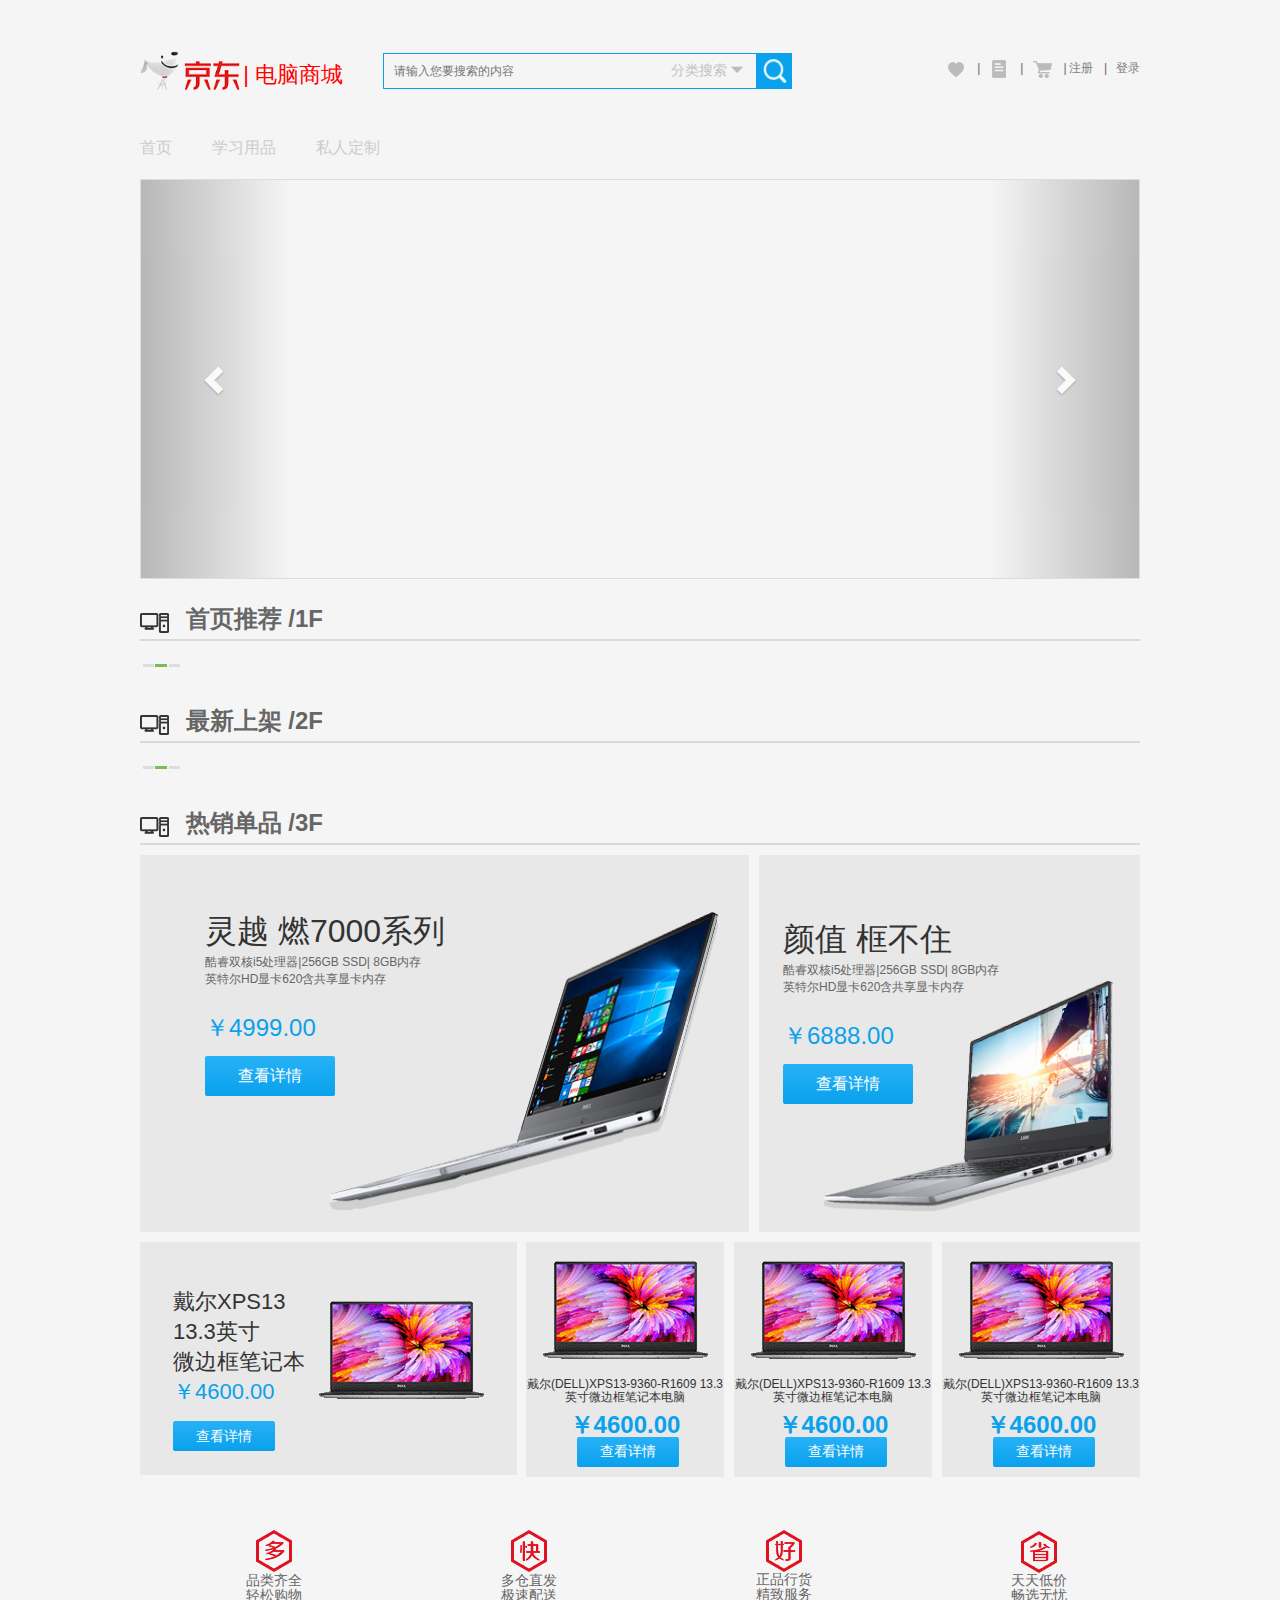
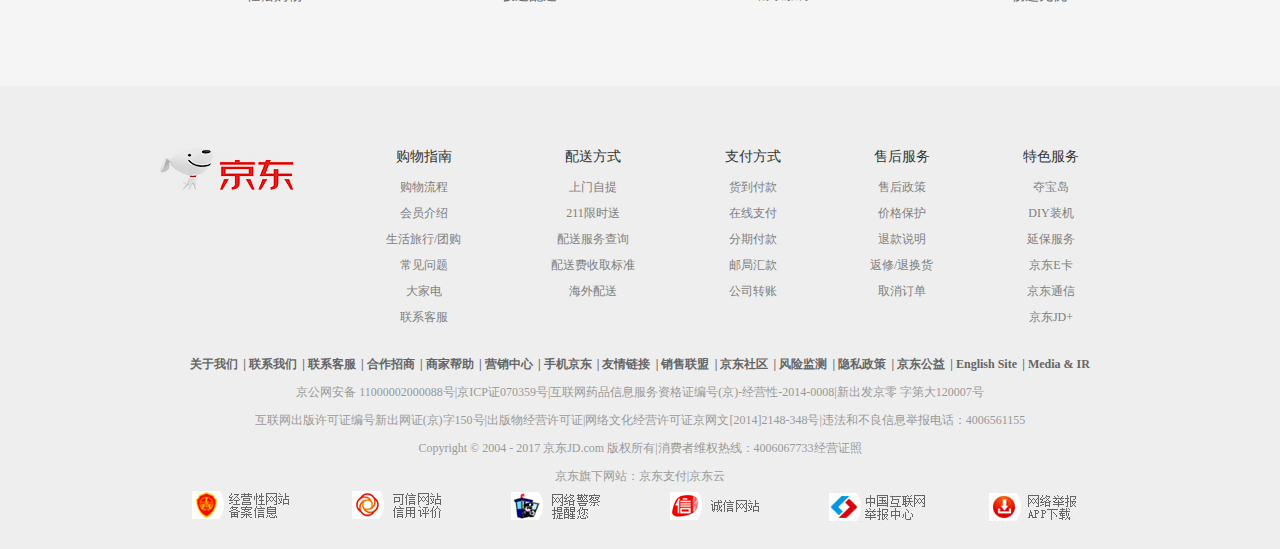
<file: index.html>
<!DOCTYPE html>
<html>
<head lang="en">
  <meta charset="UTF-8">
  <title>首页 — 京东电脑商城</title>
  <link rel="icon" href="img/favicon.ico">
	<link rel="stylesheet" href="css/bootstrap.css">
  <link rel="stylesheet" href="css/base.css">
  <link rel="stylesheet" href="css/animate.css">
  <link rel="stylesheet" href="css/item_cat.css">
  <link rel="stylesheet" href="css/slide.css"/>
	
</head>
<body>
<div class="header">
  <div class="loading">
    <img src="img/loading.gif" alt="加载中..." >
  </div>
</div>
<!-- banner部分-->
<!--<div class="ck-slide">
  <ul class="ck-slide-wrapper" style="transition: all 1s linear">
    <li style="left:50%; margin: 180px 0 0 -19px;">
      <img src="img/loading.gif">
    </li>
  </ul>
  <a href="javascript:;" class="ctrl-slide ck-prev" data-move="left">上一张</a> <a href="javascript:;" class="ctrl-slide ck-next" data-move="right">下一张</a>
  <div class="ck-slidebox">
    <div class="slideWrap">
      <ul class="dot-wrap">
      </ul>
    </div>
  </div>
</div>-->
				<div class="container " >
            <div id="banners" class="carousel ck-slide" data-ride="carousel" data-interval="3000" data-pause="null">
                <div class="carousel-inner">
                    <!--<div class="item active">
                        <img src="aa.jpg" alt=""/>
                    </div>-->
                </div>
                <a href="#banners" class="carousel-control left " data-slide="prev">
                    <span class="glyphicon glyphicon-chevron-left"></span>
                </a>
                <a href="#banners" class="carousel-control right " data-slide="next">
                    <span class="glyphicon glyphicon-chevron-right"></span>
                </a>

                <ul class="carousel-indicators">
                    <!--<li data-slide-to="0" class="active" data-target="#ad5"></li>
                    <li data-slide-to="1" data-target="#ad5"></li>
                    <li data-slide-to="2" data-target="#ad5"></li>
                    <li data-slide-to="3" data-target="#ad5"></li>-->
                </ul>
            </div>
        </div>
<!--/*楼梯1f*/-->
<div class="floor" id="f1">
  <div class="floor_top">
    <img src="img/index/computer_icon.png" alt=""/>
    首页推荐 /1F
  </div>
  <div class="floor_content">
    <img src="img/loading.gif" class="loading">
  </div>
</div>

<!--楼梯2f-->
<div class="floor" id="f2">
  <div class="floor_top">
    <img src="img/index/computer_icon.png" alt=""/>
    最新上架 /2F
  </div>
  <div class="floor_content">
    <img src="img/loading.gif" class="loading">
  </div>
</div>

<!--楼梯3f-->
<div class="floor" id="f3">
  <div class="floor_top">
    <img src="img/index/computer_icon.png" alt=""/>
    热销单品 /3F
  </div>
  <div class="floor_content">
    <div class="food">
      <div class="desc">
        <p class="name">灵越 燃7000系列</p>
        <p class="details">酷睿双核i5处理器|256GB SSD| 8GB内存</br>英特尔HD显卡620含共享显卡内存</p>
        <p class="price">￥4999.00</p>
        <div id="one" class="view">查看详情</div>
      </div>
      <img src="img/index/study_computer_img1.png" alt=""/>
    </div>
    <div class="food">
      <div class="desc">
        <p class="name">颜值 框不住</p>
        <p class="details">酷睿双核i5处理器|256GB SSD| 8GB内存</br>英特尔HD显卡620含共享显卡内存</p>
        <p class="price">￥6888.00</p>
        <div id="two" class="view">查看详情</div>
      </div>
      <img src="img/index/study_computer_img2.png">
    </div>
    <div class="food">
      <div class="desc">
        <p class="name">戴尔XPS13 13.3英寸<br>微边框笔记本</p>
        <p class="price">￥4600.00</p>
        <div id="three" class="view">查看详情</div>
      </div>
      <img src="img/index/study_computer_img3.png" alt=""/>
    </div>
    <div class="product ">
      <img src="img/index/study_computer_img3.png" alt=""/>
      <h2>戴尔(DELL)XPS13-9360-R1609 13.3英寸微边框笔记本电脑</h2>
      <p>￥4600.00</p>
      <a href="product_details.html" id="four">查看详情</a>
    </div>
    <div class="product ">
      <img src="img/index/study_computer_img3.png" alt=""/>
      <h2>戴尔(DELL)XPS13-9360-R1609 13.3英寸微边框笔记本电脑</h2>
      <p>￥4600.00</p>
      <a href="product_details.html" id="five">查看详情</a>
    </div>
    <div class="product ">
      <img src="img/index/study_computer_img3.png" alt=""/>
      <h2>戴尔(DELL)XPS13-9360-R1609 13.3英寸微边框笔记本电脑</h2>
      <p>￥4600.00</p>
      <a href="product_details.html" id="fix">查看详情</a>
    </div>
  </div>
</div>

<div id="lift">
  <ul class="lift_list">

    <li class="lift_item">
      <a href="javascript:;" class="lift_btn">
        <span class="lift_btn_txt">首页推荐</span>
      </a>
    </li>
    <li class="lift_item">
      <a href="javascript:;" class="lift_btn">
        <span class="lift_btn_txt">最新上架</span>
      </a>
    </li>
    <li class="lift_item">
      <a href="javascript:;" class="lift_btn">
        <span class="lift_btn_txt">热销单品</span>
      </a>
    </li>
    <li class="lift_item">
      <a href="#" class="lift_btn">
        <span class="lift_btn_txt">回到顶部</span>
      </a>
    </li>

  </ul>
</div>
<div class="footer">
  <div class="loading">
    <img src="img/loading.gif" alt="加载中..." >
  </div>
</div>
<script src="js/jquery-3.1.1.min.js"></script>
<script src="js/jquery-1.11.3.js"></script>
<script src="js/base.js"></script>
<!-- <script src="js/slide.js"></script> -->
<script src="js/index.js"></script>
<script src="js/bootstrap.js"></script>
<script src="js/bootlint.js"></script>
<script>
  $("#iii").click(function () {
    location.href = "product_details.html";
  });
</script>
</body>
</html>
</file>
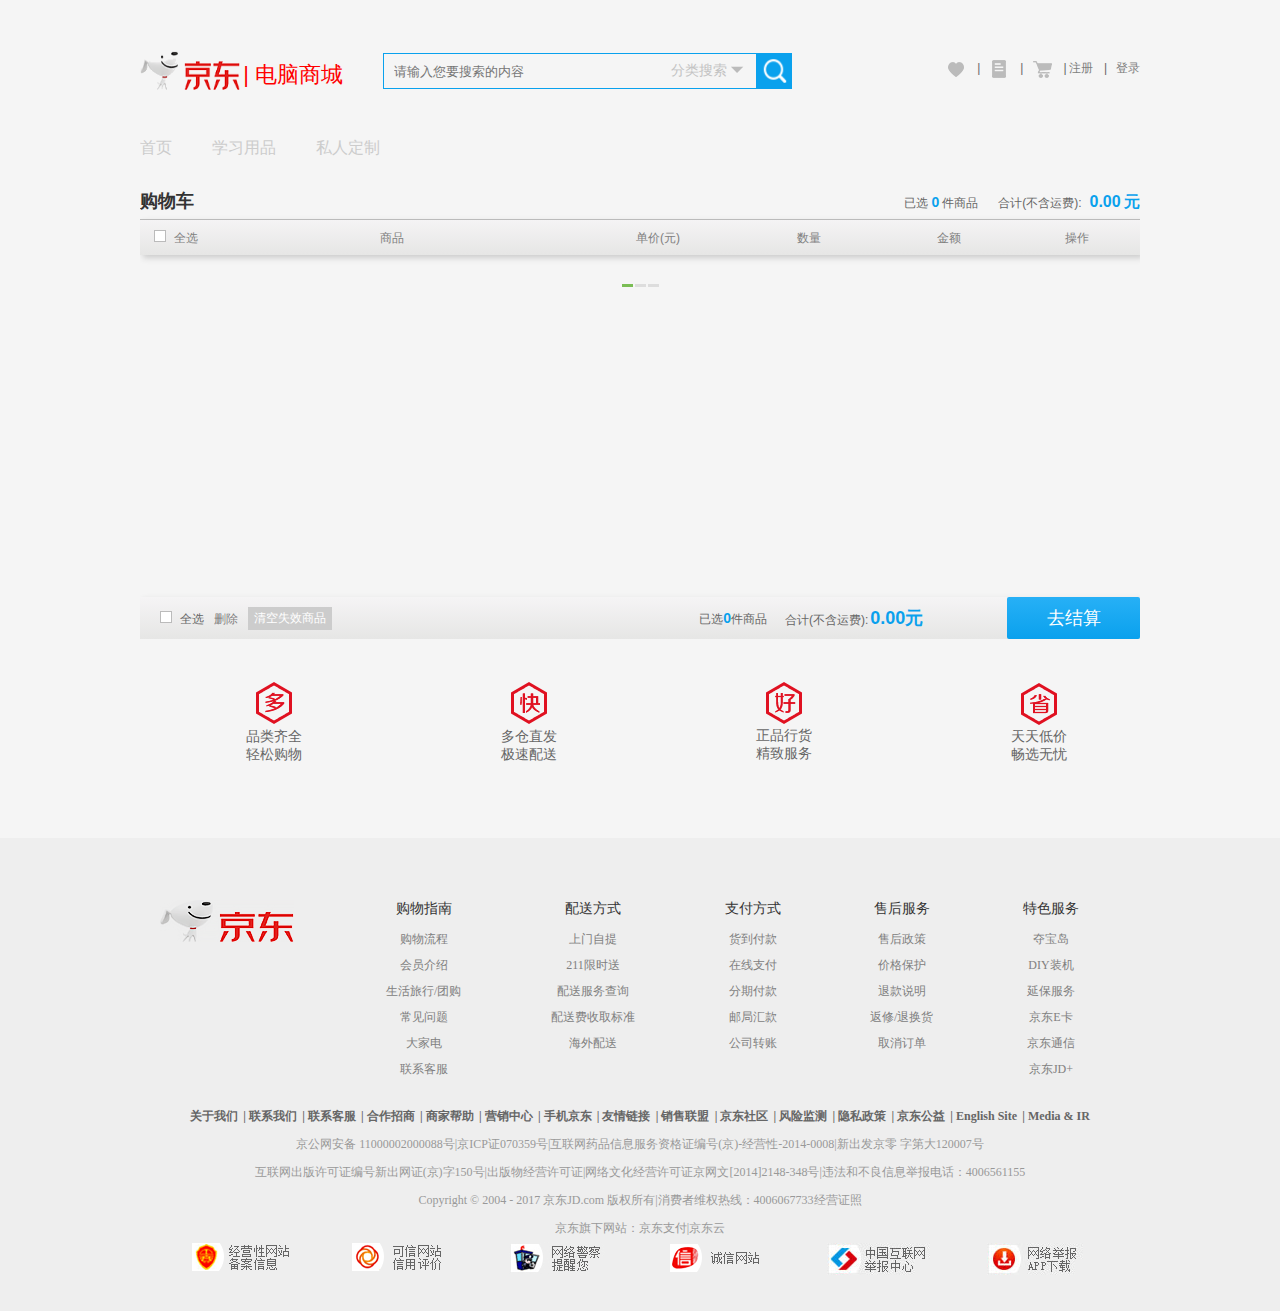
<file: cart.html>
<!DOCTYPE html>
<html>

<head lang="en">
  <meta charset="UTF-8">
  <title>京东电脑商城购物车</title>
  <link rel="stylesheet" href="css/base.css" />
  <link rel="stylesheet" href="css/cart.css" />
</head>

<body>
  <div class="header">
    <div class="loading">
      <img src="img/loading.gif" alt="页头加载中...">
    </div>
  </div>
  <div class="modal" style="display:none">
    <div class="modal_dialog">
      <div class="modal_header">
        删除提醒
      </div>
      <div class="modal_information">
        <img src="img/model/model_img2.png" alt="" />
        <span>确定删除您的这个宝贝吗？</span>
      </div>
      <div class="yes"><span>删除</span></div>
      <div class="no"><span>不删除</span></div>
    </div>
  </div>
  <div class="modalNo" style="display:none">
    <div class="modal_dialog">
      <div class="modal_header">
        删除提示
        <img src="img/model/model_img1.png" alt="" class="rt close" />
      </div>
      <div class="modal_information">
        <img src="img/model/model_img2.png" alt="" />
        <span>请选择商品</span>
      </div>
    </div>
  </div>
  <div class="big">
    <form name="" action="" method="post">
      <section id="section">
        <div id="title">
          <b>购物车</b>
          <p>
            已选<span class="total color">0</span>件商品<span class="interval"></span>合计(不含运费):<span class="totalPrices color susum">0.00</span>
            <span
              class="unit color">元</span>
          </p>
        </div>
        <div id="box">
          <div id="content_box">
            <div class="imfor_top">
              <div class="check_top">
                <div class="all">
                  <span class="normal">
                                <img src="img/cart/product_normal.png" alt=""/>
                            </span> <input type="hidden" name="" value="">全选
                </div>
              </div>
              <div class="pudc_top">商品</div>
              <div class="pices_top">单价(元)</div>
              <div class="num_top">数量</div>
              <div class="totle_top">金额</div>
              <div class="del_top">操作</div>
            </div>
            <div id="content_box_body">
              <div class="loading">
                <img src="img/loading.gif" alt="购物车内容加载中...">
              </div>
              <!--<div class="imfor">
            <div class="check">
              <div class="Each">
                            <span class="normal">
                                <img src="img/cart/product_normal.png" alt=""/>
                            </span>
                <input type="hidden" name="" value="">
              </div>
            </div>
            <div class="pudc">
              <div class="pudc_information" id="pudcId3">
                <img src="img/cart/product_simg1.png" class="lf"/>
                <input type="hidden" name="" value="">
                        <span class="des lf">
                            <a href="product_details.html">联想(Lenovo)YOGA5 PRO 标配版电脑(i5-7200u 8G 512G SSD FHD IPS)银</a>
                              <input type="hidden" name="" value="">
                        </span>
                <p class="col lf"><span>颜色：</span><span class="color_des">深空灰  <input type="hidden" name=""
                                                                                      value=""></span></p>
              </div>
            </div>
            <div class="pices">
              <p class="pices_des">阿甲专享价</p>
              <p class="pices_information"><b>￥</b><span>4888.00  <input type="hidden" name="" value=""></span></p>
            </div>
            <div class="num"><span class="reduc">&nbsp;-&nbsp;</span><input type="text" value="1"><span class="add">&nbsp;+&nbsp;</span>
            </div>
            <div class="totle">
              <span>￥</span>
              <span class="totle_information">4888.00</span>
            </div>
            <div class="del">
              <a href="javascript:;" class="del_d">删除</a>
            </div>
          </div>-->
            </div>
          </div>
          <div class="foot">
            <div class="foot_check">
              <div class="all">
                <span class="normal">
                                <img src="img/cart/product_normal.png" alt=""/>
                            </span> <input type="hidden" name="" value="">全选
              </div>
            </div>
            <a href="javascript:;" class="foot_del">删除</a>
            <!--<a href="javascript:;" class="foot_yr">移入收藏夹</a>-->
            <div class="foot_qk">清空失效商品</div>
            <div class="foot_cash" id="go-buy">去结算</div>
            <div class="foot_tol"><span>合计(不含运费):</span><span class="foot_pices susumOne">0.00</span><span class='foot_des'>元</span></div>
            <div class="foot_selected">
              已选<span class="totalOne color">0</span>件商品
            </div>
          </div>
        </div>
      </section>
    </form>
    <div class="none" style="display: none; z-index: 999">
      <div class="none_content">
        <p class="lf">您的购物车竟然还是空哒( ⊙ o ⊙ )</p>
        <span class="lf">赶快去下单吧！</span>
        <a href="products.html" class="lf">去购物>></a>
      </div>
    </div>
  </div>
  <div class="footer">
    <div class="loading">
      <img src="img/loading.gif" alt="页尾加载中...">
    </div>
  </div>
  <script src="js/jquery-3.1.1.min.js"></script>
  <script src="js/slide.js"></script>
  <script src="js/base.js"></script>
  <script src="js/cart.js"></script>
  <script>
    <!--显示空购物车页面-->
      $(function () {
        if (!$(".imfor")) {
          $('#section').hide();
          $('.none').show();
        }
      })

  </script>
</body>

</html>
</file>
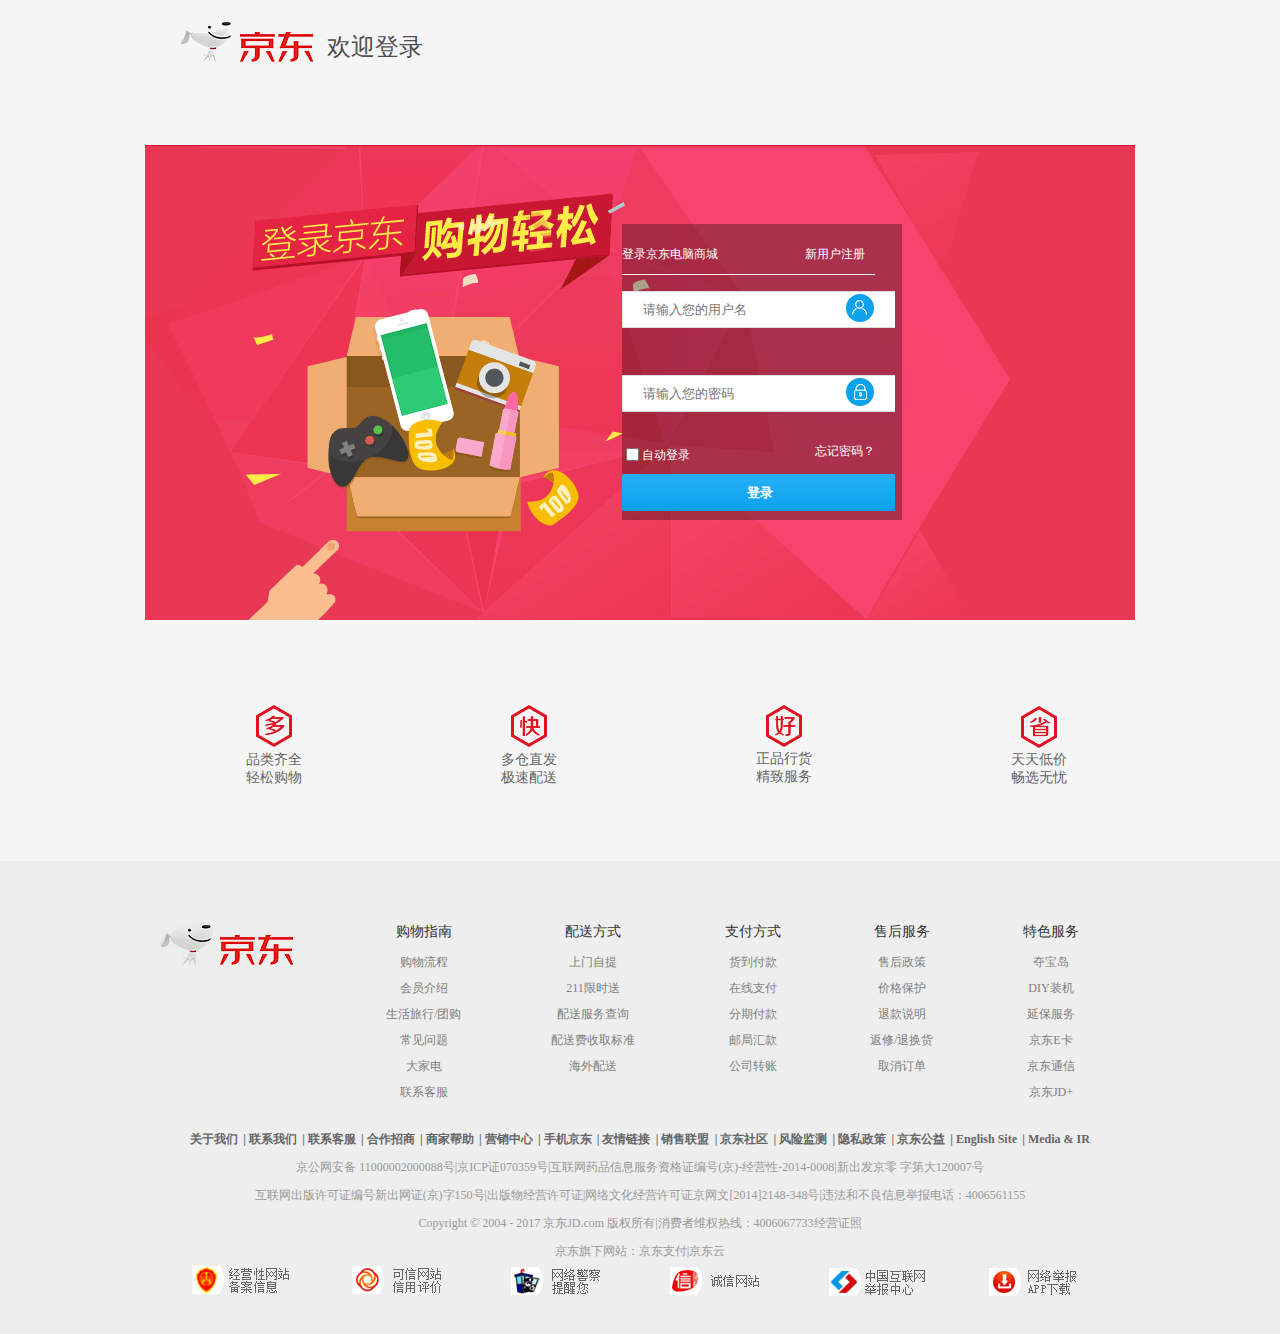
<file: login.html>
<!DOCTYPE html>
<html>
<head lang="en">
  <meta charset="UTF-8">
  <title>京东电脑商城学子登陆页面</title>
  <link rel="icon" href="img/favicon.ico">
  <link rel="stylesheet" href="css/base.css">
  <link rel="stylesheet" href="css/login.css">
</head>
<body>
<!-- 页面顶部-->
<header id="top">
  <div class="top">
    <a href="index.html">
      <img src="img/header/logo.png">
    </a>
    <span>欢迎登录</span>
  </div>
</header>
<div id="container">
  <div id="cover" class="rt">
    <form id="form-login">
      <div class="txt">
        <p>登录京东电脑商城
            <span>
                <a href="register.html">新用户注册</a>
            </span>
        </p>
        <div class="text">
          <input type="text" placeholder="请输入您的用户名" name="uname" id="uname" required autofocus>
          <span><img src="img/login/yhm.png"></span>
        </div>
        <div class="text">
          <input type="password" id="password" placeholder="请输入您的密码" name="upwd" id="upwd" required minlength="6" maxlength="15">
          <span><img src="img/login/mm.png"></span>
        </div>
        <div class="chose">
          <input type="checkbox" class="checkbox" id="ck_rmbUser" value="0">自动登录
          <span>忘记密码？</span>
        </div>
        <input class="button_login" type="button" value="登录" id="bt-login">
      </div>
    </form>
  </div>
</div>
<!--错误提示-->
<div id="showResult"></div>
<div class="footer">
  <img src="img/loading.gif" alt="" class="loading">
</div>
<script src="js/jquery-3.1.1.min.js"></script>
<script src="js/jquery.cookie.js"></script>
<script src="js/base.js"></script>
<script src="js/login.js"></script>
</body>
</html>
</file>
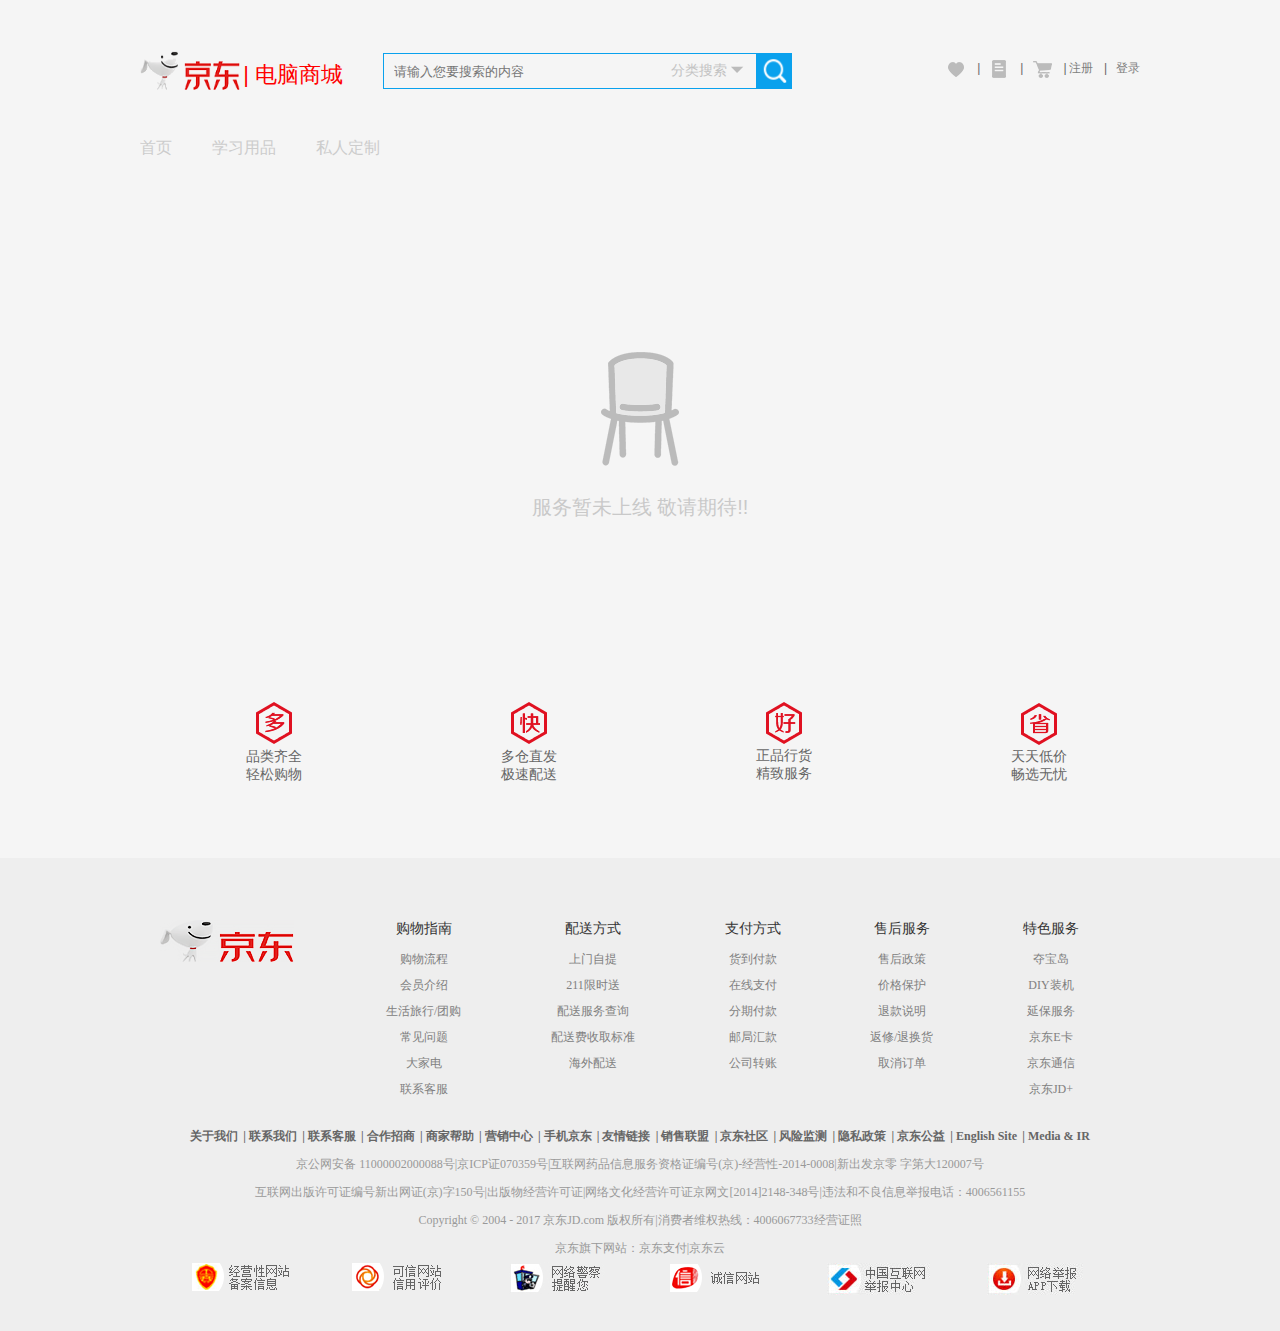
<file: lookforward.html>
<!DOCTYPE html>
<html>
<head lang="en">
    <meta charset="UTF-8">
    <title></title>
    <link href="css/base.css" rel="stylesheet"/>
    <link href="css/animate.css" rel="stylesheet"/>
    <style>
        #forward{
            width: 1000px;
            height: 500px;
            margin:0px auto;
            text-align: center;
            vertical-align: middle;
        }
        #forward img{
            position: relative;
            top: 193px;
        }
        #forward p {
            font-size: 20px;
            position: relative;
            top: 218px;
            font-weight: inherit;
            opacity: 0.3;
        }
    </style>
</head>
<body>
<div class="header">
    <div class="loading">
        <img src="img/loading.gif" alt="加载中..." >
    </div>
</div>

<!--敬请期待页面-->
<div id="forward">
    <img src="img/lookforward/lookforward_img1.png" alt="" class="animated bounce"/>
    <p class="animated slideInDown">服务暂未上线 敬请期待!!</p>
</div>

<div class="footer">
    <div class="loading">
        <img src="img/loading.gif" alt="加载中..." >
    </div>
</div>
<script src="js/jquery-3.1.1.min.js"></script>
<script src="js/base.js"></script>
</body>
</html>
</file>
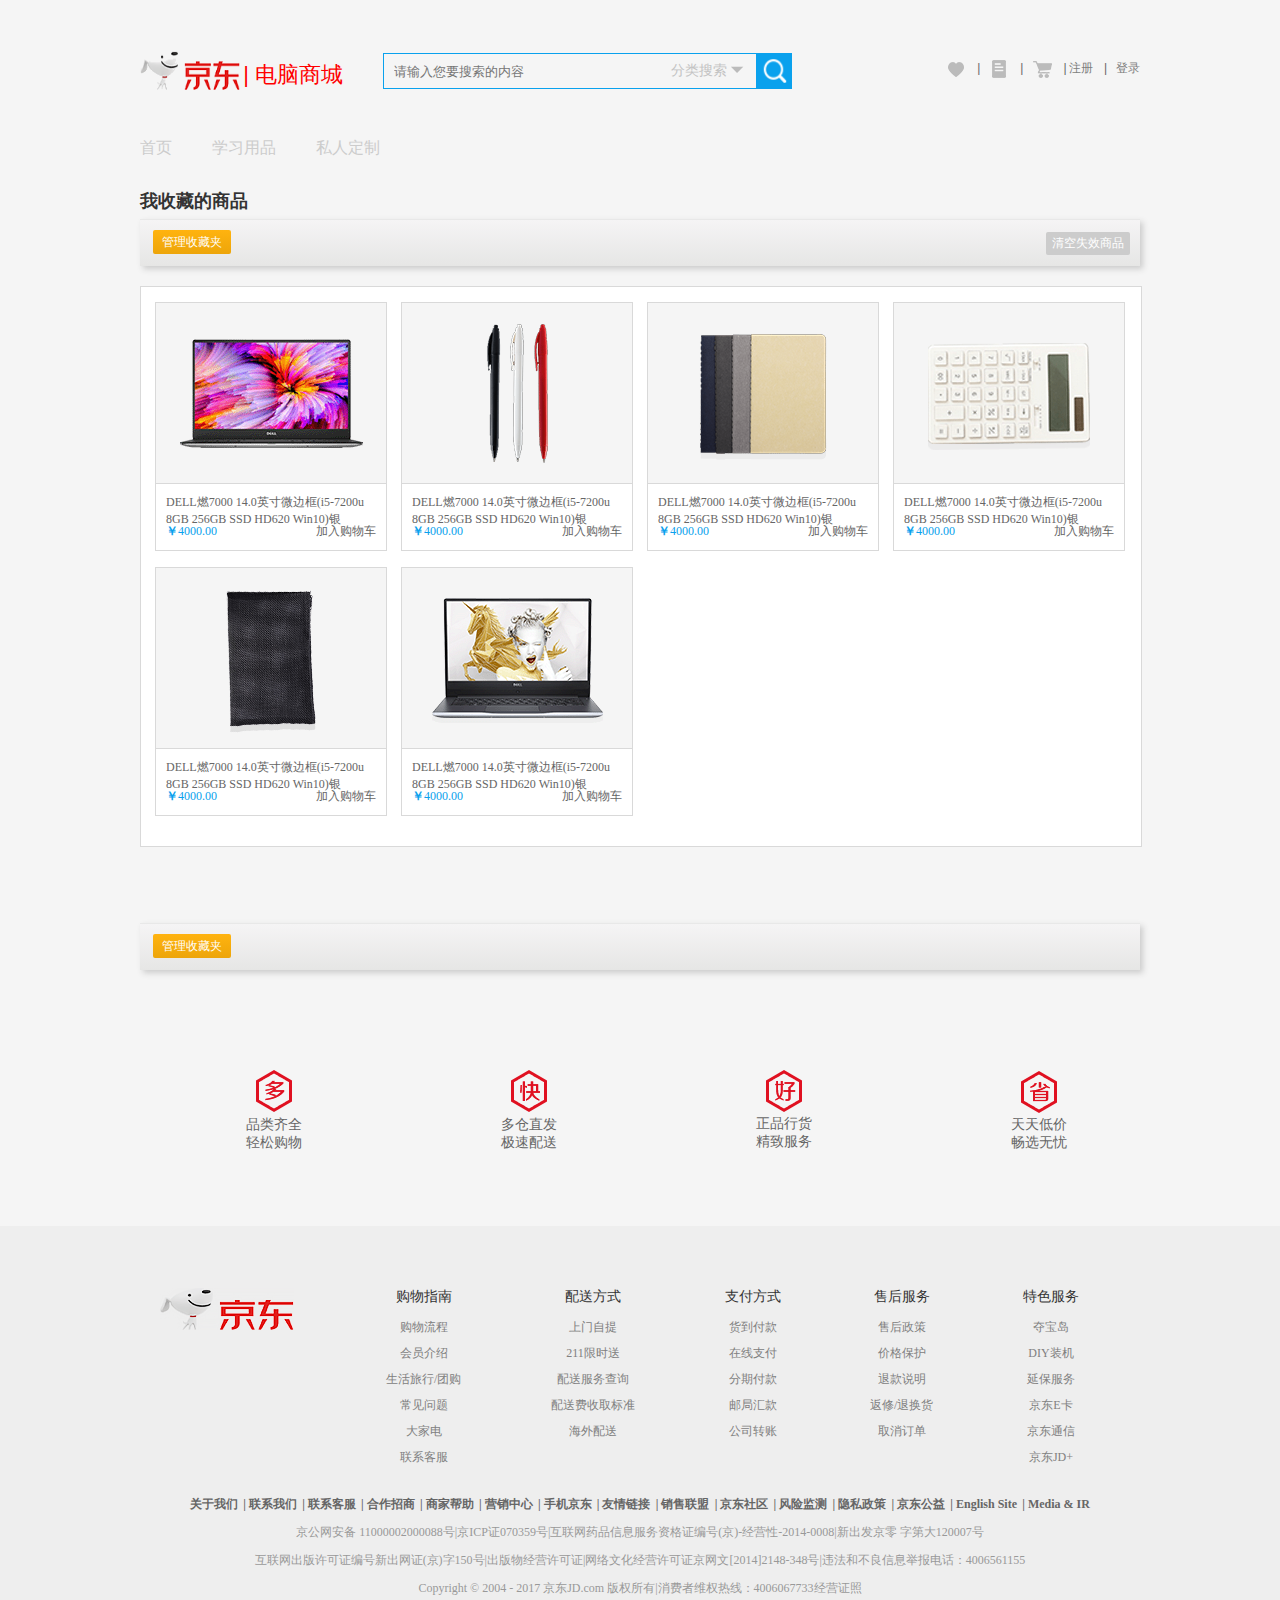
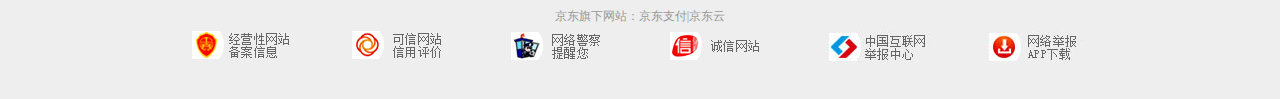
<file: my_collect.html>
<!DOCTYPE html>
<html>
<head lang="en">
  <meta charset="UTF-8">
  <title>京东电脑商城收藏夹</title>
  <link rel="stylesheet" href="css/base.css"/>
  <link rel="stylesheet" href="css/my_collect.css"/>
</head>
<body>
<div class="header">
  <div class="loading">
    <img src="img/loading.gif">
  </div>
</div>

<div class="modal" style="display:none">
  <div class="modal_dialog">
    <div class="modal_header">
      删除提醒
    </div>
    <div class="modal_information">
      <img src="img/model/model_img2.png" alt=""/>
      <span>确定删除您的这个宝贝吗？</span>

    </div>
    <div class="yes"><span>删除</span></div>
    <div class="no"><span>不删除</span></div>
  </div>
</div>
<div class="modalNo" style="display:none">
  <div class="modal_dialog">
    <div class="modal_header">
      删除提示
      <img src="img/model/model_img1.png" alt="" class="rt close"/>
    </div>
    <div class="modal_information">
      <img src="img/model/model_img2.png" alt=""/>
      <span>请选择商品</span>

    </div>

  </div>
</div>

<div class="modalAdd" style="display:none">
  <div class="modal_dialog">
    <div class="modal_header">
      添加提示
      <img src="img/model/model_img1.png" alt="" class="rt close"/>
    </div>
    <div class="modal_information">
      <img src="img/model/model_img2.png" alt=""/>
      <span>请选择商品</span>

    </div>

  </div>
</div>

<div class="big">
  <form name="" action="" method="post">
    <section id="section">
      <div id="title">
        <b>我收藏的商品</b>
      </div>
      <div id="box">
        <div class="imfor_top">
          <div class="manage">
            <span class="normal">管理收藏夹</span>

          </div>
          <div class="check_top">
            <div class="all">
              <span class="normal"> <img src="img/myCollect/product_normal.png" alt=""/></span>全选
            </div>
            <div class="del">删除</div>
            <div class="allAdd">加入购物车</div>
            <div class="sure" style="display: none">
              <img src="img/myCollect/product_true.png" alt=""/>
              <span>已移入购物车</span>
            </div>
          </div>
          <div class="foot_qk">清空失效商品</div>
        </div>
        <div id="content_box">
          <div class="lf" id="d1">
            <div class="img">
              <img src="img/myCollect/product_img1.png" alt=""/>
            </div>
            <div class="describe">
              <p>DELL燃7000&nbsp;14.0英寸微边框(i5-7200u&nbsp;
                8GB&nbsp;256GB&nbsp;SSD&nbsp;HD620&nbsp;Win10)银</p>
              <span class="price"><b>￥</b><span class="priceContent">4000.00</span></span>
              <span class="addCart">加入购物车</span>
                            <span class="succee" style="display: none">
                                 <img src="img/myCollect/product_true.png" alt=""/>
                                 <span>已移入购物车</span>
                            </span>
            </div>
            <div class="mask" style="display: none">
              <div class="maskNormal">
                <img src="img/myCollect/product_normal_big.png" alt=""/>
              </div>
            </div>
          </div>
          <div class="lf" id="d2">
            <div class="img">
              <img src="img/myCollect/product_img2.png" alt=""/>
            </div>
            <div class="describe">
              <p>DELL燃7000&nbsp;14.0英寸微边框(i5-7200u&nbsp;
                8GB&nbsp;256GB&nbsp;SSD&nbsp;HD620&nbsp;Win10)银</p>
              <span class="price"><b>￥</b><span class="priceContent">4000.00</span></span>
              <span class="addCart">加入购物车</span>
                             <span class="succee" style="display: none">
                                 <img src="img/myCollect/product_true.png" alt=""/>
                                 <span>已移入购物车</span>
                            </span>
            </div>
            <div class="mask" style="display: none">
              <div class="maskNormal">
                <img src="img/myCollect/product_normal_big.png" alt=""/>
              </div>
            </div>
          </div>
          <div class="lf" id="d3">
            <div class="img">
              <img src="img/myCollect/product_img3.png" alt=""/>
            </div>
            <div class="describe">
              <p>DELL燃7000&nbsp;14.0英寸微边框(i5-7200u&nbsp;
                8GB&nbsp;256GB&nbsp;SSD&nbsp;HD620&nbsp;Win10)银</p>
              <span class="price"><b>￥</b><span class="priceContent">4000.00</span></span>
              <span class="addCart">加入购物车</span>
                             <span class="succee" style="display: none">
                                 <img src="img/myCollect/product_true.png" alt=""/>
                                 <span>已移入购物车</span>
                            </span>
            </div>
            <div class="mask" style="display: none">
              <div class="maskNormal">
                <img src="img/myCollect/product_normal_big.png" alt=""/>
              </div>
            </div>
          </div>
          <div class="lf" id="d4">
            <div class="img">
              <img src="img/myCollect/product_img4.png" alt=""/>
            </div>
            <div class="describe">
              <p>DELL燃7000&nbsp;14.0英寸微边框(i5-7200u&nbsp;
                8GB&nbsp;256GB&nbsp;SSD&nbsp;HD620&nbsp;Win10)银</p>
              <span class="price"><b>￥</b><span class="priceContent">4000.00</span></span>
              <span class="addCart">加入购物车</span>
                             <span class="succee" style="display: none">
                                 <img src="img/myCollect/product_true.png" alt=""/>
                                 <span>已移入购物车</span>
                            </span>
            </div>
            <div class="mask" style="display: none">
              <div class="maskNormal">
                <img src="img/myCollect/product_normal_big.png" alt=""/>
              </div>
            </div>
          </div>
          <div class="lf" id="d5">
            <div class="img">
              <img src="img/myCollect/product_img5.png" alt=""/>
            </div>
            <div class="describe">
              <p>DELL燃7000&nbsp;14.0英寸微边框(i5-7200u&nbsp;
                8GB&nbsp;256GB&nbsp;SSD&nbsp;HD620&nbsp;Win10)银</p>
              <span class="price"><b>￥</b><span class="priceContent">4000.00</span></span>
              <span class="addCart">加入购物车</span>
                             <span class="succee" style="display: none">
                                 <img src="img/myCollect/product_true.png" alt=""/>
                                 <span>已移入购物车</span>
                            </span>
            </div>
            <div class="mask" style="display: none">
              <div class="maskNormal">
                <img src="img/myCollect/product_normal_big.png" alt=""/>
              </div>
            </div>
          </div>
          <div class="lf" id="d6">
            <div class="img">
              <img src="img/myCollect/product_img6.png" alt=""/>
            </div>
            <div class="describe">
              <p>DELL燃7000&nbsp;14.0英寸微边框(i5-7200u&nbsp;
                8GB&nbsp;256GB&nbsp;SSD&nbsp;HD620&nbsp;Win10)银</p>
              <span class="price"><b>￥</b><span class="priceContent">4000.00</span></span>
              <span class="addCart">加入购物车</span>
                             <span class="succee" style="display: none">
                                 <img src="img/myCollect/product_true.png" alt=""/>
                                 <span>已移入购物车</span>
                            </span>
            </div>
            <div class="mask" style="display: none">
              <div class="maskNormal">
                <img src="img/myCollect/product_normal_big.png" alt=""/>
              </div>
            </div>
          </div>

        </div>
        <div class="foot">
          <div class="manage">
            <span class="normal">管理收藏夹</span>
          </div>
          <div class="check_top">
            <div class="all">
              <span class="normal"> <img src="img/myCollect/product_normal.png" alt=""/></span>全选
            </div>
            <div class="del">删除</div>
            <div class="allAdd">加入购物车</div>
            <div class="sure" style="display: none">
              <img src="img/myCollect/product_true.png" alt=""/>
              <span>已移入购物车</span>
            </div>
          </div>
        </div>


      </div>
    </section>

  </form>
  <div class="none" style="display: none">
    <div class="none_content">
      <img src="img/model/model_img3.png" alt="" class="lf"/>
      <p class="lf">您的收藏夹竟然还是空哒( ⊙ o ⊙ )</p>
      <span class="lf">赶快去收藏商品吧！</span>
      <a href="#" class="lf">去购物>></a>
    </div>

  </div>
</div>

<div class="footer">
  <div class="loading">
    <img src="img/loading.gif">
  </div>
</div>

<script src="js/jquery-3.1.1.min.js"></script>
<script src="js/base.js"></script>
<script src="js/collect.js"></script>
<script>
  $(function () {
    if (!$(".imfor")) {
      $('#section').hide();
      $('.none').show();
    }
  })
  //搜索下拉
  $('.seek').focus(function () {

    if ($(this).hasClass('clickhover')) {

      $(this).removeClass('clickhover');
      $(this).find('.seek_content').hide();
      $(this).find('img').attr('src', 'img/header/header_normal.png');

    } else {
      $(this).addClass('clickhover');
      $(this).find('.seek_content').show();
      $(this).find('img').attr('src', 'img/header/header_true.png');
    }
  })
  $('.seek_content>div').click(function () {
    $('.seek').removeClass('clickhover');
    var text = $(this).html();
    $('.seek span').html(text);
    $(this).parent().hide();
    $('.seek').find('img').attr('src', 'img/header/header_normal.png');
    $('.seek').blur();

  })

  $('.seek').blur(function () {

    $('.seek').removeClass('clickhover');
    $('.seek_content').hide();

    $('.seek').find('img').attr('src', 'img/header/header_normal.png');
    console.log(1);
  })
  $(".care").hover(function () {
    $(this).attr('src', "img/header/care1.png");
  }, function () {
    $(this).attr('src', "img/header/care.png");
  });
  $(".order").hover(function () {
    $(this).attr('src', "img/header/order1.png");
  }, function () {
    $(this).attr('src', "img/header/order.png");
  });
  $(".shopcar").hover(function () {
    $(this).attr('src', "img/header/shop_car1.png");
  }, function () {
    $(this).attr('src', "img/header/shop_car.png");
  });
</script>
</body>
</html>
</file>
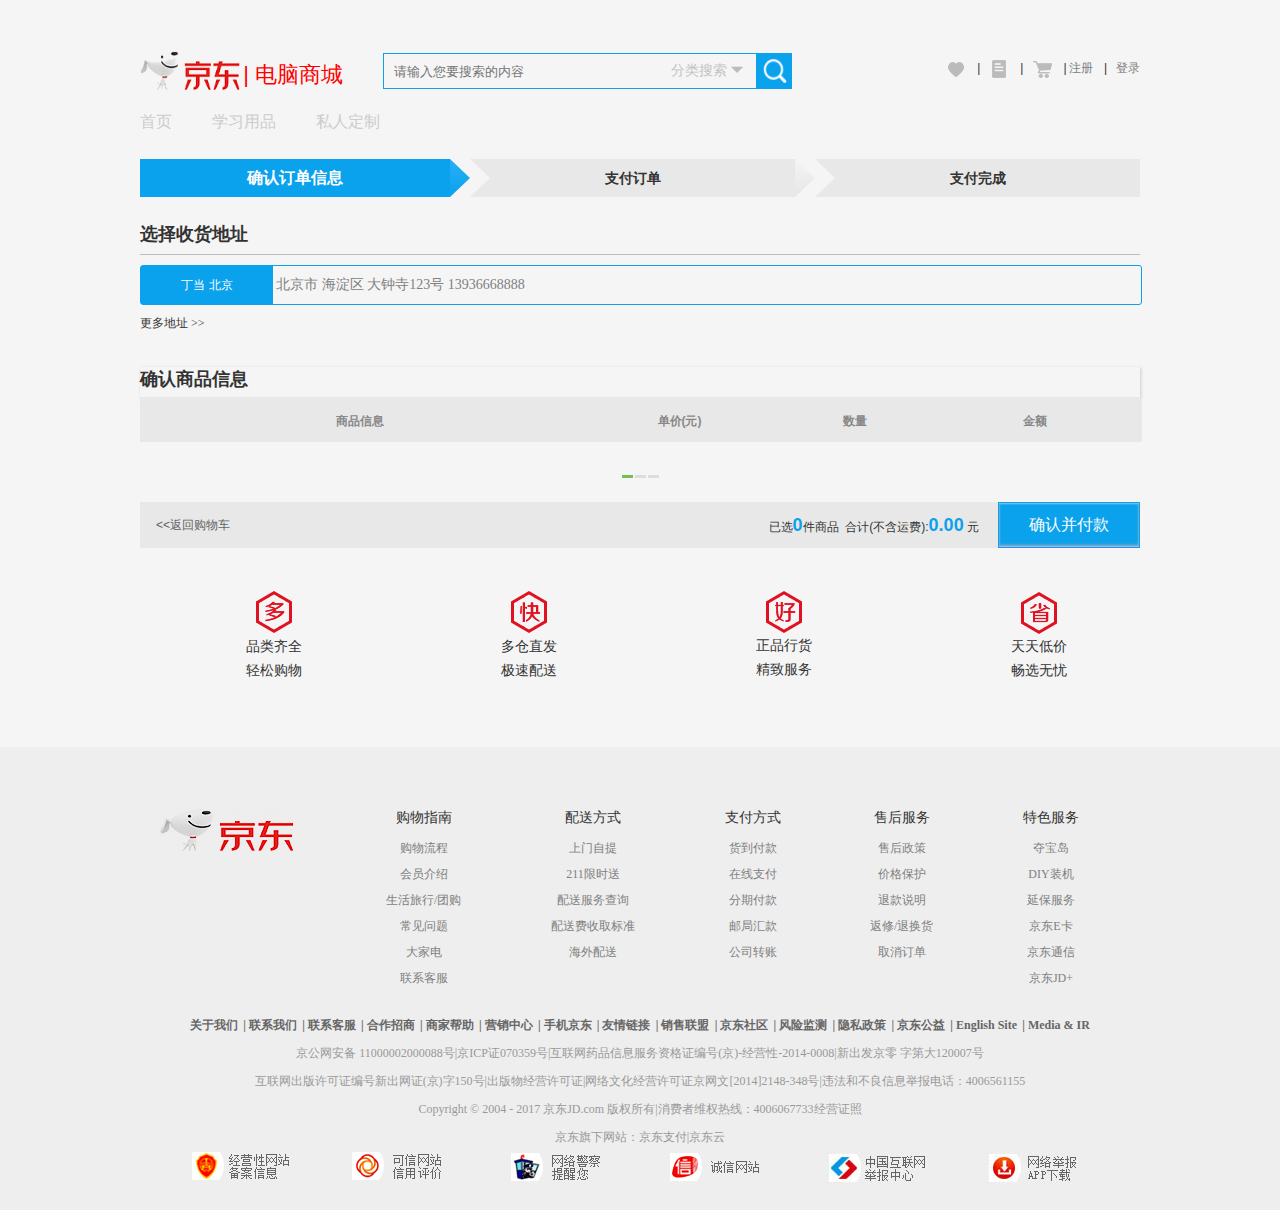
<file: order_confirm.html>
<!DOCTYPE html>
<html>
<head lang="en">
    <meta charset="UTF-8">
    <title>确认订单</title>
    <link rel="stylesheet" href="css/base.css">
    <link rel="stylesheet" href="css/order_confirm.css">
</head>
<body>
<div class="header">
    <div class="loading">
        <img src="img/loading.gif" alt="加载中..." >
    </div>
</div>
<div id="navlist">
    <ul>
        <li class="navlist_blue_left"></li>
        <li class="navlist_blue">确认订单信息</li>
        <li class="navlist_blue_arro"><canvas id="canvas_blue" width="20" height="38"></canvas>
        </li>
        <li class="navlist_gray">支付订单<b></b></li>
        <li class="navlist_gray_arro"><canvas id="canvas_gray" width="20" height="38"></canvas>
        </li>
        <li class="navlist_gray">支付完成<b></b></li>
        <li class="navlist_gray_right"></li>
    </ul>
</div>
<!--订单确认-->
<div id="container" class="clear">
    <!--收货地址-->
    <div class="adress_choice">
        <p>选择收货地址</p>

        <div id="addresId1">
            <i class="address_name">
                丁当 北京
            </i>
            <i class="user_address">
                北京市 海淀区 大钟寺123号 13936668888
            </i>
        </div>
        <a href="#">
            更多地址 &gt;&gt;
        </a>
    </div>
    <!-- 商品信息-->
    <form name="" method="post" action="#">
        <div class="product_confirm">
            <p>确认商品信息</p>
            <ul class="item_title">
                <li class="p_info">商品信息</li>
                <li class="p_price">单价(元)</li>
                <li class="p_count">数量</li>
                <li class="p_tPrice">金额</li>
            </ul>
            <div id="product_list">
                <div class="loading"><img src="img/loading.gif"></div>
                <!--<ul class="item_detail">
                <li class="p_info">
                    <b><img src="img/orderConfirm/product_simg1.png"/></b>

                    <b class="product_name lf">
                        联想(Lenovo)YoGA5 PRO 标配版电脑 (I5-7200U 8G 512G SSD IPS)
                    </b>
                    <br/>
                <span class="product_color ">
                   颜色：深空灰
                </span>
                </li>
                <li class="p_price">
                    <i>阿甲专属价</i>
                    <br/>
                    <span class="pro_price">￥<span class="ppp_price">4800.00</span></span>
                </li>
                <li class="p_count">X<span>1</span></li>
                <li class="p_tPrice">￥<span></span></li>
            </ul>-->
            </div>
        </div>
    </form>
    <!-- 结算条-->
    <div id="count_bar">
        <span class="go_cart"><a href="#" >&lt;&lt;返回购物车</a></span>
        <span class="count_bar_info">已选<b  id="count"> 0 </b>件商品&nbsp;&nbsp;合计(不含运费):<b class="zj"></b> <input type="hidden" name="Payment" value=""/>元</span>
        <span class="go_pay">确认并付款</span>
    </div>
</div>
<div class="footer">
    <div class="loading">
        <img src="img/loading.gif" alt="加载中..." >
    </div>
</div>
<script src="js/jquery-3.1.1.min.js"></script>
<script src="js/base.js"></script>
<script>
    var html=0;
    var total=0;
    $(function(){
        $(".item_detail").each(function() {
            html+=1;
            var p=parseFloat($(this).children('.p_price').children('.pro_price').children('.ppp_price').html());
            console.log(p);
            var sl=parseFloat($(this).children('.p_count').children('span').html());
            var xj=parseFloat(p*sl).toFixed(2);
            console.log("xiaoji"+xj);
            $(this).children('.p_tPrice').children('span').html(xj);
            total+=xj-0;
        })
        console.log("zongji"+total);
        $("#count").html(html)-0;
        $('.zj').html(total.toFixed(2))-0;
        var input_zj=parseFloat($('.zj').html()).toFixed(2);
        $('#payment').val(input_zj);
    })
</script>
<script>
    $(".go_pay").click(function () {
        location.href = "payment.html";
    })
</script>
<script>
    var canvas=document.getElementById("canvas_gray");
    var cxt=canvas.getContext("2d");
    var gray = cxt.createLinearGradient (10, 0, 10, 38);
    gray.addColorStop(0, '#f5f4f5');
    gray.addColorStop(1, '#e6e6e5');
    cxt.beginPath();
    cxt.fillStyle = gray;
    cxt.moveTo(20,19);
    cxt.lineTo(0,38);
    cxt.lineTo(0,0);
    cxt.fill();
    cxt.closePath();
</script>
<script>
    var canvas=document.getElementById("canvas_blue");
    var cxt=canvas.getContext("2d");
    var blue = cxt.createLinearGradient (10, 0, 10, 38);
    blue.addColorStop(0, '#27b0f6');
    blue.addColorStop(1, '#0aa1ed');
    cxt.beginPath();
    cxt.fillStyle = blue;
    cxt.moveTo(20,19);
    cxt.lineTo(0,38);
    cxt.lineTo(0,0);
    cxt.fill();
    cxt.closePath();
</script>
<script src="js/order_confirm.js"></script>
</body>
</html>
</file>
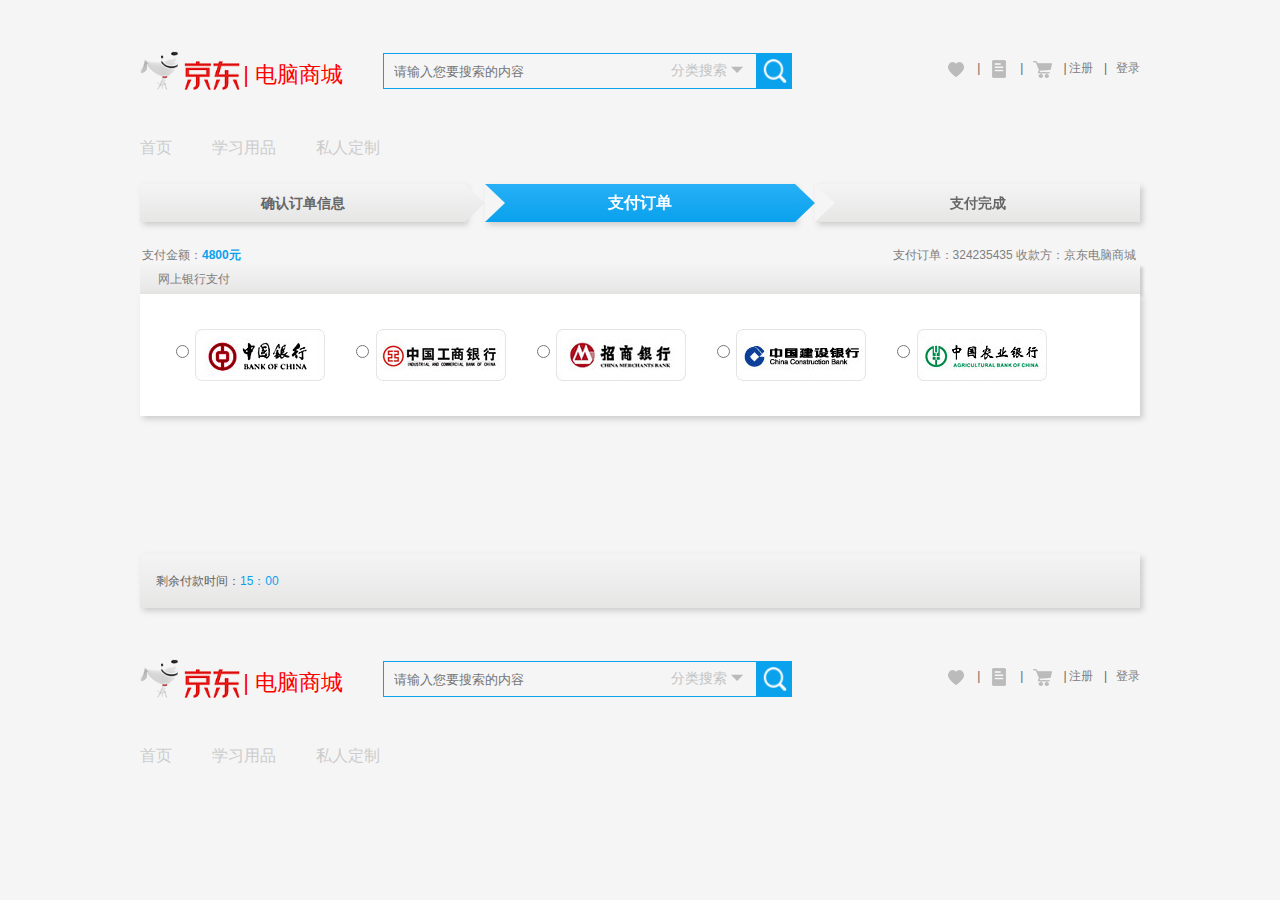
<file: payment.html>
<!DOCTYPE html>
<html>
<head lang="en">
    <meta charset="UTF-8">
    <title>京东电脑商城——支付页面</title>
    <link rel="stylesheet" href="css/base.css">
    <link rel="stylesheet" href="css/payment.css">
</head>
<body>
<div class="header">
    <div class="loading">
        <img src="img/loading.gif" alt="加载中..." >
    </div>
</div>
<div id="navlist">
    <ul>
        <li class="navlist_gray_left"></li>
        <li class="navlist_gray">确认订单信息</li>
        <li class="navlist_gray_arro"><canvas id="canvas_gray" width="20" height="38"></canvas>
        </li>
        <li class="navlist_blue">支付订单<b></b></li>
        <li class="navlist_blue_arro"><canvas id="canvas_blue" width="20" height="38"></canvas>
        </li>
        <li class="navlist_gray">支付完成<b></b></li>
        <li class="navlist_gray_right"></li>
    </ul>
</div>
<!--订单确认-->
<form action="pay_success.html" method="post" id="pay_form">
    <div id="container" class="clearfix" >
        <!-- 支付订单信息-->
        <div class="pay_info">
            <b>支付金额：<i>4800元</i></b><input type="hidden" name="payment" value="0.01"/>
            <span>支付订单：324235435 收款方：京东电脑商城</span><input type="hidden" name="orderId" />
        </div>
        <!--支付方式-->
        <div id="pay_type">
            <!-- 支付方式头-->
            <div class="pay_type_title">
                <b>网上银行支付</b>
            </div>
            <div id="dnBank">
                <ul>
                    <li><input type="radio" name="bankId" value="BOC-NET-B2C" id="02zg">
                        <label for="02zg"><img src="img/pay/pay_img1.jpg" alt="" /></label>
                    </li>
                    <li><input type="radio" name="bankId" value="ICBC-NET-B2C" id="03gs">
                        <label for="03gs"><img src="img/pay/pay_img2.jpg" alt="" /></label>
                    </li>
                    <li><input type="radio" name="bankId" value="CMBCHINA-NET-B2C" id="04zs">
                        <label for="04zs"><img src="img/pay/pay_img3.jpg" alt="" /></label>
                    </li>
                    <li><input type="radio" name="bankId" value="CCB-NET-B2C" id="05js">
                        <label for="05js"><img src="img/pay/pay_img4.jpg" alt=""/></label>
                    </li>
                    <li><input type="radio" name="bankId" value="ABC-NET-B2C" id="06ny">
                        <label for="06ny"><span><img src="img/pay/pay_img5.jpg" alt=""/></span></label>
                    </li>

                </ul>
            </div>

        </div>
        <!--结算条-->
        <div id="count_bar">
        <span class="pay_leftTime">
            剩余付款时间：<b>15：00</b>
            <!--获取待支付时间并更改订单状态-->
        </span>
            <span  class="okPay" onclick="document.getElementById('pay_form').submit();">确认支付</span>
            <!-- <input type="submit" value="立即付款"> -->
        </div>

    </div>
</form>
<div class="header">
    <div class="loading">
        <img src="img/loading.gif" alt="加载中..." >
    </div>
</div>
<script src="js/jquery-3.1.1.min.js"></script>
<script src="js/base.js"></script>
<script>
    $("#count_bar .okPay").css("display","none");
    $("#dnBank>ul>li img").click(function(){
        $(this).addClass("hover") ;
        $(this).parent().parent().siblings().children('label').children('img').removeClass('hover');
        $("#count_bar .okPay").show("3000");
    });
    /* $(":not(#count_bar .okPay)").css("display","none"); */
</script>
<script type="text/javascript">
    function payment() {
        $("#pay_form").submit();
        // document.getElementById('pay_form').submit();
        alert(11);
    }
</script>
<script>
    var canvas=document.getElementById("canvas_gray");
    var cxt=canvas.getContext("2d");
    var gray = cxt.createLinearGradient (10, 0, 10, 38);
    gray.addColorStop(0, '#f5f4f5');
    gray.addColorStop(1, '#e6e6e5');
    cxt.beginPath();
    cxt.fillStyle = gray;
    cxt.moveTo(20,19);
    cxt.lineTo(0,38);
    cxt.lineTo(0,0);
    cxt.fill();
    cxt.closePath();
</script>
<script>
    var canvas=document.getElementById("canvas_blue");
    var cxt=canvas.getContext("2d");
    var blue = cxt.createLinearGradient (10, 0, 10, 38);
    blue.addColorStop(0, '#27b0f6');
    blue.addColorStop(1, '#0aa1ed');
    cxt.beginPath();
    cxt.fillStyle = blue;
    cxt.moveTo(20,19);
    cxt.lineTo(0,38);
    cxt.lineTo(0,0);
    cxt.fill();
    cxt.closePath();
</script>
</body>
</html>
</file>
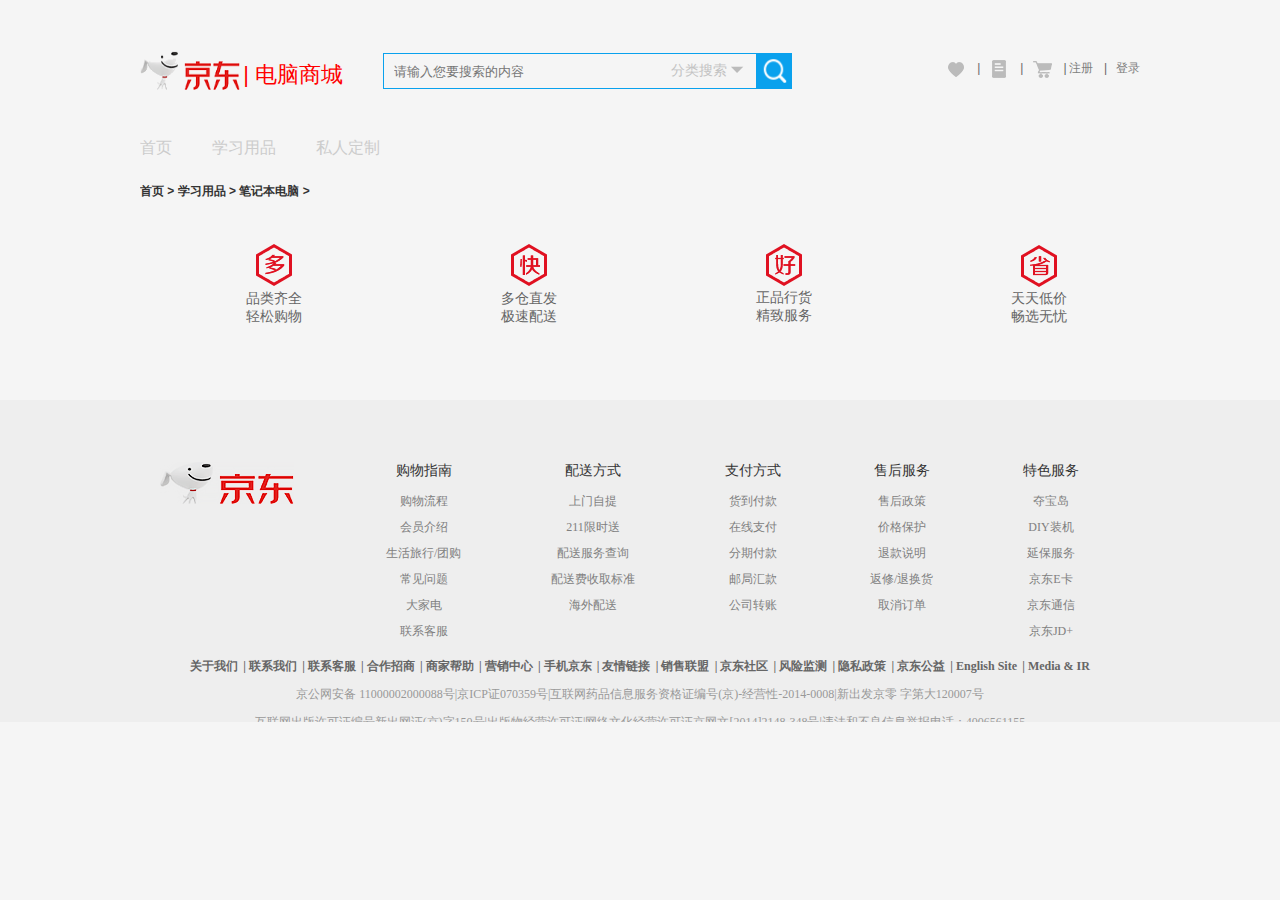
<file: product_details.html>
<!DOCTYPE html>
<html>
<head lang="en">
  <meta charset="UTF-8">
  <title>商品详情 — 京东电脑商城</title>
  <link rel="icon" href="img/favicon.ico">
  <link rel="stylesheet" href="css/base.css">
  <link rel="stylesheet" href="css/product_details.css">
  <link rel="stylesheet" href="css/animate.css">
  <style>
    .product_details {
      display: none;
    }
  </style>
</head>
<body>
<div class="header">
  <img src="img/loading.gif" alt="" class="loading">
</div>
<!-- 内容-->
<!--细节导航-->
<div id="nav_detail">
  <h5>首页 > 学习用品 > 笔记本电脑 > <span id="fname"></span></h5>
</div>
<div class="loading">
  <img src="img/loading.gif" alt="加载中...">
</div>
<div class="product_details">
  <!--产品预览-->
  <div id="shop_detail">
    <!-- 左侧-->
    <div id="preview" class="lf">
      <div id="mediumDiv">
        <img id="mImg" src="img/product_detail/product_detail_img15.png"/>
        <div id="mask"></div>
        <div id="superMask"></div>
      </div>
      <div id="largeDiv"></div>

      <h1>
        <a class="backward disabled"></a>
        <a class="forward"></a>
        <ul id="icon_list">
          <!--<li class="i1"><img src="img/product_detail/product_detail_img1.jpg"/></li>-->
          <!--<li class="i1"><img src="img/product_detail/product_detail_img3.jpg"/></li>-->
        </ul>
      </h1>
    </div>
    <!-- 右侧-->
    <div class="right_detail lf">
      <!-- 商品名称-->
      <h1 class="title">Lenovo-YOGA 700</h1>
      <!-- 商品全称-->
      <h3 class="subtitle">(i7-7500U 8G 256GSSD 2G独显 全高清IPS 360°翻转 正版office)</h3>
      <!-- 价格部分-->
      <div class="price">
        <div id="pro_price"><b>售价：</b><span>￥5999.00</span></div>
        <div class="promise">
          <b>服务承诺：</b>
          <!--<span>*退货补运费</span>
          <span>*30天无忧退货</span>
          <span>*48小时快速退款</span>
          <span>*72小时发货</span>-->
        </div>
      </div>
      <!-- 参数部分 客服-->
      <p class="parameter">
        <b>客服：</b>
        <span class="connect">联系客服</span><img class="gif" src="img/product_detail/kefuf.gif">
      </p>
      <!-- 规格-->
      <p class="spec">
        <s>规格：</s>
        <div>
          <!--<span class="avenge">15寸 15 1T</span>
          <span class="avenge">19寸 19 3T</span>-->
        </div>
      </p>
      <!-- 未选择规格，颜色时状态-->
      <div class="message"></div>
      <!-- 数量-->
      <p class="accountChose">
        <s>数量：</s>
        <button class="numberMinus">-</button>
        <input type="text" value="1" class="number" id="buy-num">
        <button class="numberAdd">+</button>
      </p>
      <!-- 购买部分-->
      <div class="shops">
        <a href="cart.html" class="buy lf" id="buy_now">立即购买</a>
        <a href="#" class="shop lf" id="add_cart"><img src="img/product_detail/product_detail_img7.png"
                                                       alt=""/>加入购物车</a>
        <a href="my_collect.html" class="collection lf" id="collect"><span>收藏</span></a><b><img
        src="img/product_detail/product_detail_img6.png" alt=""/></b>
      </div>
    </div>
  </div>
  <!--为你推荐-->
  <div id="recommended">
    <p>为你推荐<span>大家都在看</span></p>
    <div id="demo" style="width:1000px;overflow:hidden;">
      <div id="indemo" style="float: left;width: 200%;">
        <div id="demo1" style="float:left"><!-- 第一个宽度显示 -->
          <div class="detail_1 lf">
            <div class="detail_img1">
              <img src="img/product_detail/product_detail_1.png" border="0">
            </div>
            <p>ThinkPad New S2 (20GUA00QCD)13.3英寸超霸</p>
          </div>
          <div class="detail_1 lf">
            <div class="detail_img1">
              <img src="img/product_detail/product_detail_2.png" border="0">
            </div>
            <p>戴尔 DELL燃7000 R1605S 超霸</p>
          </div>
          <div class="detail_1 lf">
            <div class="detail_img1">
              <img src="img/product_detail/product_detail_3.png" border="0">
            </div>
            <p>戴尔(DELL)魔方15MF Pro-R2505TSS灵</p>
          </div>
          <div class="detail_1 lf">
            <div class="detail_img1">
              <img src="img/product_detail/product_detail_4.png" border="0">
            </div>
            <p>联想(Lenovo) YOGA900 (YOGA4 PRO)多彩版</p>
          </div>
          <!--</div>-->
        </div>
        <div id="demo2" style="float:left">
        </div>
      </div>
      <!-- 宽度超大 -->
    </div>
    <!-- 外面大框 -->
  </div>
  <!--商品详情-->
  <div id="iteminfo">
    <div id="tab">
      <div class="tab lf">
        <div class="cat">
          <span class="active"><a href="">商品详情</a></span>
          <span><a href="lookforward.html">商品评价</a></span>
        </div>
      </div>
      <div class="cart rt">
        <img src="img/product_detail/product_detail_img9.png" alt=""/>
      </div>
    </div>
    <div class="left lf">
      <div class="all">
        <!--<p><img src="images_x/pin_logo.png" alt=""/></p>-->
        <div id="parm">
          <div id="specification_parameter">
            <p>
              规格参数
              <img src="img/product_detail/product_detail_icon_1.png" alt="" class="ys5"/>
            </p>
          </div>
          <ul>
            <!--<li><a href="#">商品名称：联想YOGA 710</a></li>
            <li><a href="#">系统：windows10</a></li>
            <li><a href="#">内存容量：8G</a></li>
            <li><a href="#">分辨率：全清高屏(1920*1080)</a></li>
            <li><a href="#">显卡型号：GT940M</a></li>
            <li><a href="#">处理器：Intel i7低功耗版</a></li>
            <li><a href="#">显存容量：2G</a></li>
            <li><a href="#">分类：清薄本</a></li>
            <li><a href="#">硬盘容量:256G固态</a></li>-->
          </ul>
        </div>
        <div id="product_introduction">
          <p>
            商品介绍
            <img src="img/product_detail/product_detail_icon_4.png" alt="" class="ys5"/>
          </p>
          <!--<img src="img/product_detail/product_detail_img8.png" alt=""/>-->
        </div>
        <div id="sale_protection">
          <p>
            售后保障
            <img src="img/product_detail/product_detail_icon_3.png" alt="" class="ys5"/>
          </p>

          <div class="sale_content">
            <p class="paper" id="sale_protect">
              <img src="img/product_detail/product_detail_img16.png" alt=""/>
              正品保障
            </p>

            <p class="content">
             京东电脑商城向您保证所售商品均为正品行货，阿甲自营商品开具机打发票或电子发票。
            </p>

            <p class="paper">
              <img src="img/product_detail/product_detail_img16.png" alt=""/>
              全国联保
            </p>

            <p class="content">
              凭质保证书及阿甲商城发票，可享受全国联保服务，与您亲临商场选购的商品享受相同的质量保证。阿甲商城还为您提供具有竞争力的商品价格和运费政策，请您放心购买！
              注：因厂家会在没有任何提前通知的情况下更改产品包装、产地或者一些附件，本司不能确保客户收到的货物与商城图片、产地、附件说明完全一致。只能确保为原厂正货！并且保证与当时市场上同样主流新品一致。若本商城没有及时更新，请大家谅解！
            </p>
          </div>
        </div>
        <div id="packing_list">
          <p>
            包装清单
            <img src="img/product_detail/product_detail_icon_2.png" alt="" class="ys5"/>
          </p>

          <p class="content">笔记本 x1 适配器 x1 电源线 x1 电池 x1 说明书（电子版）x1 备注：笔记本电脑的背面只会标注此电脑的系列，例如： XPS 13-9360 ，
            如果您需要核实此电脑的具体配置型号是否与阿甲页面相符，可电话咨询阿甲厂商：800-858-2969</p>
        </div>
      </div>
    </div>
    <div class="right rt">
      <div class="aside_nav">
        <p><i><img src="img/product_detail/product_detail_icon_g_1.png" alt=""/></i><a href="#specification_parameter">规格参数</a>
        </p>
        <p><i><img src="img/product_detail/product_detail_icon_t_1.png" alt=""/></i><a
          href="#product_introduction">商品介绍</a></p>
        <p><i><img src="img/product_detail/product_detail_icon_d_1.png" alt=""/></i><a href="#sale_protection">售后保障</a>
        </p>
        <p><i><img src="img/product_detail/product_detail_icon_bao_1.png" alt=""/></i><a href="#sale_protect">包装清单</a>
        </p>
        <p><i><img src="img/product_detail/product_detail_icon_up_1.png" alt=""/></i><a href="#">回到顶部</a></p>
      </div>
    </div>
  </div>
</div>

<div class="footer">
  <div class="loading">
    <img src="img/loading.gif" alt="加载中...">
  </div>
</div>
<script src="js/jquery-3.1.1.min.js"></script>
<script src="js/base.js"></script>
<script src="js/product_details.js"></script>
<!--图片轮播悬停进入详情页效果-->
<script>
  var speed = 20;
  var tab = document.getElementById("demo");
  var tab1 = document.getElementById("demo1");
  var tab2 = document.getElementById("demo2");
  tab2.innerHTML = tab1.innerHTML;
  function Marquee() {
    if (tab2.offsetWidth - tab.scrollLeft <= 0)
      tab.scrollLeft -= tab1.offsetWidth
    else {
      tab.scrollLeft++;
    }
  }
  var MyMar = setInterval(Marquee, speed);
  tab.onmouseover = function () {
    clearInterval(MyMar)
  };
  tab.onmouseout = function () {
    MyMar = setInterval(Marquee, speed)
  };
</script>

<!--图片效果-->
<script>
  $("#mImg").hover(function () {
    $(this).addClass("animated pulse");
  }, function () {
    $(this).removeClass("animated pulse");
  });
</script>

</body>
</html>
</file>
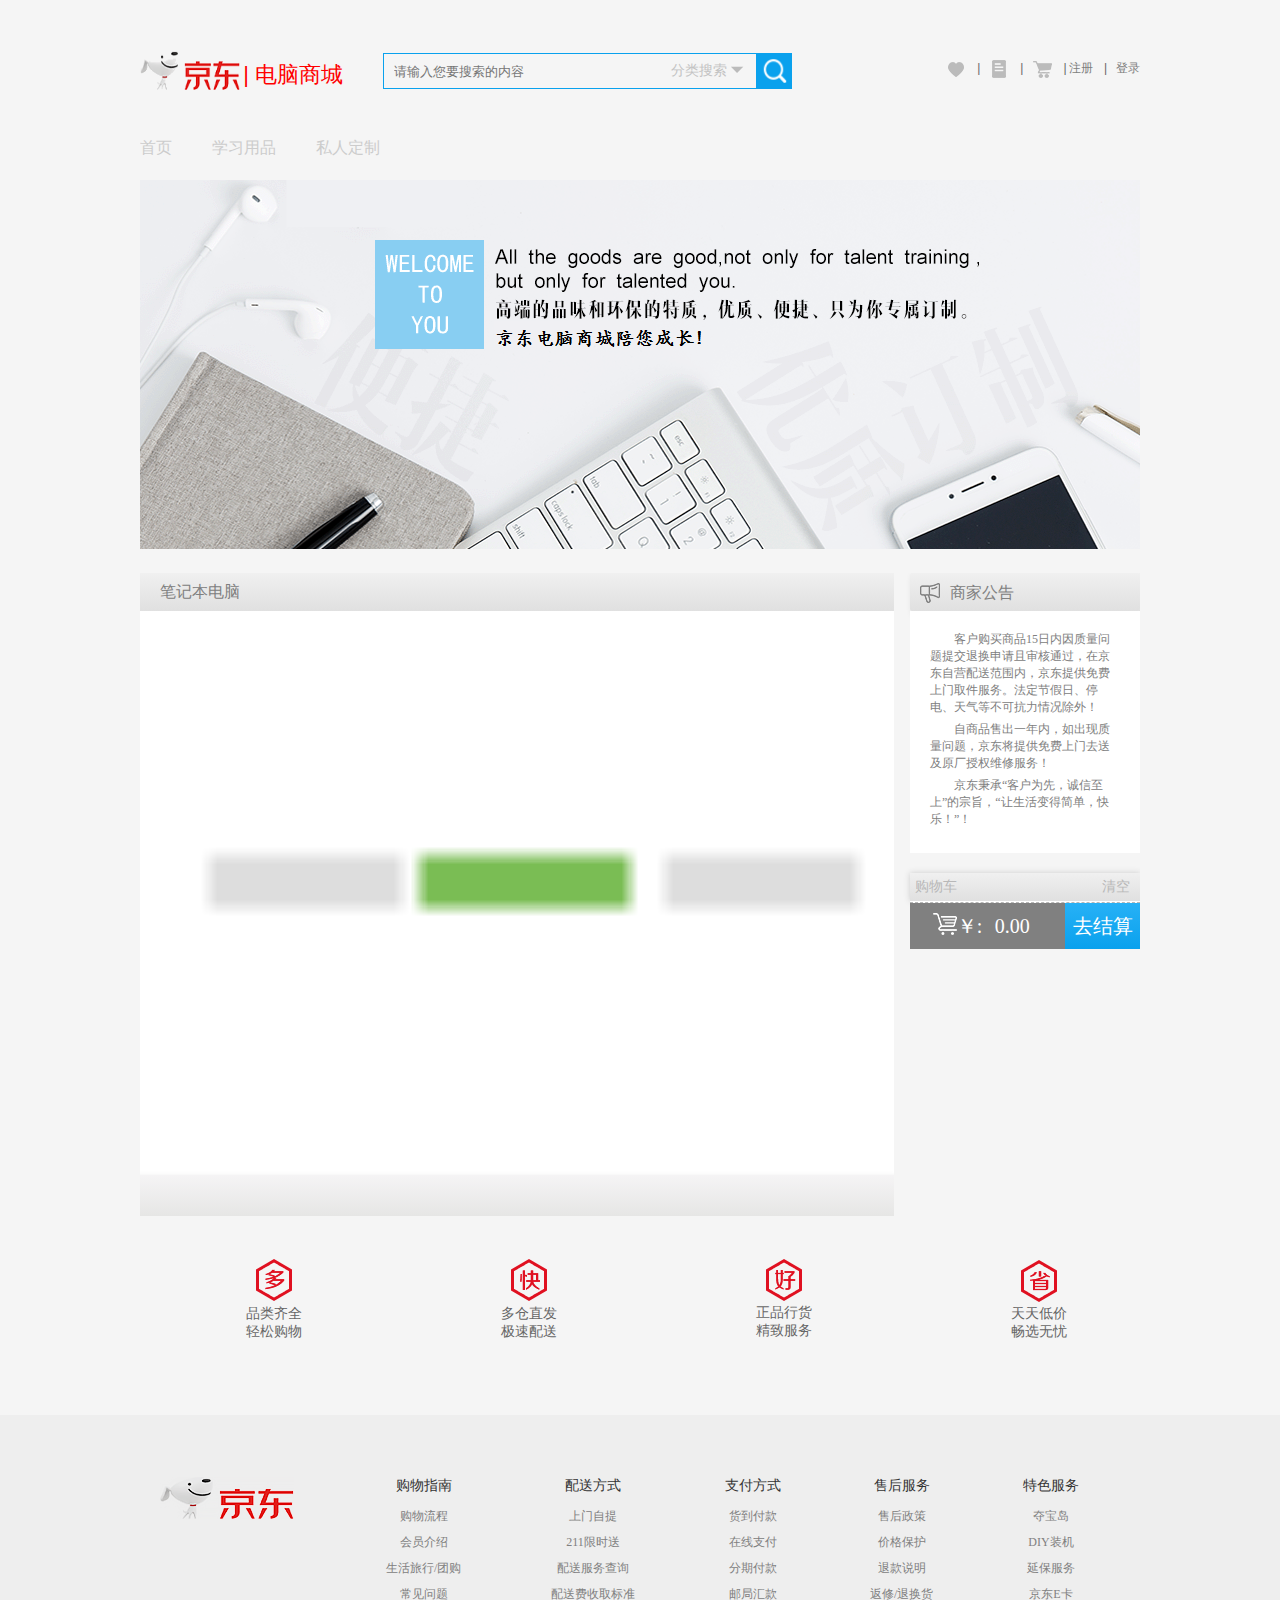
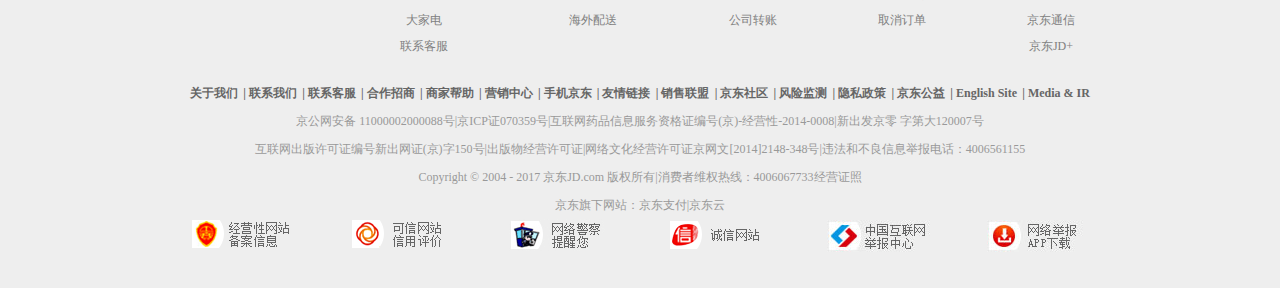
<file: products.html>
<!DOCTYPE html>
<html>
<head lang="en">
  <meta charset="UTF-8">
  <title>商品列表 — 京东电脑商城</title>
  <link rel="icon" href="img/favicon.ico">
  <link rel="stylesheet" href="css/base.css">
  <link rel="stylesheet" href="css/products.css">
</head>
<body>
<div class="header">
  <div class="loading">
    <img src="img/loading.gif" alt="加载中..." >
  </div>
</div>
<!-- banner部分-->
<div class="store">
  <img src="img/index/index_guild.png">
</div>

<!--笔记本电脑列表-->
<div class="store_action">
  <div class="store_action_left">
    <div class="store_action_left_content">
      <div id="plist">
        <div class="salc_top">
          笔记本电脑
        </div>
        <div class="salc_content">
          <img class="loading" src="img/loading.gif">
        </div>
        <!--分页条-->
        <div class="pager"></div>
      </div>
    </div>
  </div>
  <div class="store_action_right rt">
    <div class="store_action_right_top">
      <p><img src="img/foodstore/foodstore_icon2.png" alt=""/>商家公告</p>
      <div>
        <p>客户购买商品15日内因质量问题提交退换申请且审核通过，在京东自营配送范围内，京东提供免费上门取件服务。法定节假日、停电、天气等不可抗力情况除外！</p>
        <p>自商品售出一年内，如出现质量问题，京东将提供免费上门去送及原厂授权维修服务！</p>
        <p>京东秉承“客户为先，诚信至上”的宗旨，“让生活变得简单，快乐！”！</p>
      </div>
    </div>
    <div class="store_action_right_cart">
      <div class="store_action_right_cart_top">
        购物车 <span class="clear rt">清空</span>
      </div>
      <div class="store_action_right_cart_content">
        <div></div>
        <!--<div id="5">-->
        <!--<span>精选双人餐</span>-->
        <!--<div><span class="cart_reduc lf">-</span><input type="text" value="1" class="lf"/><span class="cart_add lf">+</span></div>-->
        <!--<span class="rt pc">￥:<span class="cart_unit_price">20.00</span></span>-->
        <!--</div>-->
      </div>
      <div class="sarc">
        <div class="total_price lf">
          <img src="img/foodstore/foodstore_car_2.png" alt=""/>￥:<span>0.00</span>
        </div>
        <div class="settle lf">
          <a href="cart.html" style="color:#fff;">去结算</a>
        </div>
      </div>
    </div>
  </div>
</div>
<!--商家-->

<div class="footer">
  <div class="loading">
    <img src="img/loading.gif" alt="加载中..." >
  </div>
</div>

<script src="js/jquery-3.1.1.min.js"></script>
<script src="js/jquery.page.js"></script>
<script src="js/base.js"></script>
<script src="js/products.js"></script>
</body>
</html>
</file>
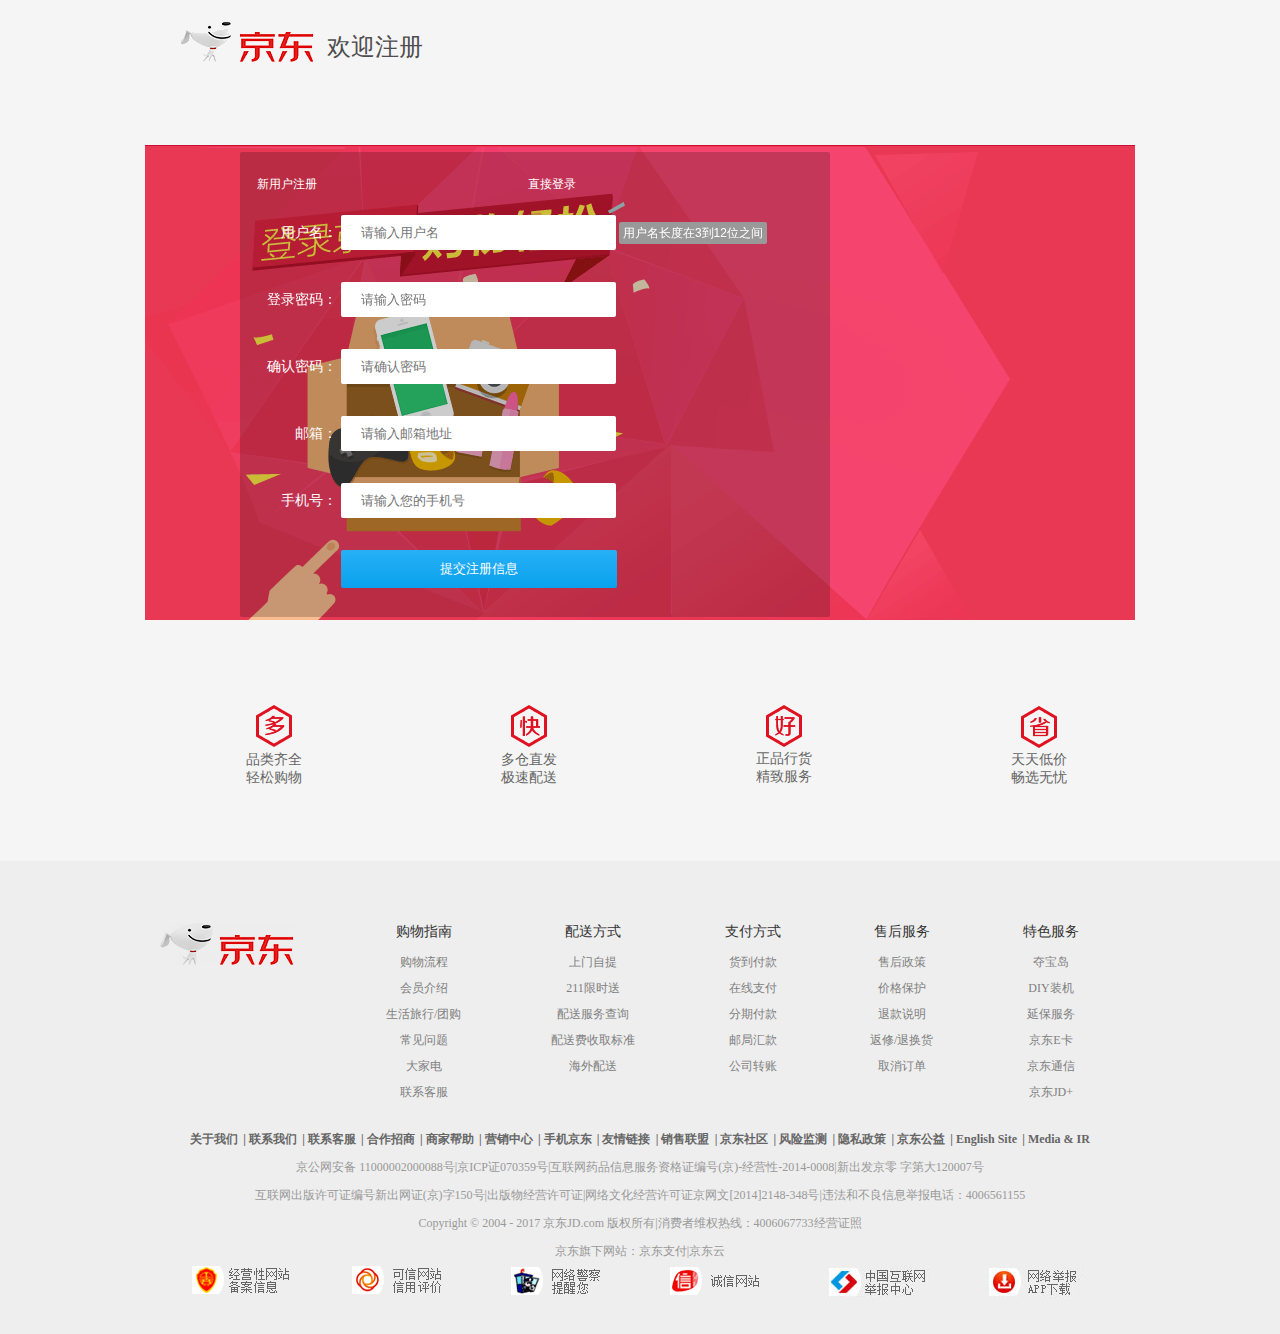
<file: register.html>
<!DOCTYPE html>
<html>
<head lang="zh">
  <meta charset="UTF-8">
  <title>京东电脑商城注册页面</title>
  <link rel="icon" href="img/favicon.ico">
  <link rel="stylesheet" href="css/base.css"/>
  <link rel="stylesheet" href="css/animate.css"/>
  <link rel="stylesheet" href="css/login.css"/>
</head>
<body>
<!-- 页面顶部-->
<header id="top">
  <div class="top">
    <a href="index.html">
      <img src="img/header/logo.png" alt=""/>
    </a>
    <span>欢迎注册</span>
  </div>
</header>
<div class="parent">
  <div class="container">
    <div class="panel rt">
      <form id="form-register">
        <div class="txt">
          <p>新用户注册
            <span>
              <a href="login.html">直接登录</a>
            </span>
          </p>
        </div>
        <div class="form-group">
          <label for="uname">用户名：</label>
          <input autocomplete required minlength="3" maxlength="12" type="text" placeholder="请输入用户名" autofocus
                 name="uname" id="uname"/>
          <span class="msg-default">用户名长度在3到12位之间</span>
        </div>
        <div class="form-group">
          <label for="upwd">登录密码：</label>
          <input required type="password" minlength="6" maxlength="12" placeholder="请输入密码" name="upwd" autofocus
                 id="upwd"/>
          <span class="msg-default hidden">密码长度在6到12位之间</span>
        </div>
        <div class="form-group">
          <label for="upwdconfirm">确认密码：</label>
          <input required type="password" minlength="6" maxlength="12" placeholder="请确认密码" name="upwdconfirm" autofocus
                 id="upwdconfirm"/>
          <span class="msg-default hidden">密码长度在6到12位之间</span>
        </div>
        <div class="form-group">
          <label for="email">邮箱：</label>
          <input autocomplete required type="email" placeholder="请输入邮箱地址" name="email" id="email"/>
          <span class="msg-default hidden">请输入合法的邮箱地址</span>
        </div>
        <div class="form-group">
          <label for="phone">手机号：</label>
          <input id="phone" name="phone" placeholder="请输入您的手机号"
                 pattern="(\d{11})|^((\d{7,8})|(\d{4}|\d{3})-(\d{7,8})|(\d{4}|\d{3})-(\d{7,8})-(\d{4}|\d{3}|\d{2}|\d{1})|(\d{7,8})-(\d{4}|\d{3}|\d{2}|\d{1}))$"
                 required type="text"/>
          <span class="msg-default hidden">请输入合法的手机号</span>
        </div>
        <div class="form-group">
          <label></label>
          <input type="button" value="提交注册信息" id="bt-register"/>
        </div>
      </form>
    </div>
  </div>
</div>

<div class="footer">
  <div class="loading">
    <img src="img/loading.gif" alt="加载中..." >
  </div>
</div>
<!--弹出的小广告-->
<script src="js/jquery-3.1.1.min.js"></script>
<script src="js/base.js"></script>
<script src="js/register.js"></script>
</body>
</html>
</file>
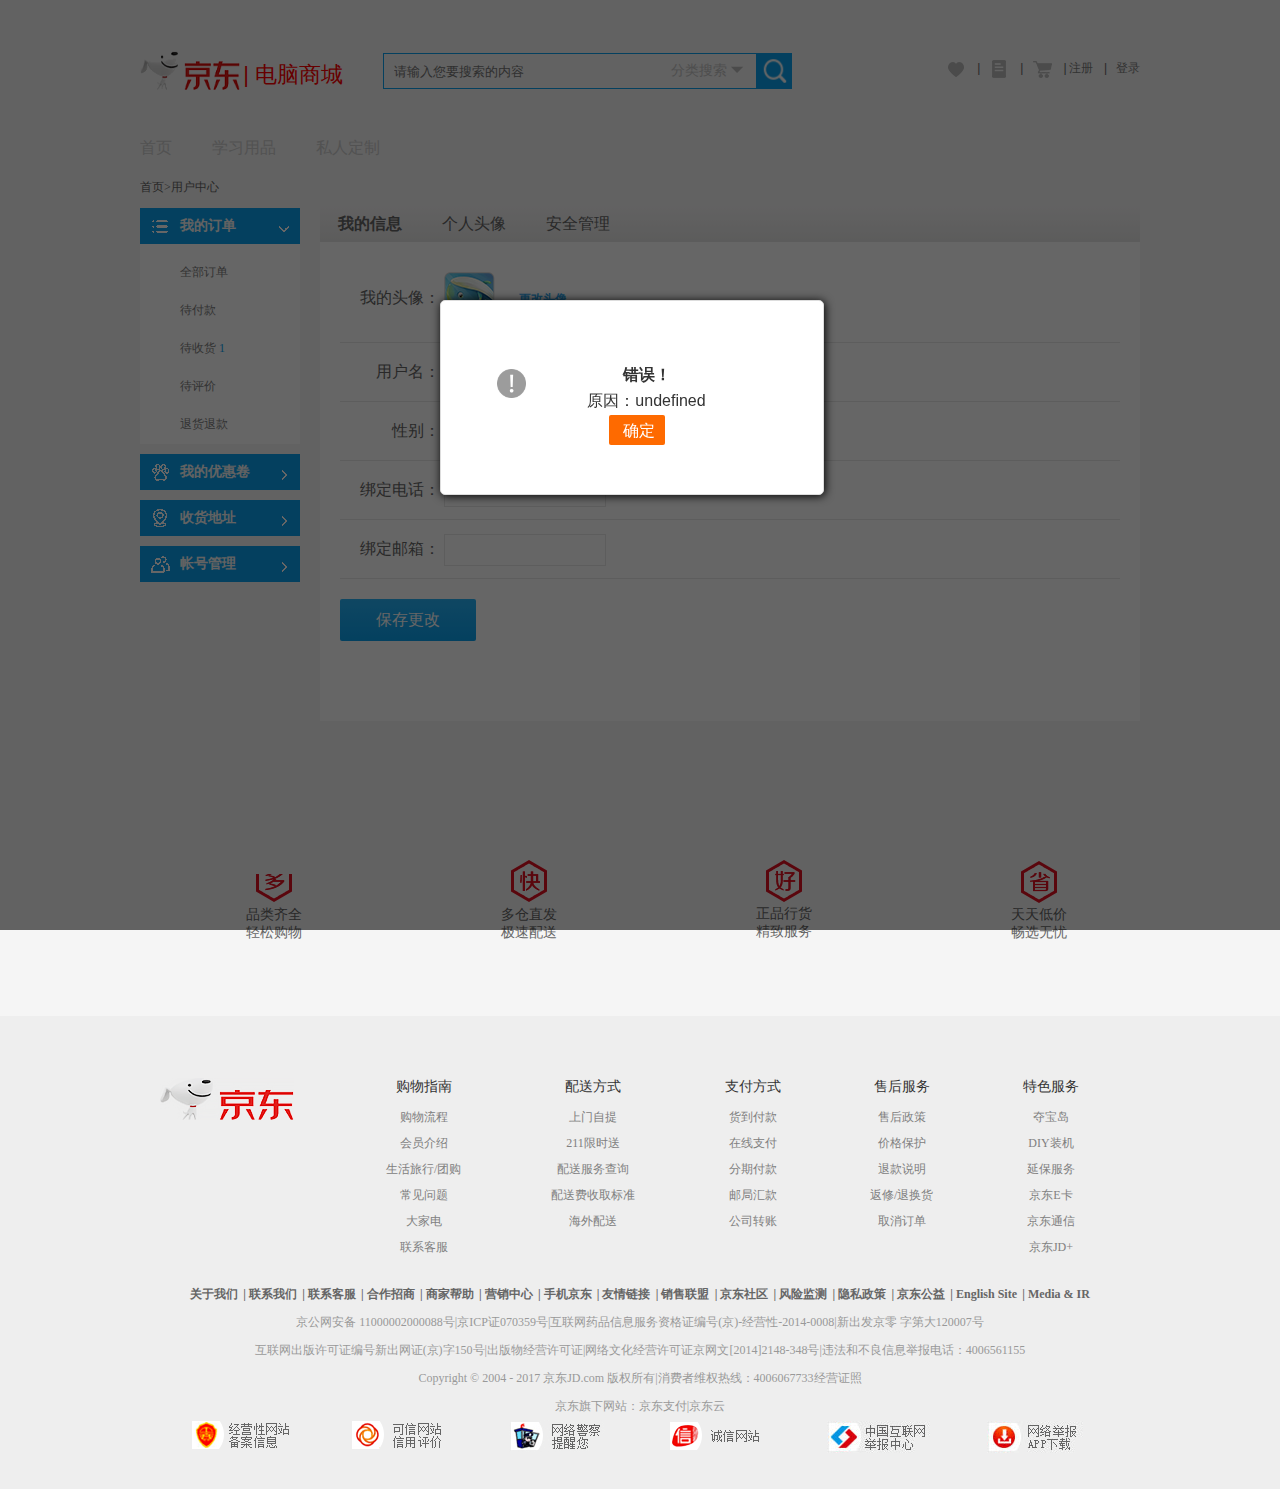
<file: uc_basic.html>
<!DOCTYPE html>
<html>
<head lang="en">
  <meta charset="UTF-8">
  <title>用户信息 - 京东电脑商城</title>
  <link rel="icon" href="img/favicon.ico">
  <link rel="stylesheet" href="css/uc.css">
  <link rel="stylesheet" href="css/base.css">
</head>
<body>
<div class="header">
  <div class="loading">
    <img src="img/loading.gif" alt="加载中..." >
  </div>
</div>
<!-- 我的订单导航栏-->
<div id="nav_order">
  <ul>
    <li><a href="">首页<span>&gt;</span>用户中心</a></li>
  </ul>
</div>
<!--我的订单内容区域 #container-->
<div id="container" class="clearfix">
  <!-- 左边栏-->
  <div id="leftsidebar_box" class="lf">
    <div class="line"></div>
    <dl class="my_order">
      <dt onClick="changeImage()">我的订单
        <img src="img/myOrder/myOrder2.png">
      </dt>
      <dd class="first_dd"><a href="myOrder.html">全部订单</a></dd>
      <dd>
        <a href="#">
          待付款
          <span><!--待付款数量--></span>
        </a>
      </dd>
      <dd>
        <a href="#">
          待收货
          <span><!--待收货数量-->1</span>
        </a>
      </dd>
      <dd>
        <a href="#">
          待评价<span><!--待评价数量--></span>
        </a>
      </dd>
      <dd>
        <a href="#">退货退款</a>
      </dd>
    </dl>

    <dl class="footMark">
      <dt onClick="changeImage()">我的优惠卷<img src="img/myOrder/myOrder1.png"></dt>
    </dl>

    <dl class="address">
      <dt>收货地址<img src="img/myOrder/myOrder1.png"></dt>
      <dd><a href="addressAdmin.html">地址管理</a></dd>
    </dl>
    <dl class="count_managment">
      <dt onClick="changeImage()">帐号管理<img src="img/myOrder/myOrder1.png"></dt>
      <dd class="first_dd"><a href="uc_basic.html">我的信息</a></dd>
      <dd><a href="uc_avatar.html">个人头像</a></dd>
      <dd><a href="uc_password.html">安全管理</a></dd>
    </dl>


  </div>
  <!-- 右边栏-->
  <!--个人信息头部-->
  <div class="rightsidebar_box rt">
    <div class="rs_header">
      <span class="rs_header_active"><a href="uc_basic.html">我的信息</a></span>
      <span><a href="uc_avatar.html">个人头像</a></span>
      <span><a href="uc_password.html">安全管理</a></span>
    </div>

    <!--个人信息具体内容 -->
    <div class="rs_content">
      <form id="form-uc-basic">
        <!--头像-->
        <div class="rs_content_avatar">
          <span class="label">我的头像：</span>
          <img id="avatar" src="img/avatar/default.png">
          <span class="same_click" onclick="toPage('uc_avatar.html')">更改头像</span>
        </div>
        <!--用户名-->
        <div class="rs_content_username">
          <span class="label">用户名：</span>
          <input name="user_name" type="text">
        </div>
        <!--性别-->
        <div class="rs_content_sex">
          <span class="label">性别：</span>
          <input type="hidden" name="gender" value="1">
          <span class="man selected">
              <img src="img/uc/select.png">男
          </span>
          <span class="women">
              <img src="img/uc/un_select.png">女
          </span>
        </div>
        <!--绑定电话-->
        <div class="rs_content_tel">
          <span class="label">绑定电话：</span>
          <input name="phone" type="text">
        </div>
        <!--绑定邮箱-->
        <div class="rs_content_mail">
          <span class="label">绑定邮箱：</span>
          <input name="email">
        </div>
        <!--保存按钮-->
        <div class="save">
          保存更改
        </div>
      </form>
    </div>
  </div>
</div>

<div class="footer">
  <div class="loading">
    <img src="img/loading.gif" alt="加载中..." >
  </div>
</div>
</body>
<script src="js/jquery-3.1.1.min.js"></script>
<script src="js/base.js"></script>
<script src="js/uc_basic.js"></script>
</html>
</file>
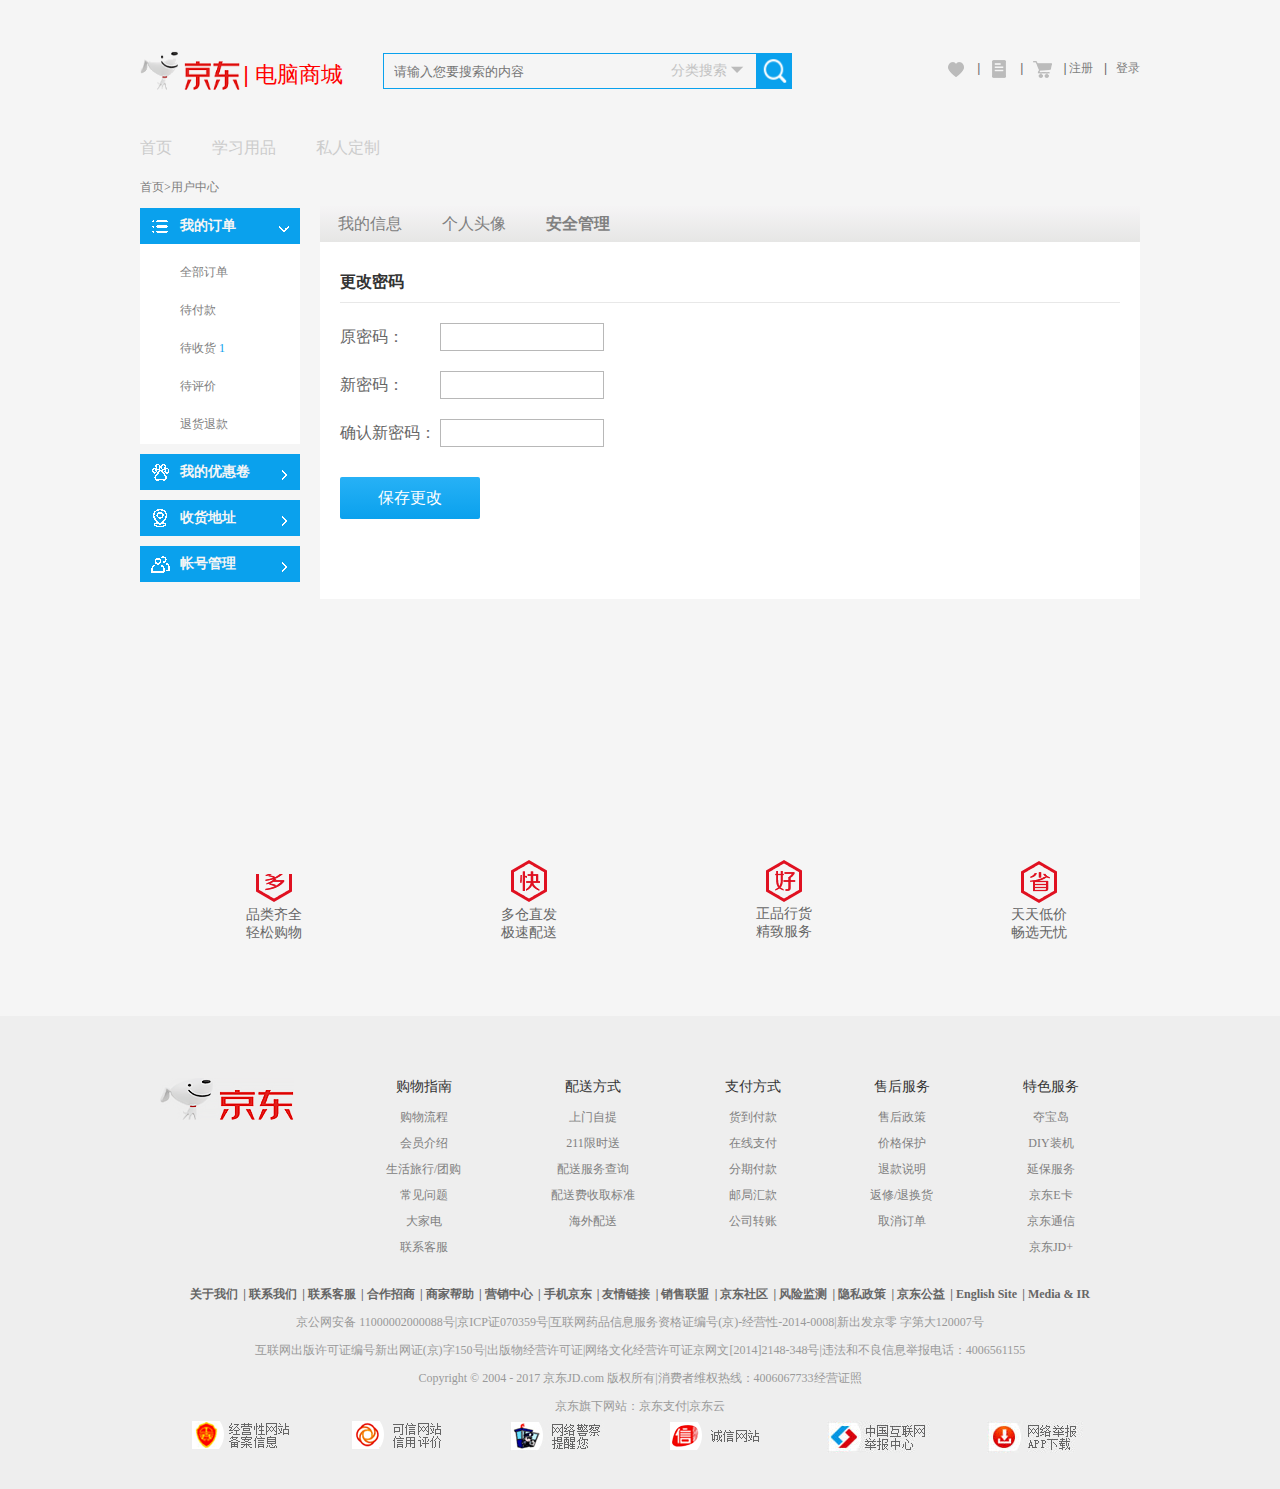
<file: uc_password.html>
<!DOCTYPE html>
<html>
<head lang="en">
    <meta charset="UTF-8">
    <title>修改密码 - 京东电脑商城</title>
    <link rel="icon" href="img/favicon.ico">
    <link rel="stylesheet" href="css/base.css">
    <link rel="stylesheet" href="css/uc.css">
</head>
<body>
<div class="header">
    <div class="loading">
        <img src="img/loading.gif" alt="加载中..." >
    </div>
</div>
<!-- 我的订单导航栏-->
<div id="nav_order">
    <ul>
        <li><a href="">首页<span>&gt;</span>用户中心</a></li>
    </ul>
</div>
<!--我的订单内容区域 #container-->
<div id="container" class="clearfix">
    <!-- 左边栏-->
    <div id="leftsidebar_box" class="lf">
        <div class="line"></div>
        <dl class="my_order">
            <dt onClick="changeImage()">我的订单
                <img src="img/myOrder/myOrder2.png">
            </dt>
            <dd class="first_dd"><a href="myOrder.html">全部订单</a></dd>
            <dd>
                <a href="#">
                    待付款
                    <span><!--待付款数量--></span>
                </a>
            </dd>
            <dd>
                <a href="#">
                    待收货
                    <span><!--待收货数量-->1</span>
                </a>
            </dd>
            <dd>
                <a href="#">
                    待评价<span><!--待评价数量--></span>
                </a>
            </dd>
            <dd>
                <a href="#">退货退款</a>
            </dd>
        </dl>

        <dl class="footMark">
            <dt onClick="changeImage()">我的优惠卷<img src="img/myOrder/myOrder1.png"></dt>
        </dl>
        <dl class="address">
                <dt>收货地址<img src="img/myOrder/myOrder1.png"></dt>
				<dd><a href="addressAdmin.html">地址管理</a></dd>
            </dl>
            <dl class="count_managment">
                <dt onClick="changeImage()">帐号管理<img src="img/myOrder/myOrder1.png"></dt>
                <dd class="first_dd"><a href="uc_basic.html">基本信息</a></dd>
                <dd><a href="uc_avatar.html">个人头像</a></dd>
                <dd><a href="uc_password.html">修改密码</a></dd>
            </dl>
    </div>
    <!-- 右边栏-->
    <!--个人信息头部-->
    <div class="rightsidebar_box rt">
        <div class="rs_header">
            <span><a href="uc_basic.html">我的信息</a></span>
            <span><a href="uc_avatar.html">个人头像</a></span>
            <span class="rs_header_active"><a href="uc_password.html">安全管理</a></span>
        </div>

        <!--安全管理 -->
        <div class="rs_content">
            <p class="change_password_title">更改密码</p>
            <div class="new_password">
                <span class="word">原密码：</span><input type="password" id="pwd-old"/><span class="hint_pwd_old"></span>
            </div>
            <div class="new_password">
                <span class="word">新密码：</span><input type="password" id="pwd-new"/><span class="hint_pwd_new"></span>
            </div>
            <div class="confirm_password">
                <span class="word">确认新密码：</span><input type="password" id="pwd-confirm"/><span class="hint_pwd_confirm"></span>
            </div>
            <div class="save_password" id="bt-pwd-save">
                保存更改
            </div>
        </div>


    </div>
</div>

<div class="footer">
    <div class="loading">
        <img src="img/loading.gif" alt="加载中..." >
    </div>
</div>
</body>
<script src="js/jquery-3.1.1.min.js"></script>
<script src="js/base.js"></script>
<script src="js/jquery.page.js"></script>
<script src="js/uc_password.js"></script>
</html>
</file>
<file: css/base.css>
@charset "utf-8";
/*通用*/
body {
    font: 12px "simhei", Arial, Helvetica, sans-serif;
    color: #666;
    margin: 0px;
    padding: 0px;
    background-color: #f5f5f5;
}
p,h1,h2,h3,h4,h5,h6,ul,ol,dl,dd{
    margin:0;
    padding:0;
    list-style:none;
}
a{
    color:#666;
    text-decoration:none;
}
a,a:hover{
    text-decoration: none;
}
input:focus{
    outline: 0;
}
#nav a {
    color: #cccccc;
}
#nav a:hover{
    color: #b8b8b8;
}
#nav a:focus{
	color:#0aa1ed;
}
input {
    border: none;
}
.lf {
    float: left;
}
.rt {
    float: right;
}
.clear {
    clear: both;
}
/*整体*/
#nav_order {
    font-family: "SimHei";
    font-size: 12px;
    margin-top: 23px;
    margin-bottom: 18px;
    margin-left: 167px;
    width: 200px;
}
#nav_order ul li{
    margin-right: 40px;

}
#nav_order ul li{
    color:#333;
}
#nav_order ul li span{
    color:#666;
}
#nav1{
    width: 1000px;
    height: 50px;
    margin: 0px auto;
    display: block;
}
#nav, #banner, #product, #welcome, #study, #gourmet, #nav_detail,#nav_order {
    /*border:1px solid red;*/
    width: 1000px;
    overflow: hidden;
    margin: 0px auto;
    display: block;
}
#nav_order{
    margin-top: 20px;
    margin-bottom: 10px;
    display:block;
}
/*页面顶部*/
.fixed_nav{
    background: #F5F5F5;
    position:fixed;
    z-index: 1000;
    top:-50px;
    left:0;
    right: 0;
    width: 1000px;
    height:60px;
    background: #F5F5F5;
    transition: all 0.1s;
    padding: 5px;

}
#top{
    width: 1000px;
    display: block;
    margin: 50px auto 0;
    min-height: 50px;
}
#top >#logo img{vertical-align: bottom;width:100px;height:40px;}
#top>#logo span{font-size: 22px;color:red;text-decoration: none;}
#top_input {
    margin-left: 40px;
    margin-top: 3px;
    position: relative;
}

#top_input #input {
    width: 409px;
    height: 36px;
    padding: 10px;
    outline:none;
    border: 1px solid #0AA1ED;
    background-color: #f5f5f5;
    box-sizing: border-box;
}
#top_input>a{
    position: absolute;
    top:0px;
    right:0px;
}
#top_input #search {
    width: 36px;
    height: 35px;
    position:relative;
    top: 0px;
    right: 0px;
}
#top .rt ul {
    text-align: center;
}

#top .rt ul li {
    float: left;
    padding: 2px 10px;
    line-height: 33px;
}
#top .rt ul li:last-child {
    padding-right: 0;
}

#top .rt ul li a {
    text-align: center;
}

#top .rt ul li img {
    vertical-align: middle;

}
#top .rt a{
    cursor: pointer;
    color: #808080;
}
#top .rt a:hover{
    color: #0aa1ed;
}
#top .rt ul li b {
    position: relative;
    top: 0;
    right: -11px;
    font-weight: inherit;
}

/*nav主导航*/
#nav {
    margin-top: 38px;
    font-size: 16px;
}

#nav ul li {
    margin-right: 40px;
    float: left;
}

.active {
    color: #0AA1ED;
}

/*banner部分*/
#banner {
    height: 400px;
    margin-top: 20px;
    position: relative;
    overflow: hidden;
}
#banner a{
    height: 400px;
    margin-top: 20px;
}
#banner .inner {
    width: 200%;
}
#banner .inner .item {
    width: 50%;
    position: relative;
    display: none;
    left: 50%;
}
#banner .inner .item.active {
    display: block;
    left: 0;
}
#banner .inner .item img{
    width: 100%;
}
#banner .indicator {
    text-align: center;
    position: absolute;
    bottom: 30px;
    width: 100%;
    text-align: center;
}
#banner .indicator li{
    display: inline-block;
    background: #fff;
    width: 12px;
    height: 12px;
    border-radius: 50%;
    cursor: pointer;
    margin: 0 5px;
    box-shadow: 2px;
}
#banner .indicator li.active{
    background: #0AA1ED;
}

/*特推部分*/
#product {
    height: 240px;
    margin-top: 10px;
    margin-bottom: 10px;
}

#product .product_1, #product .product_2 {
    width: 326px;
    height: 240px;
    margin-right: 10px;
    position: relative;
}

#aside_image {
    position: absolute;
    top: 33px;
    left: -84px;
}

#product .product_1 {
    background-color: #0AA1ED;
}

#product .product_2 {
    background-color: #c3fbd7;
}

#product .product_3 {
    width: 326px;
    height: 240px;
    background-color: #e89aa8;
    position: relative;
    overflow:hidden;
}

#product .text {
    margin-right: 10px;
}

#product .text .ys1 {
    color: #f0f0f0;
    font-size: 24px;
    margin-top: 95px;
}

#product .text .ys2 {
    font-size: 18px;
    color: #f0f0f0;
}

#product .text .ys3 {
    font-size: 12px;
    color: #f0f0f0;
}

#product .text .ys4 {
    color: #0C7E65;
}

#aside_image2 {
    position: absolute;
    top: 23px;
    left: 13px;
}

#aside_image3 {
    position: absolute;
    top: 23px;
    left: -1px;
}

/*welcome部分*/
#welcome {
    height: 370px;
    background-image: url("../img/index/index_guild.png");
}

#welcome {
    margin-bottom: 40px;
}
#welcome a{
    position: relative;
    top:147px;
    left: 509px;
    color: #0AA1ED;
    font-size: 14px;
}
/*学习用品*/
#study {
    height: 433px;
}

#study p, #gourmet p ,.floor {
    margin-bottom: 12px;
    font-size: 24px;
    color: #666;
}

#study p span, #gourmet p span {
    width: 150px;
    height: 20px;
    background-color: #333333;
    color: #f0f0f0;
    margin-left: 20px;
    font-size: 14px;
    padding: 2px 5px;
}

#study .study_left {
    width: 615px;
    height: 380px;
    /*margin-right: 10px;*/
    /*border: 1px solid red;*/
    position: relative;
    background-color: #E8E8E8;
}

#study .study_right {
    width: 372px;
    height: 380px;
    /*border: 1px solid black;*/
    position: relative;
}

#study_product_main {
    position: absolute;
    top: 58px;
    left: 175px;
}

#product_parameters_main p {
    position: absolute;
    top: 93px;
    left: 56px;
}

#product_parameters_main #product_name_main{
    position: absolute;
    top: 137px;
    left: 60px;
    font-weight: inherit;
    color: #333332;
}

#product_parameters_main #product_preferential_main {
    position: absolute;
    top: 157px;
    left: 130px;
    font-weight: 600;
    color: #0AA1ED;
    margin-top: 8px;
}

#product_parameters_main .view_details, #product_parameters_vice1 .view_details, #product_parameters_vice2 .view_details {
    width: 132px;
    height: 24px;
    line-height: 24px;
    background: -moz-linear-gradient(top, #27b1f6 0%, #0aa1ed 100%);
    background: -webkit-linear-gradient(top, #27b1f6 0%, #0aa1ed 100%);
    background: -o-linear-gradient(top, #27b1f6 0%, #0aa1ed 100%);
    background: -ms-linear-gradient(top, #27b1f6 0%, #0aa1ed 100%);
    position: absolute;
    top: 194px;
    left: 126px;
    color: #f0f0f0;
    font-size: 12px;
    text-align: center;
    vertical-align: middle;
    cursor: pointer;
    border-radius: 2px;
}
#product_parameters_main .view_details:hover, #product_parameters_vice1 .view_details:hover, #product_parameters_vice2 .view_details:hover {
    background: -moz-linear-gradient(top, #25a7e9 0%, #0998df 100%);
    background: -webkit-linear-gradient(top, #25a7e9 0%, #0998df 100%);
    background: -o-linear-gradient(top, #25a7e9 0%, #0998df 100%);
    background: -ms-linear-gradient(top, #25a7e9 0%, #0998df 100%);
}

/*右侧上面*/
#study .study_right .right_top {
    width: 375px;
    height: 185px;
    position: relative;
    background-color: #E8E8E8;
    margin-bottom: 10px;
}

#product_parameters_vice1, #product_parameters_vice1, #product_parameters_vice2, #product_parameters_vice2 {
    position: absolute;
    width: 175px;
    height: 107px;
    top: 51px;
    left: 32px;
}

#study_product_vice1, #product_parameters_vice1 {
    position: absolute;
    top: 25px;
    right: 16px;
}

#product_parameters_vice2, #product_parameters_vice2 {
    position: absolute;
    top: 25px;
    right: 16px;
}

#product_parameters_vice1 #product_name_vice1, #product_parameters_vice2 #product_name_vice2 {
    font-weight: inherit;
    color: #333332;
    margin-bottom: 8px;
}

#product_parameters_vice1 #product_price_vice1, #product_parameters_vice2 #product_price_vice2 {
    font-weight: 600;
    color: #0AA1ED;
    margin-top: 8px;
}

#product_parameters_vice1 .view_details, #product_parameters_vice2 .view_details {
    position: absolute;
    top: 60px;
    left: 0px;
}
.view_details a{
    width: 132px;
    height: 24px;
    color: #ffffff;
}

/*右侧下面*/
#study .study_right .right_bottom {
    width: 375px;
    height: 185px;
    position: relative;
    background-color: #E8E8E8;
}

#study_product_vice2 {
    position: absolute;
    top: 1px;
    left: 194px;
}

/*美食餐饮*/
#gourmet {
    margin-top: 42px;
    height: 380px;
    /*border:1px solid red;*/
}

#gourmet .food {
    width: 300px;
    height: 332px;
    /*border:1px solid red;*/

}
/*美食餐饮 的手风琴效果*/
.bellows {
    -webkit-box-sizing: border-box;
    -moz-box-sizing: border-box;
    box-sizing: border-box;
    background: #fff;
    width: 300px;
    height: 332px;
}

.bellows_header {
    position: relative;
    padding: 3px 20px;
    border-width: 0 0 1px;
    background: #e89aa8;
    color: white;
    font-weight: inherit;
    width: 260px;
    height: 46px;
    line-height: 46px;
    border-radius: 2px;
}

.bellows_header::before, .bellows_header::after {
    content: '';
    position: absolute;
    top: 50%;
    right: 20px;
    z-index: 2;
    display: block;
    width: 16px;
    height: 4px;
    margin-top: -2px;
    background: white;
    pointer-events: none;
    -webkit-transition: -webkit-transform 0.25s ease-in-out;
    transition: transform 0.25s ease-in-out;
}

.bellows_header::before {
    content: '';
    -webkit-transform: rotate(0deg);
    -ms-transform: rotate(0deg);
    transform: rotate(0deg);
}

.bellows_header::after {
    -webkit-transform: rotate(90deg);
    -ms-transform: rotate(90deg);
    transform: rotate(90deg);
}

.bellows_item.bellows_open > .bellows_header::before, .bellows_item.bellows_opening > .bellows_header::before {
    -webkit-transform: rotate(180deg);
    -ms-transform: rotate(180deg);
    transform: rotate(180deg);
}

.bellows_item.bellows_open > .bellows_header::after, .bellows_item.bellows_opening > .bellows_header::after {
    -webkit-transform: rotate(360deg);
    -ms-transform: rotate(360deg);
    transform: rotate(360deg);
}

.bellows_item:last-child > .bellows_header {
    border-bottom: 0;
}

.bellows_header h1,
.bellows_header h2,
.bellows_header h3,
.bellows_header h4 {
    margin: 0;
}

.bellows_content {
    padding: 15px;
    /*border: 1px solid #ecf0f1;*/
}

.bellows_content .bellows {
    margin-top: 20px;
}
#gourmet .bellows_content p{
    font-weight: inherit;
    font: 14px simhei;
    color: #A6A6A6;

    
}
#gourmet .bellows_header div {
    padding: 6px;
}
#gourmet .food_detail {
    width: 633px;
    height: 332px;
    /*border:1px solid red;*/
}
#gourmet .food_detail .product {
    width: 201px;
    height: 332px;
    /* border: 1px solid black; */
    margin-right: 10px;
    text-align: center;
    background-color: #E8E8E8;
}

#gourmet .food_detail .product img {
    margin-bottom: 10px;
    margin-top: 40px;
}

#gourmet .food_detail .product h2 {
    color: #A6A6A6;
    font-size: 16px;
    font-weight: inherit;
}

#gourmet .food_detail .product h2 span {
    font-size: 12px;
}

#gourmet .food_detail .product p {
    font-size: 16px;
    margin-top: 5px;
    color: #A6A6A6;
    font-weight: inherit;
}

#gourmet .food_detail .product a {
    padding: 6px 23px;
    color: #ffffff;
    font-size: 14px;
    -webkit-border-radius: 2px;
    -moz-border-radius: 2px;
    border-radius: 2px;
}
.gradient_pink{
    background: -moz-linear-gradient(top, #E89AA8 0%, #e27f91 100%);
    background: -webkit-linear-gradient(top, #E89AA8 0%, #e27f91 100%);
    background: -o-linear-gradient(top, #E89AA8 0%, #e27f91 100%);
    background: -ms-linear-gradient(top, #E89AA8 0%, #e27f91 100%);
 }
#gourmet .food_detail .product a:hover{
    background: -moz-linear-gradient(top, #dc929f 0%, #d67989 100%);
    background: -webkit-linear-gradient(top, #dc929f 0%, #d67989 100%);
    background: -o-linear-gradient(top, #dc929f 0%, #d67989 100%);
    background: -ms-linear-gradient(top, #dc929f 0%, #d67989 100%);
}
.gradient_blue{
    background: -moz-linear-gradient(top, #27b0f6 0%, #0aa1ed 100%);
    background: -webkit-linear-gradient(top, #27b0f6 0%, #0aa1ed 100%);
    background: -o-linear-gradient(top, #27b0f6 0%, #0aa1ed 100%);
    background: -ms-linear-gradient(top, #27b0f6 0%, #0aa1ed 100%);
}
#product_parameters_main .view_details:hover{

}
:root .gradient{filter:none;}



/*品质保障等*/
.foot_bj{
    background-color: #eee;
}
#foot_box {
    height: 82px;
	
    /*margin-top: 74px;*/
    /*margin-bottom: 43px;*/
    width: 1004px;
    text-align: center;
    clear: both;
    margin:43px auto 74px;
}
#foot_box h3{
    font-weight: inherit;
	font-size:14px;
}
#foot_box .icon1 {
    width: 71px;
    height: 80px;
    margin-left: 100px;
    /*border:1px solid yellow;*/
}

#foot_box .icon2 {
    width: 71px;
    height: 80px;
    margin-left: 184px;
    margin-right: 184px;
    /*border:1px solid blue;*/
}

#foot_box .icon3 {
    width: 71px;
    height: 80px;
    margin-right: 184px;
    /*border:1px solid yellow;*/
}

#foot_box .icon4 {
    width: 71px;
    height: 80px;
    /*border: 1px solid blue;*/
}

/*页面底部*/
#foot {
    width:1000px;
    /*width: 100%;*/
    margin: 0 auto;
    /*margin-top: 80px;*/
    padding-top: 62px;
    background-color: #eeeeee;
    overflow: hidden;
    color: black;
    clear: both;
    font-family: "microsoft yahei";

}
.footLogo{
    margin-right: 92px;
    padding-left: 20px;
}

.wb{
    position: absolute;
    top:-43px;
    left:84px;
    z-index: 1000;
    display: none;
}
.weibo:hover .wb{
    display: block;
}
.foot_left{
    float: left;
    width: auto;
    min-height:100px;
    display: flex;
    justify-content: space-between;
    width:750px;
}
.foot_left ul {
    float: left;
    margin-right: 57px;
    margin-bottom: 20px;
    line-height: 26px;
}

.foot_left ul li {
    height: 26px;
    position: relative;
    text-align: center;
}

.foot_left ul li h3 {
    color: #333;
    font:14px simhei;
    font-weight: inherit;
}

.foot_left ul li a {
    color: #808080;
    font:12px simhei;
    font-weight: inherit;
}
.foot_left ul li a:hover{
    color: #333;
}
.foot_left ul li.odd {
    margin-left: 15px;
}

.foot_left ul li img {
    display: inline-block;
    /*position: absolute;*/
    /*left: -20px;*/
    /*top: 3px;*/
}

#foot .service {
    float: left;
    text-align: center;
    margin-right: 6px;
    margin-bottom: 20px;
    margin-left: 46px;
    width:125px;
    position: relative;
}
#foot .service img{
    cursor: pointer;
}
.service p{
    margin-bottom: 11px;
    color: #333;
    font:14px simhei;
    font-weight: inherit;
}
#foot .download {
    float: left;
    text-align: center;
    line-height: 26px;
    margin-bottom: 20px;
}

.record {
    text-align: center;
	clear: both;
    line-height: 28px;
    /*padding-top: 10px;*/
    padding-bottom: 26px;
    /*margin: 0px auto;*/
    display: block;
    /*padding-left: 13px;*/
    /*text-align: center;*/
    color:#999;
}
.record ul{
    width:900px;
    display: flex;
    justify-content: space-between;
    margin:0 auto;
}
.record a{
    text-decoration: none;
    color:#666;
    font-size:12px;
    font-weight: bold;
}

/*弹出的小广告部分*/
#msg {
    width:200px;height:200px;
    position:fixed;
    right:0px;
    bottom:-200px;
    /*background:url(../img/gif1.gif) no-repeat center center;*/
}
#msg>a{
    float:right;
    padding:5px 10px;
    border-radius:50%;
    box-shadow:1px 1px gray;
    border:1px solid black;
    cursor:pointer;
    font-size:14px;
    background:black;
    color:#fff;
}
/*分类搜索*/
.seek{
    width:97px;
    position: absolute;
    height:92px;
    top:1px;
    right:36px;
    z-index: 1000;
    cursor: pointer;
    background: transparent;
    text-align: center;
    color: #c3c3c3;
    font: 14px simhei;
    padding-top: 8px;

}
.actived{
    width:97px;
    height:26px;
    position: absolute;
    top:8px;
    right:0px;
}
.seek_content{
    position: absolute;
    top:36px;
    left:0px;
    width: 87px;
    text-align:left;
    background: -moz-linear-gradient(top, #f0f0f0 0%, #e0e0e0 100%);
    background: -webkit-linear-gradient(top, #f0f0f0 0%, #e0e0e0 100%);
    background: -o-linear-gradient(top, #f0f0f0 0%, #e0e0e0 100%);
    background: -ms-linear-gradient(top, #f0f0f0 0%, #e0e0e0 100%);
    background: linear-gradient(top, #f0f0f0 0%, #e0e0e0 100%);
    box-shadow: 0px 3px 6px #ccc;
    color: #0aa1ed;
    display: none;
    padding-left: 10px;
}
.clickhover{
    color: #0aa1ed;
}
.seek img{
    position: relative;
    top:-2px;
}
.seek_content>div{
    height:16px;
    margin-top: 5px;
    font: 12px simhei;

}
.seek_content>div:hover{
    background: -moz-linear-gradient(top, #25a7e9 0%, #0998df 100%);
    background: -webkit-linear-gradient(top, #25a7e9 0%, #0998df 100%);
    background: -o-linear-gradient(top, #25a7e9 0%, #0998df 100%);
    background: -ms-linear-gradient(top, #25a7e9 0%, #0998df 100%);
    background: linear-gradient(top, #25a7e9 0%, #0998df 100%);
    color:#fff;
}
.seek:after{
    content: "";
    display: block;
    clear: both;
}
.seek:focus{
    outline: none;
}

/*图片放大首页*/
#gourmet .food_detail img,#study_product_main,#aside_image,#aside_image2,#aside_image3,#study_product_vice1,#study_product_vice2,#mImg{
    cursor: pointer;
    -webkit-transition: 1s -webkit-transform;
    -moz-transition: 1s -moz-transform;
}

#gourmet .food_detail img:hover,#study_product_main:hover,#aside_image:hover,#aside_image2:hover,#aside_image3:hover,#study_product_vice1:hover,#study_product_vice2:hover,#mImg:hover{
    -webkit-transform: scale(1.1, 1.1);
    -webkit-transition: 1s -webkit-transform;
    -moz-transform: scale(1.1, 1.1);
    -moz-transition: 1s -moz-transform;
    transform: scale(1.1, 1.1);
    transition: 1s transform;
}
/*底部*/
#foot .footer2{
    padding:6px 50px 18px 20px;
}
#foot .service img{
    margin-bottom: 3px;
}
#foot .foot_left ul li img{
    margin-right: 4px;
}
.bellows_item{
	margin-bottom:7px;
}
.bellows_content{
	height:125px;
}
input[type="button"] {
    cursor: pointer;
}
.loading {
    display: block;
    margin: 10px auto;
}
/*分页器*/
.pager {
    padding-right:20px;
    text-align: right;
    color: #ccc;
    float:right;
    right:10px;
    width:800px;
    height:41px;
    line-height: 41px;
    background: -moz-linear-gradient(top, #f5f4f5 0%, #e6e6e5 100%);
    background: -webkit-linear-gradient(top, #f5f4f5 0%,#e6e6e5 100%);
    background: -o-linear-gradient(top, #f5f4f5 0%,#e6e6e5 100%);
    background: -ms-linear-gradient(top, #f5f4f5 0%,#e6e6e5 100%);
    box-shadow: 3px 3px 6px #ccc;
}
.pager a{
    display: inline-block;
    color: #0AA1ED;
    height: 25px;
    line-height: 25px;
    padding: 0 10px;border:
  1px solid #ddd;
    margin: 0 2px;
    border-radius: 4px;
    vertical-align: middle;
}
.pager a:hover{
    text-decoration: none;
    border: 1px solid #0AA1ED;
}
.pager .current{
    display: inline-block;
    height: 25px;
    line-height: 25px;
    padding: 0 10px;
    margin: 0 2px;
    color: #fff;
    background-color: #0AA1ED;
    border: 1px solid #0AA1ED;
    border-radius: 4px;
    vertical-align: middle;}
.pager .disabled{
    display: inline-block;
    height: 25px;
    line-height: 25px;
    padding: 0 10px;margin: 0 2px;
    color: #bfbfbf;
    background: #f2f2f2;
    border: 1px solid #bfbfbf;
    border-radius: 4px;
    vertical-align: middle;
}
/*警告框*/
/*alert 框显示*/
#alertMsg {
    display: none;
    width: 380px;
    border: 1px solid #ddd;
    height: 200px;
    border-radius: 5px;
    box-shadow: 1px 1px 10px black;
    padding: 21px;
    font-size: 12px;
    position: absolute;
    /* text-align: center; */
    background: #fff;
    z-index: 100000;
    display: block;
    position: fixed;
    left: 480px;
    top: 181px;
    width: 340px;
    height: 151px;
}

#alertMsg_info {
    width: 265px;
    height: 116px;
    line-height: 1.6em;
    text-align: center;
    color: #333333;
    font-size: 16px;
    padding-top: 40px;
    padding-left: 52px;
    background: url('../img/register/tan.png') no-repeat 12% 37%;
    background-size: 9% auto;
}

#alertMsg_btn1, #alertMsg_btn2 {
    display: inline-block;
    position: relative;
    top: -63px;
    left: 147px;
    padding-left: 0px;
    font-size: 12px;
    text-decoration: none;
    margin-right: 10px;
    cursor: pointer;
    color: #fff;
    border-radius: 2px;
    background-color: #FE6A00;
}

#alertMsg_btn1 cite, #alertMsg_btn2 cite {
    line-height: 21px;
    display: inline-block;
    padding:  5px 14px 4px 10px;
    font-style: normal;
    font-size: 16px;
    position: relative;
    left: 4px;
    border-radius: 2px;
}
.loading {
    display: block;
    width: 100%;
    margin: 0 auto;
    text-align: center;
}

#lift{
    margin-top: 25px;
    display: none;
    position: fixed;
    z-index: 100;
    background-color: #918888;
    left: 10px;
    top:100px;
	font-size:12px;
}
.lift_list{ margin:0;display: block; list-style:none }
.lift_item {
    border-top: 1px solid #b1aaaa;
    transition: background-color .1s;
    transition:all .3s linear;
}
.lift_btn {
    overflow: hidden;
    display: block;
    width: 24px;
    padding: 10px 5px;
    line-height: 14px;
    text-align: center;
    color: #fefefe;
    transition: color .1s;
}
.lift_item:hover, .lift_item_on {
    position: relative;
    border-bottom: 1px solid #d70b1c;
    margin-bottom: -1px;
    border-color: #d70b1c;
    background-color: #d70b1c;
}
.lift_btn {
    overflow: hidden;
    display: block;
    width: 34px;
    padding: 10px 5px;
    line-height: 14px;
    text-align: center;
    color: #fefefe;
    transition: color .1s;
}

#shelper{
    left: 320px;
    width: 400px;
    overflow: hidden;
    position: absolute;
    z-index: 1000;
    left: -1px;
    top: 36px;
    border: 1px solid #ccc;
    background-color: #fff;
    box-shadow: 1px 2px 1px rgba(0,0,0,.2);
    list-style-type: disc;
    display:none;
}
#shelper>li{
    overflow: hidden;
    padding: 1px 6px;
    line-height: 24px;
    cursor: pointer;
}
#shelper>li:hover,#shelper>li.hover{
    background: #f5f5f5;
}
#shelper>li.focus{ background: lightBlue }
#shelper .search-item{
    color: #005AA0;
    float: left;
    width: 100%;
    white-space: nowrap;
    text-overflow: ellipsis;
    overflow: hidden;
}


.container #banners img{width:1000px;height:400px;}
</file>
<file: css/item_cat.css>
@charset "utf-8";
#banner a {
  width: 982px;
  height: 396px;
}

.floor, .store {
  width: 1000px;
  margin: 24px auto 0;
  height: auto;
}

.floor:after {
  content: "";
  display: block;
  clear: both;
}

.floor_top {
  font-size: 24px;
  font-weight: bold;
  border-bottom: 2px solid #d9d9d9;
  padding-bottom: 4px;
  margin-bottom: 10px;
}

.floor_content {
  float: left;
}

.floor_content:after {
  content: "";
  display: block;
  clear: both;
}

.floor_top > img {
  margin-bottom: -5px;
  margin-right: 10px;
}

.floor_content > div {
  float: left;
  margin-bottom: 10px;
  position: relative;
  background: #e8e8e8;
  overflow: hidden;
}

.floor_content > div:nth-child(1) {
  margin-right: 10px;
  width: 609px;
  height: 377px;
}

.floor_content > div:nth-child(1) > img {
  position: absolute;
  top: 56px;
  right: 30px;
  cursor: pointer;
  transition: 1s;
  width: 390px;
  height: 300px;
}
.floor_content > div:nth-child(1) > img:hover {
  transform: scale(1.1, 1.1);
}

.floor_content > div:nth-child(1) > .desc {
  width: 245px;
  height: 243px;
  position: absolute;
  top: 55px;
  left: 65px;
}

.floor_content > div:nth-child(1) > .desc > img {
  margin-bottom: 20px;
  cursor: pointer;
}

.floor_content > div:nth-child(1) > .desc > p.name {
  font-size: 32px;
  color: #333;
}

.floor_content > div:nth-child(1) > .desc > p.details {
  font-size: 12px;
  margin-bottom: 24px;
}

.floor_content > div:nth-child(1) > .desc > p.price {
  font-size: 24px;
  color: #0AA1ED;
  margin-bottom: 12px;
}

.floor_content .view {
  display: inline-block;
  width: 130px;
  height: 40px;
  line-height: 40px;
  background: -moz-linear-gradient(top, #27b1f6 0%, #0aa1ed 100%);
  background: -webkit-linear-gradient(top, #27b1f6 0%, #0aa1ed 100%);
  background: -o-linear-gradient(top, #27b1f6 0%, #0aa1ed 100%);
  background: -ms-linear-gradient(top, #27b1f6 0%, #0aa1ed 100%);
  text-align: center;
  color: #fff;
  font-size: 16px;
  border-radius: 2px;
  cursor: pointer;
}

.floor_content > div:nth-child(2) {
  width: 381px;
  height: 377px;
}

.floor_content > div:nth-child(2) > img {
  position: absolute;
  width: 292px;
  height: 232px;
  bottom: 20px;
  right: 25px;
  cursor: pointer;
  transition: 1s;
}

.floor_content > div:nth-child(2) > img:hover {
  transform: scale(1.1, 1.1);
}

.floor_content > div:nth-child(2) > .desc {
  width: 253px;
  height: 221px;
  position: absolute;
  top: 63px;
  left: 24px;
}

.floor_content > div:nth-child(2) > .desc > img {
  margin-bottom: 18px;
  cursor: pointer;

}

.floor_content > div:nth-child(2) > .desc > p.name {
  font-size: 32px;
  color: #333;
}

.floor_content > div:nth-child(2) > .desc > p.details {
  font-size: 12px;
  margin-bottom: 24px;
}

.floor_content > div:nth-child(2) > .desc > p.price {
  font-size: 24px;
  color: #0AA1ED;
  margin-bottom: 12px;
}

.floor_content > div:nth-child(2) > .desc > div.view {
  width: 130px;
  height: 40px;
  line-height: 40px;
  background: -moz-linear-gradient(top, #27b1f6 0%, #0aa1ed 100%);
  background: -webkit-linear-gradient(top, #27b1f6 0%, #0aa1ed 100%);
  background: -o-linear-gradient(top, #27b1f6 0%, #0aa1ed 100%);
  background: -ms-linear-gradient(top, #27b1f6 0%, #0aa1ed 100%);
  text-align: center;
  color: #fff;
  font-size: 16px;
  border-radius: 2px;
  cursor: pointer;
}

.floor_content > div:nth-child(3) {
  margin-right: 9px;
  width: 377px;
  height: 233px;
}

.floor_content > div:nth-child(3) > img {
  position: absolute;
  top: 40px;
  right: 17px;
  cursor: pointer;
  transition: 1s;
}
.floor_content > div:nth-child(3) > img:hover {
  transform: scale(1.1);
}

.floor_content > div:nth-child(3) > .desc {
  padding-top: 1em;
  width: 149px;
  height: 119px;
  position: absolute;
  top: 21px;
  left: 33px;
}

.floor_content > div:nth-child(3) > .desc > img {
  margin-bottom: 18px;
  cursor: pointer;

}

.floor_content > div:nth-child(3) > .desc > p.name {
  font-size: 22px;
  color: #333;
}

.floor_content > div:nth-child(3) > .desc > p.details {
  font-size: 12px;
  margin-bottom: 0px;
}

.floor_content > div:nth-child(3) > .desc > p.price {
  font-size: 22px;
  color: #0AA1ED;
  margin-bottom: 12px;
}

.floor_content > div:nth-child(3) > .desc > div.view {
  width: 102px;
  height: 30px;
  line-height: 30px;
  background: -moz-linear-gradient(top, #27b1f6 0%, #0aa1ed 100%);
  background: -webkit-linear-gradient(top, #27b1f6 0%, #0aa1ed 100%);
  background: -o-linear-gradient(top, #27b1f6 0%, #0aa1ed 100%);
  background: -ms-linear-gradient(top, #27b1f6 0%, #0aa1ed 100%);
  text-align: center;
  color: #fff;
  font-size: 14px;
  border-radius: 2px;
  cursor: pointer;
}

.product {
  height: 235px;
  margin-right: 10px;
  text-align: center;
  background-color: #E8E8E8;
  width: 198px;
  position: relative;
  overflow: hidden;
}

.product > img {
  cursor: pointer;
  transition: 1s;
}
.product > img:hover {
  cursor: pointer;
  transform: scale(1.1);
}

.product:last-child {
  margin-right: 0px;
}

.product h2 {
margin:0;
  color: #333;
  font-size: 12px;
  font-weight: lighter;
  text-align: center;
}

.product h2 span {
  font-size: 12px;
}

.product p {
  margin-top: 5px;
  color: #0AA1ED;
  font-weight: bold;
}

.product a {
  padding: 6px 23px;
  color: #ffffff;
  font-size: 14px;
  -webkit-border-radius: 2px;
  -moz-border-radius: 2px;
  border-radius: 2px;
  background: -moz-linear-gradient(top, #27b1f6 0%, #0aa1ed 100%);
  background: -webkit-linear-gradient(top, #27b1f6 0%, #0aa1ed 100%);
  background: -o-linear-gradient(top, #27b1f6 0%, #0aa1ed 100%);
  background: -ms-linear-gradient(top, #27b1f6 0%, #0aa1ed 100%);
  position: absolute;
  bottom: 10px;
  left: 51px;
}

.product a:hover, .floor_content > div > .desc > div.view:hover {
  background: -moz-linear-gradient(top, #25a7e9 0%, #0998df 100%);
  background: -webkit-linear-gradient(top, #25a7e9 0%, #0998df 100%);
  background: -o-linear-gradient(top, #25a7e9 0%, #0998df 100%);
  background: -ms-linear-gradient(top, #25a7e9 0%, #0998df 100%);
}

/*分类头部*/
.cat_header {
  width: 355px;
  height: 35px;
  line-height: 35px;
  background-color: #0AA1ED;
  padding-left: 11px;
}

.cat_header span {
  font-size: 16px;
  color: #fff;
  margin-right: 9px;
}

.cat_header span img {
  position: relative;
  top: 3px;
}

/*分类具体内容*/
.item_cat_all {
  width: 366px;
  height: 198px;
  /*border:1px solid deeppink;*/
  padding-left: 12px;
}

.item_cat_all p {
  margin-top: 17px;
  margin-bottom: 9px;
  color: #62B5EC;
}

.item_cat_all ul {
  width: 366px;
  height: 20px;
}

.item_cat_all ul li {
  float: left;
  margin-right: 10px;
}

.item_cat_all ul li a {
  color: #62B5EC;
}

.item_color ul li a {
  color: #E8B0B9;
}

.item_color p {
  color: #E8B0B9;
}

.left_ys1 {
  margin-top: 52px;
  margin-left: 45px;
}

.left_ys2 {
  width: 148px;
  height: 230px;
  margin-top: 76px;
  /* margin-left: 12px; */
}

.left_ys2 img {
  width: 130px;
  height: 230px;
}

.right_ys {
  text-align: left;
  /*border: 1px solid #ddd;*/
  margin-top: 77px;
}

.price_ys3 {
  font-size: 16px;
  color: #E89AA8;
}

span img, .item_msg img, .lf1_top img, .lf1_bottom img {
  cursor: pointer;
  -webkit-transition: 1s -webkit-transform;
  -moz-transition: 1s -moz-transform;
}

span img:hover, .item_msg img:hover, .lf1_top img:hover, .lf1_bottom img:hover {
  -webkit-transform: scale(1.1, 1.1);
  -moz-transition: 1s -moz-transform;
}
</file>
<file: css/slide.css>
img {
	border: 0;
}
.ck-slide ul {
/*	margin: 0;*/
	padding: 0;
	list-style-type: none;
}
.ck-slide {
	position: relative;
	overflow: hidden;
}
.ck-slide ul.ck-slide-wrapper {
	position: absolute;
	top: 0;
	left: 0;
	z-index: 1;
	margin: 0;
	padding: 0;
	/*width:1000px;*/
	height:400px;
	display: flex;
	justify-content: space-between;
}
.ck-slide ul.ck-slide-wrapper img{
	width:1000px;
	height:400px;
}
.ck-slide ul.ck-slide-wrapper li {
	/*position: absolute; margin-top:0px;*/
}
.ck-slide ul.ck-slide-wrapper li a{
	/*a标签是行内元素，宽高对a标签不起作用，这里必须添加line-height:0px;display:black，否则垂直滚动<li>之间会出现间隔*/
	line-height:0px;
	display:block;
}
.ck-slide .ck-prev, .ck-slide .ck-next {
	position: absolute;
	top: 50%;
	z-index: 2;
	width: 35px;
	height: 70px;
	margin-top: -35px;
	border-radius: 3px;
	opacity: .15;
	background: red;
	text-indent: -9999px;
	background-repeat: no-repeat;
	transition: opacity .2s linear 0s;
}
.ck-slide .ck-prev {
	left: 5px;
	background: url(../img/index/arrow-left.png) #000 50% no-repeat;
}
.ck-slide .ck-next {
	right: 5px;
	background: url(../img/index/arrow-right.png) #000 50% no-repeat;
}
.ck-slidebox {
	position: absolute;
	left: 46%;
	bottom: 12px;
	z-index: 30;
}
.ck-slidebox ul {
	height: 20px;
	padding: 0 4px;
	border-radius: 8px;
}
.ck-slidebox ul li {
	float: left;
	height: 12px;
	margin: 4px 4px;
	width: 12px;
	height: 12px;
	border-radius: 100%;
	background-color: #fff;
	text-indent: -9999px;
	cursor: pointer;
}
/*.ck-slidebox ul li em {
	display: block;

}*/
.ck-slidebox ul li.current {
	background-color: #0AA1ED;
}
.ck-slidebox ul li:hover {
	background-color: #0AA1ED;
}
.ck-slide{
	position: relative;
	width: 1000px;
	overflow: hidden;
	margin: 20px auto 0px auto;
	display: block;
	height: 400px;
	border:1px solid #dddddd;
}
</file>
<file: css/cart.css>
@charset "utf-8";
#section,.none{
    width:1000px;
    overflow: hidden;
    margin:0px auto;
    position: relative;
}
.big{
    width:1000px;
    margin:0px auto;
    position: relative;
}
#section{
    min-height:450px;
}
#container{
    width:1000px;
    margin-left:180px;
}
.clearfix { *zoom: 1;}
.clearfix:after{ content: ""; display: block; height: 0; visibility:hidden; clear: both;}
a{
    text-decoration:none;
    color:#808080;
}
.color{
    color:#0aa1ed;
}
#section{
    position: relative;
    z-index: 100;
    margin-top: 30px;
}
/*tltle*/
#title,#information,#informationTitle{
    width:100%;
    height:100%;
    position: relative;
}
#title{
    margin-bottom: 6px;
}
#title>b{
    width:60px;
    font:18px 'microsoft yahei';
    font-weight: bold;
    color:#333;
}
#title>p{
    position: absolute;
    bottom:0px;
    right:0px;
}
.total,.total1{
font-size: 14px;
    padding: 0 3px;
    font-weight: bold;
}
#title>p>.totalPrices{
    padding-left: 8px;
}
#title>p>.totalPrices,#title>p>.unit{
    font-size: 16px;
    font-weight: bold;
}
#title>p>.interval{
    display: inline-block;
    width:20px;
}

.imfor_top>div,.none_top{
    height: 36px;
    line-height: 36px;

    color:#808080;
    border-top: 1px solid #bbb;
}
.imfor>div{
    height: 115px;

}
.num,.totle{
    line-height:115px;
}
.imfor:hover {
    background: RGB(238, 246, 255);
}

.check,
.check_top {
    width: 62px;
    position: relative;
}
.all{
    margin-left: 10px;
    cursor: pointer;
}
.all>span{
    display: inline-block;
    width:12px;
    height:12px;
    margin-right: 5px;
    position: relative;


}
.all img{
    position: absolute;
    top:0px;
    left:0px;
}
.Each{
    position: absolute;
    top:49px;
    left:27px;
}
.Each>span{
    display: inline-block;
    width:12px;
    height:12px;
    cursor: pointer;
}

.pudc,
.pudc_top {
    width: 380px;
}

.pices{
    width: 151px;
}
.pices_top {
    width: 152px;
}
.totle {
    color: #808080;
}

.num,
.num_top {
    width: 149px;
}
.num_top {
    width: 150px;
}
.num>input {
    width: 17px;
    height:22px;
    padding-left:9px;
    font: 12px SimHei;
    border-top: 1px solid #bbb;
    border-bottom: 1px solid #bbb;
    float: left;
    margin-top: 43px;
}

.num>span {
    display: inline-block;
    height: 24px;
    width: 24px;
    border: 1px solid #bbb;
    background: #e8e8e8;
    text-align: center;
    line-height: 24px;
    color: #444;
    cursor: pointer;
    float: left;
    margin-top: 43px;
}
.reduc{

    margin-left: 37px;
}

.totle{
    width: 129px;
}
.totle_top {
    width: 130px;
}
.del{
    width: 125px;
    cursor: pointer;
}
.del_top {
    width: 126px;
}
.imfor_top>div,
.imfor>div {
    float: left;
    text-align: center;
}
.imfor>.pudc{
    text-align: left;

}
.imfor>.pudc>.pudc_information{
    height:84px;
    margin-top: 16px;
}
.imfor>.pudc>.pudc_information .des{
    display: inline-block;
    width:270px;
    height:38px;
    text-align: left;
    padding-left:10px;
    color:#959595;
}
.imfor>.pudc>.pudc_information .col{
    width:270px;
    height:22px;
    text-align: left;
    padding-left:10px;
    color:#808080;
}
.imfor_top,
.imfor {
    width: 1000px;
}
.imfor{
    height:115px;
    margin-bottom: 10px;
    background: #fff;
    border: 1px solid #e8e8e8;
}
.imfor_top{
    height:36px;
    margin-bottom: 16px;
    background: -moz-linear-gradient(top, #f5f4f5 0%, #e6e6e5 100%);
    background: -webkit-linear-gradient(top, #f5f4f5 0%,#e6e6e5 100%);
    background: -o-linear-gradient(top, #f5f4f5 0%,#e6e6e5 100%);
    background: -ms-linear-gradient(top, #f5f4f5 0%,#e6e6e5 100%);
    box-shadow: 3px 3px 6px #ccc;
}
.pices,.num,.del,.totle{
    border-left: 1px solid #e8e8e8;
}
.pices_des{
    color:#0aa1ed;
    margin-top: 46px;
    font-weight: bold;
}
.del>div{
    float: left;
    position: relative;
    top:34px;
    left:13px;
    z-index: 999;
    width:100px;
    height:24px;
    line-height: 24px;
    border: 1px solid #0aa1ed;
    display:none;
    background: white;
}
.del>.del_d{
    display: block;
    margin-top: 50px;
    margin-bottom: 10px;
    position: relative;
    z-index: 888;

}
.foot {
    float: left;
}

#box,
#content_box {
    width: 1000px;
    margin: 0 auto 100px;

}

.foot_add,
.foot_del,.foot_check,.foot_yr{
    float: left;
    cursor: pointer;
    margin-left: 10px;
    margin-top: 14px;
}
.foot_qk{
    float: left;
    margin-left: 10px;
    margin-top: 10px;
    cursor: pointer;
    width:84px;
    height:23px;
    background: #ccc;
    line-height: 23px;
    text-align: center;
    color: #fff;
}
.foot {
    width: 1000px;
    background: -moz-linear-gradient(top, #f5f4f5 0%, #e6e6e5 100%);
    background: -webkit-linear-gradient(top, #f5f4f5 0%,#e6e6e5 100%);
    background: -o-linear-gradient(top, #f5f4f5 0%,#e6e6e5 100%);
    background: -ms-linear-gradient(top, #f5f4f5 0%,#e6e6e5 100%);
    box-shadow: 3px 3px 6px #ccc;
    position: absolute;
    bottom:0px;
    left:0px;
    height:42px;

}


.foot_cash{
    float: right;
    cursor: pointer;
    width: 133px;
    height:42px;
    line-height: 42px;
    background: -moz-linear-gradient(top, #27b0f6 0%, #0aa1ed 100%);
    background: -webkit-linear-gradient(top, #27b0f6 0%, #0aa1ed 100%);
    background: -o-linear-gradient(top, #27b0f6 0%, #0aa1ed 100%);
    background: -ms-linear-gradient(top, #27b0f6 0%, #0aa1ed 100%);
    margin-left: 22px;
    text-align: center;
    font-size: 18px;
    color:#fff;
    border-radius: 2px;
}
.foot_tol{
    float: right;
    cursor: pointer;
    width: 200px;
    margin-top: 9px;
    margin-left: 18px;
    text-align: left;
}
.foot_pices,.foot_des{
    color:#0aa1ed;
    font-size: 18px;
    font-weight: bold;

    width:100%;
   position: relative;

    left:2px;
}
.foot_selected{
    float: right;
    cursor: pointer;
    width: 100px;
    margin-top: 13px;
    margin-left: 10px;
    text-align: right;
}
.totalOne{
    font-size: 14px;
    font-weight: bold;
}
/****模态框****/
.modal,.modalNo{
    position:fixed;
    left:0;
    right:0;
    top:0;
    bottom:0;
    background: rgba(0,0,0,0.3);
    z-index:9999;
}
.modal_dialog{
    width:400px;
    height:200px;
    margin:100px auto;
    background: #fff;
    border-radius: 2px;
}
.modal_header{
    width: 380px;
    height:42px;
    line-height: 42px;
    background: #e8e8e8;
    border-top-right-radius: 2px;
    border-top-left-radius: 2px;
    font-size: 16px;
    padding-left: 20px;
}
.modal_information{
    width:254px;
    margin:0 auto;
    margin-top:21px;
    font-size: 16px;
}
.modalNo .modal_information{
    width:169px;
    margin:0 auto;
    margin-top:44px;
    font-size: 16px;
}
.modal_information>span{
    position: relative;
    top:-20px;
}
.yes,.no{
    display: inline-block;
    width:124px;
    height:42px;
    line-height: 42px;
    border-radius: 2px;
    font-size: 16px;
    background: #ccc;
    margin-top:17px;
    cursor: pointer;
    color: #fff;
}
.yes>span{
    margin-left: 45px;
}
.no>span{
    margin-left: 38px;
}
.yes{
    margin-left:52px;
    margin-right: 48px;
    background: #0aa1ed;
}

.none{
    text-align: center;
    position: absolute;
    top:0px;
    left:0px;
}
.none_title{
    width:100%;
    font:18px 'microsoft yahei';
    font-weight: bold;
    text-align: left;
    margin-bottom: 6px;
    color: #333;
}
.none_content{
    width:365px;
    height:56px;
    margin: 89px auto;
    color:#bababa;
}
.none_content>p{
    font-size: 18px;

    margin-top: 10px;
    margin-bottom: 3px;
}
.none_content>img{
    margin-right: 10px;
}
.none_content>a{
    color: #0aa1ed;
}
.close{
    position: relative;
    top:16px;
    right:20px;
    cursor: pointer;
}
</file>
<file: css/login.css>
@charset "utf-8";
#top {
    /*border: 1px solid red;*/
    height: 52px;
    margin-bottom: 30px;
    margin-top: 20px;
}

#top .top {
    margin-left: 40px;
}

#top span {
    color: #4f4d4e;
    font-size: 24px;
    vertical-align: baseline;
    position: relative;
    top: -7px;
    left:10px;
}

#container {
    width: 100%;
    box-sizing: border-box;
    margin: 0px auto;
    overflow-x: hidden;
    height: 560px;
    background-image: url("../img/register/bg.png");
    background-repeat: no-repeat;
    background-position: center;
}
#cover{
    width: 280px;
    height: 296px;
    margin-right: 122px;
    margin-top: 122px;
    box-sizing: border-box;
    background-color: rgba(0,0,0,0.3);
    position:absolute;
    right:20%;
}
#cover .txt{
    float: left;
    overflow: hidden;
    width: 253px;
    height: 277px;
    padding: 10px;
}
#form-register .txt{
    padding: 10px;
}
#cover .txt p,#form-register.txt p{
    height: 40px;
    line-height: 40px;
    border-bottom: 1px solid #f0f0f0;
}
#cover .txt p,#cover .txt p span a,#form-register .txt p,#form-register .txt p span a{
    color:#fff;
}
#cover .txt p,.container .txt p{
    font-size: 12px;
}
#form-register .txt p span a{
    font-size: 12px;
    color:#fff;
    position: relative;
    right: -207px;
}
#cover .txt p span a{
    font-size: 12px;
    color:#fff;
    position: relative;
    right: -84px;
}
/*#cover .txt .text{*/
    /*margin:25px 0 -15px 0;*/
/*}*/
#cover .txt .text input{
    border:1px solid #ddd;
    padding:10px 20px;
    width:253px;
    margin-top: 16px;
    /*box-shadow: inset 0 1px 1px rgba(0, 0, 0, .75);*/
}
#cover .txt .text span img {
    position: relative;
    top: -34px;
    right: -224px;
}

/* #cover .txt .text span:before{
    content: "\e084";
} */
#cover .txt .chose,.chose_login{
    margin-bottom:10px;
    color: #ffffff;
}
#cover .txt .chose span{
    float:right;
}
#cover .txt .chose .checkbox{
    position: relative;
    top: 2px;
}
.button_login{
    background: -moz-linear-gradient(top, #27b0f6 0%, #0aa1ed 100%);
    background: -webkit-linear-gradient(top, #27b0f6 0%, #0aa1ed 100%);
    background: -o-linear-gradient(top, #27b0f6 0%, #0aa1ed 100%);
    background: -ms-linear-gradient(top, #27b0f6 0%, #0aa1ed 100%);
    border-radius: 2px;
    color:#fff;
    text-align:center;
    width:263px;
    line-height:35px;
    font-weight:bold;
    border-radius:2px;
    margin:0 auto;
}

.parent {
    position: relative;
}
.parent > video {
    position: absolute;
    z-index: -1;
}
.container {
    width: 100%;
    box-sizing: border-box;
    margin: 0px auto;
    overflow-x: hidden;
    height: 560px;
    /*border: 1px solid red;*/
    background: url("../img/register/bg.png") no-repeat center;
}
h2 {
    text-align: center;
}
.panel {
    /*border: 1px solid #aaa;*/
    border-radius: 2px;
    /*box-shadow: 0 0 5px #aaa;*/
    min-height: 100px;
    padding: 1.2em .6em;
    width:590px;
    height:465px;
    /*border:1px solid blue;*/
    margin-right: 450px;
    margin-top: 50px;
    box-sizing: border-box;
    background-color:rgba(0,0,0,0.2);
}
.form-group {
    margin-bottom: 20px;
}
.form-group > label {
    display: inline-block;
    width: 90px;
    text-align: right;
    color: #ffffff;
    font-size: 14px;
}
.form-group > input {
    padding:10px 20px;
    width:235px;
    margin-top: 12px;
    border-radius: 2px;
}
.form-group > span {
    width: 270px;
    color: #fff;
    padding: 4px;
    border-radius: 2px;;
}
.msg-default {
    background-color: #999;
}
.msg-error {
    background-color: #d00;
}
.msg-success {
    background-color: #0d0;
}
.hidden {
    display: none;
}
.true{
	position:relative;
	top:5px;
}
input[type="button"] {
    background: -moz-linear-gradient(top, #27b0f6 0%, #0aa1ed 100%);
    background: -webkit-linear-gradient(top, #27b0f6 0%, #0aa1ed 100%);
    background: -o-linear-gradient(top, #27b0f6 0%, #0aa1ed 100%);
    background: -ms-linear-gradient(top, #27b0f6 0%, #0aa1ed 100%);
    /*border: 1px solid #0a0;*/
    width: 276px;
    color: #fff;
    border-radius: 2px;
}
#showResult{
    width: 258px;
    height: 30px;
    /* margin-top: 250px; */
    /* margin-bottom: -51px; */
    position: absolute;
    top: 330px;
    right: 508px;
    display: inline-block;
    line-height: 30px;
    /*background: red;*/
    font-size: 12px;
    color: #fff;
    padding-left: 8px;
}
</file>
<file: css/my_collect.css>
@charset "utf-8";
.big a{
    color:#808080;
}
#section{
    position: relative;
    z-index: 100;
    width:1000px;
    margin: 0 auto;
}
/*tltle*/
#title,#information,#informationTitle{
    width:100%;
    height:100%;
    position: relative;
}
#title{
    margin-bottom: 6px;
    margin-top: 30px;
    position: relative;
}
#title>b{
    width:60px;
    font:18px 'microsoft yahei';
    font-weight: bold;
    color:#333;
    cursor: pointer;
}
#title>.store{
    color: #bbb;
}
#title>span{
    position: absolute;
    top:5px;
    left:84px;
    color: #bbb;
}
#content_box{
    float: left;
    height:100%;
    width:984px;
    border: 1px solid #d9d9d9;
    padding: 15px 16px 14px 0px;
    background:#fff;
}
/*span{display: inline-block;}*/

.imfor_top,.none_top{
    color:#808080;
    border-top: 1px solid #e8e8e8;
    background: -moz-linear-gradient(top, #f5f4f5 0%, #e6e6e5 100%);
    background: -webkit-linear-gradient(top, #f5f4f5 0%,#e6e6e5 100%);
    background: -o-linear-gradient(top, #f5f4f5 0%,#e6e6e5 100%);
    background: -ms-linear-gradient(top, #f5f4f5 0%,#e6e6e5 100%);
    box-shadow: 3px 3px 6px #ccc;
}
.check_top{
    position: absolute;
    top:2px;
    left:100px;
    display: none;
    font: 12px simhei;
}
.check_top>div{
    display: inline-block;
    width:60px;
    cursor: pointer;
    text-align: center;
    margin-top: 14px;
}
.imfor>div{
    height: 115px;
}

.manage{
    color: #fff;
    width:78px;
    height:24px;
    line-height: 24px;
    text-align: center;
    position: absolute;
    top:10px;
    left:13px;
    background: -moz-linear-gradient(top, #ffb30f 0%, #eda50a 100%);
    background: -webkit-linear-gradient(top, #ffb30f 0%, #eda50a 100%);
    background: -o-linear-gradient(top, #ffb30f 0%, #eda50a 100%);
    background: -ms-linear-gradient(top, #ffb30f 0%, #eda50a 100%);
    -webkit-border-radius: 2px;
    -moz-border-radius: 2px;
    cursor: pointer;
}

.manage:hover{
    background: -moz-linear-gradient(top, #f2aa0e 0%, #e19d09 100%);
    background: -webkit-linear-gradient(top, #f2aa0e 0%, #e19d09 100%);
    background: -o-linear-gradient(top, #f2aa0e 0%, #e19d09 100%);
    background: -ms-linear-gradient(top, #f2aa0e 0%, #e19d09 100%);
}
.Each{
   position: absolute;
    top:49px;
    left:27px;
}
.imfor:hover {
    background: RGB(238, 246, 255);
}

.check{
    width: 62px;
    position: relative;
}

.all>span{
    display: inline-block;
    width:12px;
    height:12px;
    margin-right: 5px;
    position: relative;

}
.Each>span{
    display: inline-block;
    width:12px;
    height:12px;
    cursor: pointer;
}
.normal{

}
.true{

}
.pudc{
    width: 477px;
}

.pices{
    width: 160px;
}
.num{
    width:149px;
    line-height: 115px;
    position: relative;
}
.num>input {
    width: 17px;
    height:22px;
    padding-left:9px;
    font: 12px SimHei;
    border-top: 1px solid #bbb;
    border-bottom: 1px solid #bbb;
    float: left;
    margin-top: 43px;
}

.num>span {
    display: inline-block;
    height: 24px;
    width: 24px;
    border: 1px solid #bbb;
    background: #e8e8e8;
    text-align: center;
    line-height: 24px;
    color: #444;
    cursor: pointer;
    float: left;
    margin-top: 43px;
}
.reduc{

    margin-left: 37px;
}
.del{
    width: 149px;
    cursor: pointer;
}

.imfor>div {
    float: left;
    text-align: center;
}
.imfor>.pudc{
    text-align: left;

}
.imfor>.pudc>.pudc_information{
    height:84px;
    margin-top: 16px;
}
.imfor>.pudc>.pudc_information .des{
    display: inline-block;
    width:270px;
    height:42px;
    text-align: left;
    padding-left:10px;
    padding-top:0px;
    color:#959595;
}
.imfor>.pudc>.pudc_information .col{
    width:270px;
    height:22px;
    text-align: left;
    padding-left:10px;
    color:#808080;
    clear: right;
}

.imfor {
    width: 1000px;
}
.imfor{
    height:115px;
    margin-bottom: 10px;
    background: #fff;
    border: 1px solid #e8e8e8;
}
.imfor_top{
    height:46px;
    margin-bottom: 20px;
    position: relative;
}
.pices,.del,.num{
    border-left: 1px solid #e8e8e8;
}
.pices_des{
    color:#0aa1ed;
    margin-top: 46px;
    font-weight: bold;
}

.del>.del_yr{
    display: block;
    margin-top: 38px;
    margin-bottom: 10px;
}

.foot {
    float: left;
}

#box{
    width: 1000px;
    margin: 0 auto 76px;

}
#content_box {
    margin: 0 auto 76px;

}
#content_box>div{
    width:230px;
    height:247px;
    border: 1px solid #d9d9d9;
    margin-left: 14px;
    margin-bottom: 16px;

    cursor: pointer;
    font:12px simhei ;
    position: relative;
}
#content_box>div:hover{
    box-shadow: 0px 0px 20px #ddd;
}
#content_box>div p:nth-child(1){
    margin:10px 10px 0px;

}
#content_box>div p:nth-child(2){
    margin:0px 10px 0px;

}
#content_box>div .price{
    color:#0aa1ed;
    position:absolute;
    bottom: 10px;
    left:10px;
}
#content_box>div .addCart{

    position:absolute;
    bottom: 10px;
    right:10px;
}
.mask{
    width:227px;
    height:245px;
    background: rgba(0,0,0,0.2);
    position: absolute;
    top:0px;
    left:0px;
    z-index: 1000;
    cursor: pointer;
    border: 2px solid rgba(0,0,0,0.2);
}
.mask:hover{
    border: 2px solid #0aa1ed;
}
.mask>div{
    position: absolute;
    top:0px;
    right: 0px;
}

#content_box>div:hover .addCart{
   color: #0aa1ed;
}

#content_box .img{
    width:230px;
    height:180px ;
    overflow: hidden;
    border-bottom:1px solid #d9d9d9;
}
.foot_del,.foot_check,.foot_yr{
    float: left;
    cursor: pointer;
    margin-left: 10px;
    margin-top: 14px;
}

.foot_check{
    width:53px;
    height:17px;
}
.foot_check .all{
    margin-left: 10px;
    width:53px;
    cursor: pointer;
    position: absolute;
    top:14px;
    left:0px;
}
.foot_qk{
    float: right;
    margin-right: 10px;
    margin-top: 12px;
    cursor: pointer;
    width:84px;
    height:23px;
    background: #ccc;
    line-height: 23px;
    text-align: center;
    color: #fff;
    border-radius: 2px;
}
.foot {
    width: 1000px;
    color:#808080;
    border-top: 1px solid #e8e8e8;
    background: -moz-linear-gradient(top, #f5f4f5 0%, #e6e6e5 100%);
    background: -webkit-linear-gradient(top, #f5f4f5 0%,#e6e6e5 100%);
    background: -o-linear-gradient(top, #f5f4f5 0%,#e6e6e5 100%);
    background: -ms-linear-gradient(top, #f5f4f5 0%,#e6e6e5 100%);
    box-shadow: 3px 3px 6px #ccc;
    margin-bottom: 100px;
    height:46px;
    position: relative;
}
.check_top>.sure{
    width:90px;
    margin-left: 4px;
}

/****模态框****/
.modal,.modalNo,.modalAdd{
    position:fixed;
    left:0;
    right:0;
    top:0;
    bottom:0;
    background: rgba(0,0,0,0.3);
    z-index:9999;
}
.modal_dialog{
    width:400px;
    height:200px;
    margin:100px auto;
    background: #fff;
    border-radius: 10px;
}
.modal_header{
    width: 380px;
    height:42px;
    line-height: 42px;
    background: #e8e8e8;
    border-top-right-radius: 10px;
    border-top-left-radius: 10px;
    font-size: 16px;
    padding-left: 20px;
}
.modal_information{
    width:254px;
    margin:0 auto;
    margin-top:21px;
    font-size: 16px;
}
.modalNo .modal_information,.modalAdd .modal_information{
    width:169px;
    margin:0 auto;
    margin-top:44px;
    font-size: 16px;
}
.modal_information>span{
    position: relative;
    top:-20px;
}
.yes,.no{
    display: inline-block;
    width:124px;
    height:42px;
    line-height: 42px;
    border-radius: 10px;
    font-size: 16px;
    background: #ccc;
    margin-top:17px;
    cursor: pointer;
    color: #fff;
}
.yes>span{
    margin-left: 45px;
}
.no>span{
    margin-left: 38px;
}
.yes{
    margin-left:52px;
    margin-right: 48px;
    background: #0aa1ed;
}

.none{
    text-align: center;
    width: 1000px;
    margin: 0 auto;
    display:block;
}
.none_title{
    width:100%;
    font:18px 'microsoft yahei';
    font-weight: bold;
    text-align: left;
    margin-bottom: 6px;
    color: #333;
    display:block;
}
.none_content{
    width:365px;
    height:56px;
    margin: 89px auto;
    color:#bababa;
    display:block;
}
.none_content>p{
    font-size: 18px;

    margin-top: 10px;
    margin-bottom: 3px;
}
.none_content>img{
    margin-right: 10px;
}
.none_content>a{
    color: #0aa1ed;
}
.close{
    position: relative;
    top:16px;
    right:20px;
    cursor: pointer;
}
.del>div{
    float: left;
    position: relative;
    top:34px;
    left:24px;
    z-index: 999;
    width:100px;
    height:24px;
    line-height: 24px;
    border: 1px solid #0aa1ed;
    display:none;
    background: white;
}
.foot>.sure{
    float: left;
    position: relative;
    top:8px;
    left:4px;
    z-index: 999;
    width:100px;
    height:24px;
    line-height: 24px;
    border: 1px solid #0aa1ed;
    display: none;
    background: white;
    padding-left: 10px;
}
.sure>img{
    position: relative;
    top:1px;
}
.succee{
    background: #fff;
    display: inline-block;
    width:100px;
    height:20px;
    position: absolute;
    bottom: 5px;
    right: 0px;
}
.succee>img{
    position: absolute;
    top:1px;
    left:-20px;
}
</file>
<file: css/order_confirm.css>
/*ͨ����ʽ*/
body{
    margin:0;
    padding:0px;
    font-size:12px;
    line-height:24px;
    color:#333;
    background:#f5f5f5;
}
ul,li,ol,h1,dl,dd{
    list-style:none;
    margin:0px;
    padding:0px;
}
i{
    font-family: Arial, Helvetica, sans-serif}
a{ text-decoration:none;}
a:hover{ text-decoration:none;}
b{
    font-weight: normal;
}
img{
    border:0px;
    vertical-align:middle;
}
/*����ͼ*/
#header{
    height:40px;
    margin:10px auto 10px auto;
    width:1000px;
    clear:both;
}
#nav{
    margin:10px auto 10px auto;
    width:1000px;
    clear:both;
}
#navlist{
    width:1000px;
    height:38px;
    margin: 25px auto;
}
#navlist li{
    float:left;
    height:38px;
    line-height:38px;
    position: relative;
}

.navlist_blue{
    background-color:#0AA1ED;
    text-align:center;
    font-size:16px;
    font-weight:bold;
    color:#FFF;
    width:310px;
    height:38px;
}
#navlist .navlist_blue_arrow{
    width: 0;
    height: 0;
    border-top: 19px solid transparent;
    border-left: 20px solid #0aa1ed;
    border-bottom: 19px solid transparent;
}

.navlist_gray{
    background-color:#e8e8e8;
    text-align:center;
    font-size:14px;
    font-weight:bold;
    width:325px;
}

#navlist .navlist_gray_arrow{
    width: 0;
    height: 0;
    border-top: 19px solid transparent;
    border-left: 20px solid #e8e8e8;
    border-bottom: 19px solid transparent;
}
#navlist>ul>li>b{
    width: 0;
    height: 0;
    border-top: 19px solid transparent;
    border-left: 20px solid #f5f5f5;
    border-bottom: 19px solid transparent;
    position:absolute;
    left:0;
}

/*ȷ�϶���*/
/*ѡ���ջ���ַ*/
#container{
    width:1000px;
    margin: 10px auto;

}
#container .adress_choice > p{
     font-family:"microsoft yahei";
     font-size:18px;
     font-weight:bold;
     border-bottom:1px solid #bbb;
     padding-bottom:8px;
     width:1000px;
     color: #333;
 }
#addresId1 {
    margin-top: 10px;
    margin-bottom: 6px;
    width: 1000px;
    height:38px;
    border:1px solid #0aa1ed;
    border-radius: 3px;
}
#addresId1 .address_name{
    color:#fff;
    font-style: normal;
    font-size:12px;
    display: inline-block;
    background:#0aa1ed;
    width: 130px;
    height:36px;
    line-height: 36px;
    border:1px solid #0aa1ed;
    text-align:center;
}
#addresId1 .user_address{
    color:#808080;
    font-family:SimHei;
    font-style: normal;
    font-size:14px;
    width: 130px;
    height:36px;
    line-height: 36px;
    text-align:center;
}
#container .adress_choice > a{
    font-family:SimHei;
    font-size:12px;
    color: #333;
    text-decoration: none;
    padding-bottom: 6px;
}
/*ȷ����Ʒ��Ϣ*/
/*������*/
#container .product_confirm > p{
    font-family:"microsoft yahei";
    font-size:18px;
    font-weight:bold;
    margin-top:32px;
    border-bottom:1px solid #e8e8e8;
    padding-bottom:6px;
    width:1000px;
    color: #333;
    box-shadow:1px 1px 3px #ccc;
}
#container .item_title{
    width:1000px;
    height:32px;
    padding-top:10px;
    font-size: 12px;
    font-weight:bold;
    color:#888;
    background: #e8e8e8;
    border: 1px solid #e8e8e8;
    margin-bottom:20px;
}
#container .item_title >li{
    height:32px;
    float:left;
    text-align:center;
}
.p_info{width:438px;}
.p_price{width:199px;}
.p_count{width:149px;}
.p_tPrice{width:209px;}

.item_title .p_info,
.item_title .p_price,
.item_title .p_count{
    border-right: 1px solid #e8e8e8;
}
/*������*/
.item_detail .p_info,
.item_detail .p_price,
.item_detail .p_count{
    border-right: 1px solid #f5f5f5;
}
#container .item_detail{
    width:1000px;
    height:112px;
    border:1px solid #fafafa;
    background-color:#fff;
    margin-top: 10px;
    margin-bottom: 10px;
}

#container .item_detail >li{
    float:left;
    /*text-align:center;*/
    vertical-align: middle;
    height: 112px;
    overflow: hidden;
}
#container .item_detail >li:not(:first-child){
    text-align:center;
    padding: 41px;
    box-sizing: border-box;
}
#container .item_detail > .p_info{
    width:438px;
    height:112px;
    margin-top:10px;
}
#container .item_detail > .p_info > b{
    padding-left:16px;
    overflow: hidden;
    float:left;
    margin-top:10px;
    }
#container .item_detail > .p_info > .product_name{
    width:300px;
    
}
#container .item_detail > .p_info > .col > span{
	padding-left:16px;
}
#container .item_detail > .p_info > .col .product_color{
	padding-left: 8px;
}
#container .item_detail > .p_info > .col .color_des{
	padding-left: 8px;
}
#container .item_detail > .p_info >  .product_color{
    display: inline-block;
    padding-left: 16px;
}

#container .item_detail > .p_price > i{
    color:#0aa1ed;
    font-style: normal;
    font-weight: bold;
}
/*������*/
#count_bar{
    margin-top:10px;
    margin-bottom:20px;
    width:1000px;
    height:46px;
    background:#e8e8e8;
    position:relative;
}
#count_bar>span{
    font-size:12px;
    height:46px;
    line-height:46px;
}
#count_bar>span>b{
    font-size:18px;
    font-weight:bold;
    color:#0aa1ed;
}
#count_bar>span.go_pay {
    background: #0aa1ed;
    width: 140px;
    height: 44px;
    line-height: 44px;
    color: #fff;
    text-align: center;
    font-size: 16px;
    position: absolute;
    right: 0px;
    box-shadow: 0 1px 2px #8fcaee inset, 0 -1px 0 #aaf inset, 0 -2px 3px #aaa inset;
    border: 1px solid transparent;
}
#count_bar>span.go_pay:hover{
    background: #0aa1fd;
    font-weight: 700;
    cursor:pointer;
    border:1px solid #aaa;
}
#count_bar .go_cart{
    padding: 0 16px;
}
#count_bar .go_cart a{
    text-decoration:none;
    color:#636363;
}
#count_bar .go_cart a:hover{
    text-decoration:none;
    color:#0aa1ed;
}
#count_bar .count_bar_info {
    position: absolute;
    right: 161px;
}
</file>
<file: css/payment.css>
@charset "utf-8";
i{
    font-style: normal;
}
b{
    font-weight: normal;
}
img{
    border:0px;
    vertical-align:middle;
    cursor:pointer;
}
h1{
    font-size:12px;
    color:#808080;
    font-family: "microsoft yahei";
    margin-bottom:11px;
    border-bottom: 1px solid #bbb;
    margin-top:30px;
}
#header{
    height:40px;
    margin:10px auto 10px auto;
    width:1000px;
    clear:both;
}
#navlist {
    width: 1000px;
    height: 38px;
    margin: 25px auto;
}
#navlist li{
    float:left;
    height:38px;
    line-height:38px;
    position: relative;
}

.navlist_blue{
    background: -moz-linear-gradient(top, #27b0f6 0%, #0aa1ed 100%);
    background: -webkit-linear-gradient(top, #27b0f6 0%, #0aa1ed 100%);
    background: -o-linear-gradient(top, #27b0f6 0%, #0aa1ed 100%);
    background: -ms-linear-gradient(top, #27b0f6 0%, #0aa1ed 100%);
    box-shadow: 3px 3px 6px 0px #ccc;
    text-align:center;
    font-size:16px;
    font-weight:bold;
    color:#FFF;
    width:310px;
    height:38px;
}
#navlist .navlist_blue_arrow{
    width: 0;
    height: 0;
    border-top: 19px solid transparent;
    border-left: 20px solid #0aa1ed;
    border-bottom: 19px solid transparent;
}

.navlist_gray{
    background: -moz-linear-gradient(top, #f5f4f5 0%, #e6e6e5 100%);
    background: -webkit-linear-gradient(top, #f5f4f5 0%,#e6e6e5 100%);
    background: -o-linear-gradient(top, #f5f4f5 0%,#e6e6e5 100%);
    background: -ms-linear-gradient(top, #f5f4f5 0%,#e6e6e5 100%);
    box-shadow: 3px 3px 6px 0px #ccc;
    text-align:center;
    font-size:14px;
    font-weight:bold;
    width:325px;
}

#navlist .navlist_gray_arrow{
    width: 0;
    height: 0;
    border-left: 20px solid #e8e8e8;
    border-top: 19px solid transparent;
    border-bottom: 19px solid transparent;
}
#navlist>ul>li>b{
    width: 0;
    height: 0;
    border-top: 19px solid transparent;
    border-bottom: 19px solid transparent;
    border-left: 20px solid #f5f5f5;
    position:absolute;
    left:0;
}
/*结算条*/

#container #count_bar{
    margin-top:260px;
    margin-bottom:10px;
    width:1000px;
    height:54px;
    line-height:54px;
    background: -moz-linear-gradient(top, #f5f4f5 0%, #e6e6e5 100%);
    background: -webkit-linear-gradient(top, #f5f4f5 0%,#e6e6e5 100%);
    background: -o-linear-gradient(top, #f5f4f5 0%,#e6e6e5 100%);
    background: -ms-linear-gradient(top, #f5f4f5 0%,#e6e6e5 100%);
    box-shadow: 3px 3px 6px 0px #ccc;
    clear:both;
}

#count_bar>span{
    font-size:12px;
    text-align: left;
}

#count_bar .pay_leftTime{
    padding: 0 16px;
    color:#636363;
}
#count_bar .pay_leftTime>b{
    color:#0aa1ed;
}
#count_bar .okPay{
    float: right;
    margin:11px 16px;
    width:86px;
    height:32px;
    cursor:pointer;
    line-height:32px;
    box-sizing: border-box;
    text-align: center;
    /*FILTER: progid:DXImageTransform.Microsoft.Gradient(gradientType=0,startColorStr=#ffb20f,endColorStr=eda50b); /!*IE 6 7 8*!/*/
    background: -ms-linear-gradient(top, #ffb20f,  #eda50b);        /* IE 10 */
    background:-moz-linear-gradient(top,#ffb20f,#eda50b);/*火狐*/
    background:-webkit-gradient(linear, 0% 0%, 0% 100%,from(#ffb20f), to(#eda50b));/*谷歌*/
    background: -webkit-gradient(linear, 0% 0%, 0% 100%, from(#ffb20f), to(#eda50b));      /* Safari 4-5, Chrome 1-9*/
    background: -webkit-linear-gradient(top, #ffb20f, #eda50b);   /*Safari5.1 Chrome 10+*/
    background: -o-linear-gradient(top, #ffb20f, #eda50b);  /*Opera 11.10+*/
    color:#fff;

}
/*支付订单信息*/
#container {
    width: 1000px;
    margin: 10px auto;
}
#container .pay_info{
    color:#808080;
    padding:0 2px;
    font-size:12px;
}
#container .pay_info span{
    float:right;
    padding-right:2px;
}
#container .pay_info b>i{
    color:#0AA1ED;
    font-weight:bold;
}

/*支付方式选择*/
#pay_type .pay_type_title{
    background: -moz-linear-gradient(top, #f5f4f5 0%, #e6e6e5 100%);
    background: -webkit-linear-gradient(top, #f5f4f5 0%,#e6e6e5 100%);
    background: -o-linear-gradient(top, #f5f4f5 0%,#e6e6e5 100%);
    background: -ms-linear-gradient(top, #f5f4f5 0%,#e6e6e5 100%);
    box-shadow: 3px 3px 3px #ccc;
    color:#808080;
    font-size:12px;
    height:30px;
    line-height:30px;
    padding:0 18px;
}
#pay_type .pay_type_title span{
    float:right;
}

/*支付方式*/

#pay_type .pay_type img{
    padding:20px;
    border: 1px solid transparent;

}
#pay_type .pay_type img:hover{
    border: 1px solid #0aa1ed;
}
/*订单支付结果*/
h1 b{
    color:#0aa1ed;
    font-size:16px;
    font-weight: bold;
}
h1 i{
    font-size:16px;
}
#container .pay_result{
    float:right;
    width:448px;
    height:90px;
    margin-right:260px;
    margin-top:130px;
    color:#808080;
    clear: both;
    margin-bottom: 176px;
}
#container .pay_result >img{
    float:left;
    padding:50px 20px 0 66px;
}
#container .pay_result >p{
    padding:15px 15px 0 5px;
    font-size:32px;
    font-family: simhei;
    color: #0aa1ed;
    margin-top:46px;
    margin-bottom:5px;
}
.rt{float: right}
#container .pay_result a{
    color:#bbbbbb;
}
#container .pay_result a:hover{
    color:#0aa1ed;
}

/*银行支付*/
#dnBank ul{
    background: #fff;
    width:1000px;
    box-sizing: border-box;
    padding: 35px 16px 25px 18px;
    float:left;
    box-shadow: 3px 3px 6px #ccc;
}
#dnBank ul li{
    float:left;
    margin:0 13px 10px;
}
.img{
    border:2px solid transparent;
}
#dnBank>ul>li img:hover{
    opacity: 0.9;
}
.hover{
    border-color: #0aa1fd;
    border-radius: 8px;
}
#canvas{
    float:left;
}
#foot_box{
    display: block;
}
</file>
<file: css/product_details.css>
@charset "utf-8";
/* 产品详情*/
/* 整体*/
#nav_detail, #shop_detail, #recommended {
  /*border:1px solid red;*/
  width: 1000px;
  overflow: hidden;
  margin: 0px auto;
}

#iteminfo {
  width: 1000px;
  margin: 0px auto;
}

#nav_detail {
  height: 20px;
  margin-top: 22px;
}

#nav_detail h5 {
  font-size: 12px;
  color: #333333;
  line-height: 20px;
}

#nav_detail h5 a {
  color: #333333;
  font-weight: inherit;
}

#shop_detail {
  width: 1011px;
  height: 562px;
  /*border: 1px solid red;*/
  margin-bottom: 38px;
  margin-top: 10px;
}

/*preview部分*/
#preview {
  float: left;
  width: 475px;
  height: 452px;
  margin-right: 24px;
  position:relative;
  /*margin-left:82px;*/
}
#preview>#mediumDiv
{
  width: 350px;
  height: 350px;
  border: 1px solid #ddd;
  margin-bottom: 5px;
  text-align:center;
  position: relative;
}
#preview>#mediumDiv img
{
  vertical-align:middle;
  width:350px;
  height:350px;
}
#preview>#mediumDiv>#mask{
  position: absolute;
  width: 175px;
  height: 175px;
  background: #ffa;
  opacity: 0.5;
  top: 0;
  left: 0;
  display:none;
}
#preview>#mediumDiv>#superMask{
  position: absolute;
  width: 350px;
  height: 350px;
  opacity: 0;
  top: 0;
  left: 0;
  cursor: move;
}
#preview>#largeDiv{
  position: absolute;
  width: 400px;
  height: 400px;
  background: #fff;
  border: 1px solid #ddd;
  top: 0;
  left: 355px;
  z-index: 999;
  display: none;
}
#preview h1
{
  width: 352px;
  height: 54px;
  overflow:hidden;
  padding: 0px;
  position:relative;
}
#preview a.backward,#preview a.forward{
  width: 17px;
  height: 54px;
  background-image: url(../img/iconlist_1.png);
  background-repeat: no-repeat;
  display:block;
  z-index:20;
  position:absolute;
  top:0px;
  /*bottom:19px;*/
}
#preview a.backward{
  left:0px;
}
#preview a.forward{
  right:0px;
}
#preview a.backward {
  background-position: 0px -139px;
}
#preview a.backward:hover {
  background-position: -34px -139px;
}
#preview a.backward.disabled {
  background-position: -68px -139px;
}
#preview a.forward {
  background-position: -17px -139px;
}
#preview a.forward:hover {
  background-position: -51px -139px;
}
#preview a.forward.disabled {
  background-position: -85px -139px;
}
/*产品的图标列表*/
#preview #icon_list {
  height: 54px;
  position:absolute;
  left: 20px;
  top: 0px;
  transition:all .5s linear;
}
#preview #icon_list li {
  width: 62px;
  text-align: center;
  float: left;
}
#preview #icon_list li img {
  width: 50px;
  height: 50px;
  padding: 1px;
  border: 1px solid #CECFCE;
}
#preview #icon_list li img:hover {
  border: 2px solid #e4393c;
  padding: 0;
}
#preview #icon_list li.hover img{
  border: 2px solid #e4393c;
}
/*#icon_list li.i1 {
  margin-right: 17px;
}*/

/*右侧详情*/
.right_detail {
  width: 500px;
  height: 300px;
  float: right;
}

.right_detail h1 {
  color: #333333;
  font-family: '\5FAE\8F6F\96C5\9ED1', Arial;
  font-size: 20px;
}

.right_detail h3 {
  color: #333333;
  font-family: '\5FAE\8F6F\96C5\9ED1', Arial;
  font-size: 14px;
  color:red;
}

.right_detail .price {
  background: -moz-linear-gradient(top, #f0f0f0 0%, #e0e0e0 100%);
  background: -webkit-linear-gradient(top, #f0f0f0 0%, #e0e0e0 100%);
  background: -o-linear-gradient(top, #f0f0f0 0%, #e0e0e0 100%);
  background: -ms-linear-gradient(top, #f0f0f0 0%, #e0e0e0 100%);
  box-shadow: 0px 0px 10px #ccc;
  margin-top: 10px;
  width: 480px;
  height: 90px;
  padding-top: 15px;
  padding-left: 5px;
}

.right_detail .price > div {
  font: 14px "simhei";
  height: 34px;
}

.right_detail .price #pro_price span {
  font: 34px "simhei";
  color: #0aa1ed;
  font-family: Arial;
}

.right_detail .price #pro_price {
  margin-bottom: 20px;
}

.right_detail .price > div > b {
  font-weight: 500;
}

/*参数部分*/
.right_detail > P {
  margin-top: 10px;
}

.parameter b {
  font-weight: 500;
  display: inline-block;
  margin-left: 4px;
  margin-top: 8px;
  font-size: 15px;
  font-family: 黑体;
}

.right_detail > P > s {
  margin-top: 20px;
  margin-left: 4px;
  text-decoration: none;
  font-size: 15px;
}

.right_detail > P .gif {
  vertical-align: middle;
  position: relative;
  top: -8px;
  left: 0px;
}

.style {
  vertical-align: middle;
  width: 285px;
  height: 40px;
  line-height: 40px;
}

.style > input {
  width: 40px;
  height: 40px;
  margin-right: 10px;
  /* opacity: 0.5; */
  background-color: #f2e9df;
  display: inline-block;
  vertical-align: middle;
  cursor: pointer;
  border: none;
  outline: none;
  font-size: 12px;
}

.style > i:hover {
  /*opacity:0.9;*/
  border: 1px solid #fffce1;
  box-sizing: border-box;
}
.right_detail > p > div {
  display: inline-block;
  margin-left: 55px;
  margin-top: -22px;
}
.right_detail > p .avenge {
  color: #666;
  display: inline-block;
  /*width: 86px;*/
  height: 36px;
  text-align: center;
  font-size: 1em;
  border: 1px solid #666666;
  margin-right: 3px;
  margin-bottom: 2px;
  padding: 8px 10px;
  text-align: center;
  vertical-align: middle;
  box-sizing: border-box;
  cursor: pointer;
}

.right_detail > P > .number, .right_detail > p > .numberMinus, .right_detail > p > .numberAdd {
  display: inline-block;
  width: 36px;
  text-align: center;
  border: 1px solid #ddd;
  vertical-align: middle;
  padding: 8px 0px;
  font-size: 14px;
  cursor: pointer;
  outline: none;
}

.right_detail > .shops {
  position: relative;
  margin-top: 54px;
  display: inline-block;
  width: 432px;
  height: 52px;
}

.right_detail #shop_cart {
  width: 24px;
  height: 21px;
  display: inline-block;
  position: relative;
  top: 3px;
  left: -6px;

}

.right_detail > .shops > a {
  display: inline-block;
  width: 160px;
  height: 50px;
  line-height: 50px;
  text-align: center;
  border: 1px solid #ddd;
  font-size: 20px;
  position: relative;
}

.right_detail > .shops .buy {
  color: #0AA1ED;
  position: relative;
  background: #fff;
  margin-right: 16px;
  background: -moz-linear-gradient(top, #f0f0f0 0%, #e0e0e0 100%);
  background: -webkit-linear-gradient(top, #f0f0f0 0%, #e0e0e0 100%);
  background: -o-linear-gradient(top, #f0f0f0 0%, #e0e0e0 100%);
  background: -ms-linear-gradient(top, #f0f0f0 0%, #e0e0e0 100%);
  /*  box-shadow: 3px 3px 6px #ccc; */
  border-radius: 2px;
}

.right_detail > .shops .shop {
  background: -moz-linear-gradient(top, #27b0f6 0%, #0aa1ed 100%);
  background: -webkit-linear-gradient(top, #27b0f6 0%, #0aa1ed 100%);
  background: -o-linear-gradient(top, #27b0f6 0%, #0aa1ed 100%);
  background: -ms-linear-gradient(top, #27b0f6 0%, #0aa1ed 100%);
  color: #ffffff;
  border-radius: 2px;
}

.right_detail > .shops .shop:hover, .right_detail > .shops .collection:hover {
  background: -moz-linear-gradient(top, #25a7e9 0%, #0998df 100%);
  background: -webkit-linear-gradient(top, #25a7e9 0%, #0998df 100%);
  background: -o-linear-gradient(top, #25a7e9 0%, #0998df 100%);
  background: -ms-linear-gradient(top, #25a7e9 0%, #0998df 100%);
}

.right_detail > .shops .buy:hover {
  background: -moz-linear-gradient(top, #e0e0e0 0%, #b3b3b3 100%);
  background: -webkit-linear-gradient(top, #e0e0e0 0%, #b3b3b3 100%);
  background: -o-linear-gradient(top, #e0e0e0 0%, #b3b3b3 100%);
  background: -ms-linear-gradient(top, #e0e0e0 0%, #b3b3b3 100%);
}

.right_detail > .shops .shop img {
  position: relative;
  right: 5px;
  top: 1px;
}

.right_detail > .shops .collection {
  color: #fff;
  background: -moz-linear-gradient(top, #27b0f6 0%, #0aa1ed 100%);
  background: -webkit-linear-gradient(top, #27b0f6 0%, #0aa1ed 100%);
  background: -o-linear-gradient(top, #27b0f6 0%, #0aa1ed 100%);
  background: -ms-linear-gradient(top, #27b0f6 0%, #0aa1ed 100%);
  margin-left: 14px;
  width: 52px;
  height: 50px;
  font-size: 14px;
  vertical-align: bottom;
  position: relative;
  border-radius: 2px;
}

.right_detail > .shops .collection span {
  position: relative;
  top: 10px;
}

.right_detail > .shops b img {
  position: absolute;
  top: 8px;
  left: 370px;
}

#mediumDiv {
  width: 460px;
  height: 460px;
  overflow: hidden;
}

/*为你推荐*/
#recommended {
  height: 250px;
  margin-top: 38px;
}

#recommended p {
  margin-bottom: 12px;
  font-size: 24px;
  font-weight: bold;
  color: #333333;
  margin-bottom: 15px;
}

#recommended p span {
  width: 150px;
  height: 20px;
  background-color: #333333;
  color: #f0f0f0;
  margin-left: 20px;
  font-size: 14px;
  padding: 2px 5px;
}

#demo {
  border: 1px solid #ddd;
}

#demo1, #demo2 {
  width: 1000px;
  text-align: center;
}

#demo1 div, #demo2 div {
  width: 24%;
}

#demo1 p, #demo2 p {
  font-size: inherit;
  color: #333333;
  font-size: 12px;
  margin-top: 10px;
}

#demo1 .detail_img1, #demo2 .detail_img1 {
  margin-left: 20px;
  cursor: pointer;
}

/*商品详情*/
#iteminfo {
  margin-top: 18px;
  /*min-height:5000px;*/
  height: auto !important;
  /*border:1px solid yellow;*/
  /*height:auto !important;*/
  position: relative;
  clear: both;
  display: block;
}

#iteminfo .tab .cat {
  width: 830px;
  height: 46px;
  border-bottom: 1px solid #E8E8E8;
  padding-top: 12px;
  box-sizing: border-box;
  background: -moz-linear-gradient(top, #eff0f0 0%, #e0dfe0 100%);
  background: -webkit-linear-gradient(top, #eff0f0 0%, #e0dfe0 100%);
  background: -o-linear-gradient(top, #eff0f0 0%, #e0dfe0 100%);
  background: -ms-linear-gradient(top, #eff0f0 0%, #e0dfe0 100%);
  box-shadow: 3px 3px 6px #ccc;
  position: absolute;
  bottom: 7px;
  left: 0px;
}

#iteminfo .tab .cat span {
  font-size: 20px;
  width: 85px;
  height: 32px;
  display: inline-block;
  margin-right: 30px;
  color: #808080;
  font-weight: inherit;
  padding-left: 3px;
}

#iteminfo .tab .cat span.active {
  color: #333333;
  font-weight: bold;
  border-bottom: 3px solid #0aa1ed;
  margin-left: 10px;
  text-align: center;
}

#iteminfo .tab .cat span a {
  color: #808080;
  font: 16px 'microsoft yahei';
  font-weight: bold;
}

#iteminfo .tab .cat span.active a {
  color: #333;
}

#iteminfo .cart {
  margin-top: 6px;
  margin-right: 9px;
}

#iteminfo .left {
  width: 830px;
  height: auto !important;
  clear: both;
  border-right: 1px solid #E8E8E8;
}

#iteminfo .left .all {
  width: 750px;
  height: auto !important;
  margin-top: 26px;
  clear: both;
}

#iteminfo .left .all p {
  margin-bottom: 10px;
}

#parm {
  width: 754px;
  min-height: 118px;
  margin-bottom: 10px;
}

#parm ul {
  width: 754px;
  min-height: 110px;
}

#parm ul li {
  width: 30%;
  float: left;
  margin-right: 20px;
  height: 30px;
  line-height: 40px;
}

#parm ul li a {
  color: #333333;
  font-size: inherit;
}

#parm ul li a:hover {
  color: #0AA1ED;
}

/*右侧导航*/
#iteminfo .right {
  width: 160px;
  height: 300px;
  text-align: center;
  position: absolute;
  top: 100px;
  right: 7px;
}

#iteminfo .right a {
  width: 155px;
  height: 50px;
  line-height: 50px;
  padding: 13px 24px;
  box-sizing: border-box;
  font-size: 16px;
  color: #828282;

}

#iteminfo .right p {
  background-color: #e8e8e8;
  margin-bottom: 10px;
  border-radius: 2px;
  box-shadow: 1px 2px 3px #ccc;
}

#iteminfo .right p i {
  position: relative;
  top: 6px;
  left: 8px;
}

#iteminfo .right p a {
  color: #828282;
}

/*商品介绍*/
#iteminfo #tab {
  width: 1000px;
  height: 60px;

}

.fixed_tab {
  position: fixed;
  z-index: 1000;
  top: 0px;
  left: 0;
  right: 0;
  width: 1000px;
  height: 60px;
  overflow: hidden;
  margin: 0px auto;
  background-color: #F5F5F5;
}

.fixed_aside {
  position: fixed;
  top: 100px;
  width: 160px;
  height: 300px;
  overflow: hidden;
  margin: 0px auto;
}

#product_introduction, #specification_parameter, #packing_list, #sale_protection {
  height: auto !important;
  clear: both;
}

#packing_list {
  margin-bottom: 100px;
}

#product_introduction p, #specification_parameter p, #packing_list p, #sale_protection p {
  margin-top: 10px;
  margin-bottom: 6px;
  font-size: 16px;
  color: #808080;
  font-family: "黑体";
  font-weight: bold;
}

.all .ys5 {
  position: relative;
  top: 5px;
  vertical-align: baseline;
}

/*售后保障*/
#sale_protection .sale_content {
  vertical-align: middle;
  border-top: 1px solid #EDEDED;
}

#sale_protection .sale_content .paper {
  margin-top: 20px;
  margin-bottom: 20px;
  color: #0aa1ed;
  height: 37px;
  font-weight: bold;
  font-size: 20px;
  line-height: 37px;
}

#sale_protection .sale_content .paper img {
  position: relative;
  top: 8px;
}

#sale_protection .sale_content .content {
  font-size: 12px;
  font-weight: inherit;
}

/*包装清单*/
#packing_list p {
  margin-top: 20px;
  margin-bottom: 20px;
  padding-bottom: 10px;
  border-bottom: 1px solid #EDEDED;
}

#packing_list .content {
  font-size: 12px;
  font-weight: inherit;
}

.borderChange {
  border: 2px solid #0AA1ED !important;
}

#foot {
  width: 1000px;
  /*width: 100%;*/
  margin: 0 auto;
  /*margin-top: 80px;*/
  padding-top: 62px;
  background-color: #EEEEEE;
  overflow: hidden;
  color: black;
  clear: both;
  height: 260px;
  font-family: "microsoft yahei";
}

.record {
  position: relative;
  top: -12px;
}

#mImg {
  width: 100%;
  height: 100%;
}
</file>
<file: css/products.css>
@charset "utf-8";
/*sotre*/
.store, .store_action {
  width: 1000px;
  margin: 0 auto;
  overflow: hidden;
  position: relative;
  margin-top: 21px;
}

.store_collection {
  cursor: pointer;
}

.store_collection > img {
  margin-right: 8px;
  position: relative;
  top: 5px;

}

.store_top_right {
  width: 95px;
  height: 95px;
  background: rgba(255, 255, 255, 0.3);
  margin-right: 13px;
  text-align: center;
}

.store_top_right > img {
  margin-top: 10px;
  margin-bottom: 3px;
}

.store_top_right > p:nth-child(2), .store_top_right > p:nth-child(3) > .only {
  font: 12px simhei;
  color: #fff;
}

.store_top_right > p:nth-child(3) {
  font: 16px simhei;
  color: #fff;
}

/*sotre_action*/

.store_action_left {
  width: 754px;
  overflow: hidden;
}

.store_action_left_top > p, .store_action_right_top > p {
  width: 100%;
  height: 33px;
  background: -moz-linear-gradient(top, #f0f0f0 0%, #e0e0e0 100%);
  background: -webkit-linear-gradient(top, #f0f0f0 0%, #e0e0e0 100%);
  background: -o-linear-gradient(top, #f0f0f0 0%, #e0e0e0 100%);
  background: -ms-linear-gradient(top, #f0f0f0 0%, #e0e0e0 100%);
  box-shadow: 3px 3px 6px #ccc;
  font: 16px simhei;
  color: #808080;
  border-radius: 2px;
  padding-top: 5px;
}

.store_action_left_top > p > img {
  margin: 0 10px;
  position: relative;
  top: 4px;
}

.store_action_right_top > p > img {
  margin: 0 10px;
  position: relative;
  top: 5px;
}

.store_action_left_top > div, .store_action_right_top > div {
  padding: 20px;
  background: #fff;
  font: 16px simhei;
  color: #808080;
}

.store_action_left_top > div > a {
  margin-right: 20px;

}

.store_action_left_top > div > a:hover {
  color: #E89AA8;
}

a {
  color: #808080;
}

.active {
  color: #E89AA8;
}

.store_action_left_content > div {
  /*margin-top: 20px;*/
}

.salc_top {
  font: 16px simhei;
  width: 100%;
  padding-left: 20px;
  height: 38px;
  line-height: 38px;
  color: #808080;
  background: -moz-linear-gradient(top, #f0f0f0 0%, #e0e0e0 100%);
  background: -webkit-linear-gradient(top, #f0f0f0 0%, #e0e0e0 100%);
  background: -o-linear-gradient(top, #f0f0f0 0%, #e0e0e0 100%);
  background: -ms-linear-gradient(top, #f0f0f0 0%, #e0e0e0 100%);
  box-shadow: 3px 3px 6px #ccc;

}

.salc_content {
  width: 100%;
  padding: 16px 0 22px 16px;
  background: #fff;
}

.salc_content:after {
  content: "";
  display: block;
  clear: both;
}

.product {
  float: left;
  width: 230px;
  height: 370px;
  margin-right: 14px;
  border: 1px solid #f0f0f0;
  transition: box-shadow .2s linear;
}

.product:hover {
  box-shadow: 0 0 5px #ccc;
}

.product .title {
  font: 12px "microsoft yahei";
  word-break: break-all;
}

.salc_content > div > div {
  padding: 0 8px;
  font: 16px simhei;
}

.salc_content > div > div > div {
  width: 100%;
  margin-top: 10px;
  position: relative;
}

.salc_content > div > div > div:after {
  content: "";
  display: block;
  clear: both;
}

.salc_content .price {
  display: block;
  color: #0AA1ED;
  font-weight: bold;
}

.salc_content .reduc, .salc_content .add {
  display: inline-block;
  font-size: 32px;
  width: 24px;
  height: 24px;
  line-height: 24px;
  text-align: center;
  color: #fff;
  background: -moz-linear-gradient(top, #f0f0f0 0%, #e0e0e0 100%);
  background: -webkit-linear-gradient(top, #f0f0f0 0%, #e0e0e0 100%);
  background: -o-linear-gradient(top, #f0f0f0 0%, #e0e0e0 100%);
  background: -ms-linear-gradient(top, #f0f0f0 0%, #e0e0e0 100%);
  cursor: pointer;
  -webkit-touch-callout: none;
  -webkit-user-select: none;
  -khtml-user-select: none;
  -moz-user-select: none;
  -ms-user-select: none;
  user-select: none;

}

.salc_content .reduc:hover, .salc_content .add:hover {
  background: -moz-linear-gradient(top, #bbb 0%, #b3b3b3 100%);
  background: -webkit-linear-gradient(top, #bbb 0%, #b3b3b3 100%);
  background: -o-linear-gradient(top, #bbb 0%, #b3b3b3 100%);
  background: -ms-linear-gradient(top, #bbb 0%, #b3b3b3 100%);
}

.salc_content input {
  width: 25px;
  height: 24px;
  padding-left: 15px;
}

.salc_content .addcart {
  font: 14px simhei;
  width: 100px;
  height: 32px;
  line-height: 32px;
  text-align: center;
  position: absolute;
  top: -4px;
  right: 0px;
  background: -moz-linear-gradient(top, #27b1f6 0%, #0aa1ed 100%);
  background: -webkit-linear-gradient(top, #27b1f6 0%, #0aa1ed 100%);
  background: -o-linear-gradient(top, #27b1f6 0%, #0aa1ed 100%);
  background: -ms-linear-gradient(top, #27b1f6 0%, #0aa1ed 100%);
  border-radius: 2px;
  color: #fff;
  margin-right: 10px;
  cursor: pointer;
}

.salc_content .addcart:hover, .settle:hover {
  background: -moz-linear-gradient(top, #25a7e9 0%, #0998df 100%);
  background: -webkit-linear-gradient(top, #25a7e9 0%, #0998df 100%);
  background: -o-linear-gradient(top, #25a7e9 0%, #0998df 100%);
  background: -ms-linear-gradient(top, #25a7e9 0%, #0998df 100%);
}

.product img {
  width: 100%;
}

.store_action_right {
  width: 230px;
  position: absolute;
  top: 0px;
  right: 0px;
}

.store_action_right_top > div > p {
  font: 12px "microsoft yahei";
  margin-bottom: 5px;
  text-indent:2em;
}

.store_action_right_cart {
  position: absolute;
  top: 300px;

}

.store_action_right_cart_top {
  width: 225px;
  height: 28px;
  font: 14px simhei;
  line-height: 28px;
  padding-left: 5px;
  color: #b8b8b8;
  background: -moz-linear-gradient(top, #f0f0f0 0%, #e0e0e0 100%);
  background: -webkit-linear-gradient(top, #f0f0f0 0%, #e0e0e0 100%);
  background: -o-linear-gradient(top, #f0f0f0 0%, #e0e0e0 100%);
  background: -ms-linear-gradient(top, #f0f0f0 0%, #e0e0e0 100%);
  box-shadow: 0px 0px 6px #ccc;
}

.store_action_right_cart_top > span {
  margin-right: 10px;
  cursor: pointer;
}

.store_action_right_cart_content > div {
  width: 100%;
  height: 33px;
  line-height: 33px;
  background: #fff;
  border-bottom: 1px dashed #b8b8b8;

}

.store_action_right_cart_content > div > span:nth-child(1) {
  font: 12px simhei;
  color: #808080;
  margin-left: 6px;
  margin-right: 10px;
}

.store_action_right_cart_content > div > div {
  width: 45px;
  height: 14px;
  display: inline-block;
  position: relative;
  top: 2px;
  left: 17px;

}

.store_action_right_cart_content > div > div > span {
  width: 14px;
  height: 14px;
  line-height: 14px;
  text-align: center;
  background: -moz-linear-gradient(top, #f0f0f0 0%, #e0e0e0 100%);
  background: -webkit-linear-gradient(top, #f0f0f0 0%, #e0e0e0 100%);
  background: -o-linear-gradient(top, #f0f0f0 0%, #e0e0e0 100%);
  background: -ms-linear-gradient(top, #f0f0f0 0%, #e0e0e0 100%);
  color: #fff;
  cursor: pointer;
}

.store_action_right_cart_content > div > div > input {
  width: 13px;
  height: 14px;
  line-height: 14px;
  padding-left: 3px;
  font-size: 12px;
}

.store_action_right_cart_content > div > .pc {
  margin-right: 10px;
}

.sarc {
  font: 20px simhei;
  width: 100%;
  height: 46px;
  line-height: 46px;
  color: #fff;

}

.sarc:after {
  content: "";
  display: block;
  clear: both;
}

.total_price {
  width: 155px;
  background: #808080;
  display: inline-block;
  text-align: center;
}

.total_price > img {
  position: relative;
  top: 2px;
}

.total_price span {
  display: inline-block;
  width: 60px;
}

.settle {
  width: 75px;
  background: -moz-linear-gradient(top, #27b1f6 0%, #0aa1ed 100%);
  background: -webkit-linear-gradient(top, #27b1f6 0%, #0aa1ed 100%);
  background: -o-linear-gradient(top, #27b1f6 0%, #0aa1ed 100%);
  background: -ms-linear-gradient(top, #27b1f6 0%, #0aa1ed 100%);
  text-align: center;
  cursor: pointer;
}

.cart_reduc:hover, .cart_add:hover {
  background: -moz-linear-gradient(top, #bbb 0%, #b3b3b3 100%);
  background: -webkit-linear-gradient(top, #bbb 0%, #b3b3b3 100%);
  background: -o-linear-gradient(top, #bbb 0%, #b3b3b3 100%);
  background: -ms-linear-gradient(top, #bbb 0%, #b3b3b3 100%);
}

.store_action_right_cart_content > div:first-child {
  height: 1px;
  width: 100%;
}

/*图片放大首页*/
.food > img, .product img {
  cursor: pointer;
  transition: 1s transform;
  -webkit-transition: 1s -webkit-transform;
  -moz-transition: 1s -moz-transform;
}

.food > img:hover, .product img:hover {
  -webkit-transform: scale(1.1, 1.1);
  -webkit-transition: 1s -webkit-transform;
  -moz-transform: scale(1.1, 1.1);
  -moz-transition: 1s -moz-transform;
  transform: scale(1.1, 1.1);
  transition: 1s transform;
}

.store_action_right_cart_content {
  max-height: 206px;
  overflow: auto;
}
</file>
<file: css/uc.css>
@charset "utf-8";
/*我的订单页部分*/
/*nav_order*/
a{
    color:#808080;
}
/*container order*/
/*left*/
img{border:none;}
#leftsidebar_box{height: 356px;}
dl,dt,dd{display:block;margin:0;}
a{text-decoration:none;}

#container{
    width:1000px;
    position:relative;
    overflow: visible;
    min-height:611px;
    margin: 0 auto;
}
.clearfix { *zoom: 1;}
.clearfix:after{ content: ""; display: block; height: 0; visibility:hidden; clear: both;}

#leftsidebar_box{
    width:160px;
    height:668px;
!important;overflow:hidden;
!important;position:absolute;
!important;
    /*background-color: #0aa1ed;*/
    background:#f5f5f5;
    font-size:12px;
    color:#808080;
    font-family: "SimHei";
}
.line{
    height:2px;
    width:100%;
}
#leftsidebar_box dt{
    padding-left:40px;
    padding-right:10px;
    background-repeat:no-repeat;
    background-position:10px center;
    color:#f5f5f5;
    font-size:14px;
    font-weight:bold;
    font-family:"SimHei";
    position:relative;
    line-height:36px;
    cursor:pointer;
    margin-bottom: 10px;
}

#leftsidebar_box dd{
    background-color:#fff;
    padding-left:40px;
    padding-top: 18px;
    position: relative;
    top:-10px;
}
#leftsidebar_box .my_order dd span{
    color:#0aa1ed;
}
#leftsidebar_box dd a{
    color:#808080;
    line-height:20px;
}
#leftsidebar_box dd a:hover{
    color:#0aa1ed;
    line-height:20px;
}
#leftsidebar_box dt img{
    position:absolute;
    right:10px;
    top:15px;
}
#leftsidebar_box dl dd:last-child{
    padding-bottom:10px;
}

/*订单项*/
#order_list{
    width:820px;
    overflow:hidden;
    color: #808080;
    border:0;
    height:20px;
}
#order_list{
    background: #e8e8e8;
}

#order_con tr{
    margin-top: 30px;
    clear: right;
}
.rightsidebar_box{
    float: right;
    width: 820px;
    min-height: 500px;
}
#order_list_title{

    background: -moz-linear-gradient(top, #f5f4f5 0%, #e6e6e5 100%);
    background: -webkit-linear-gradient(top, #f5f4f5 0%,#e6e6e5 100%);
    background: -o-linear-gradient(top, #f5f4f5 0%,#e6e6e5 100%);
    background: -ms-linear-gradient(top, #f5f4f5 0%,#e6e6e5 100%);
    box-shadow: 3px 3px 6px #ccc;
    height:34px;
}
#orderItem{
    background-color: #e8e8e8;
    height:34px;
}
#orderItem{
    margin-top:10px;
    width:820px;
    height:25px;
    line-height: 25px;
    color:#808080;
    font-size:12px;
    font-family:"SimHei";


}

#orderItem> ul{
    background: #e8e8e8;
}

#orderItem>#order_id{
    display: block;
    margin-left: 10px;
    padding-left: 30px;
    width:170px;

}

#orderItem_detail>ul{
    background:#fff;
    display: block;
    height:114px;
    line-height:30px;
    vertical-align:bottom;
    font-family:"SimHei";
    font-size: 12px;
    border-top: 1px solid #E8E8E8;
    border-bottom: 1px solid #E8E8E8;

}
#orderItem_detail>ul>li{
    float: left;
    height:100px;
    vertical-align: middle;
    padding-top:16px;
    text-align: center;

}
.model{
    display: block;
    height: 45px;
    padding-top: 5px;
}
.model>span{
    padding-left: 12px
}
#orderItem_detail>ul>li>b{
    float:left;
    font-weight: normal;
}
#orderItem_detail .product{
    padding-left:12px;
    vertical-align: middle;
    width: 322px;
    text-align: left;
    border-right: 1px solid #e8e8e8;

}
#orderItem_detail .product .product_name{
    padding-left:12px;
    width:215px;
    height:26px;
    line-height: inherit;
    overflow: hidden;
    padding-bottom: 5px;
}
#orderItem_detail .product .product_color{
    width:210px;
    padding-left:12px;
    height:20px;
    line-height: 20px;
    overflow: hidden;
}
#orderItem_detail .unit_price{
    width:80px;
    border-right:1px solid #E8E8E8;
}
#orderItem_detail .count{
    width:49px;
    border-right:1px solid #E8E8E8;
    line-height:80px;
}
#orderItem_detail .sale_support{
    width:81px;
    border-right:1px solid #E8E8E8;
}
#orderItem_detail .payments_received{
    width:95px;
    border-right:1px solid #E8E8E8;
    line-height:80px;
}
#orderItem_detail .trading_status{
    width:89px;
    border-right:1px solid #E8E8E8;
}
#orderItem_detail .operate{
    width:80px;
    height: 95px;
    line-height: 95px;
}
#orderItem_detail .operate a{
    padding:10px;
    background: -moz-linear-gradient(top, #27b1f6 0%, #0aa1ed 100%);
    background: -webkit-linear-gradient(top, #27b1f6 0%, #0aa1ed 100%);
    background: -o-linear-gradient(top, #27b1f6 0%, #0aa1ed 100%);
    background: -ms-linear-gradient(top, #27b1f6 0%, #0aa1ed 100%);
    color: #fff;
    border-radius: 2px;
}
#orderItem_detail .operate a:hover{
    background: -moz-linear-gradient(top, #25a7e9 0%, #0998df 100%);
    background: -webkit-linear-gradient(top, #25a7e9 0%, #0998df 100%);
    background: -o-linear-gradient(top, #25a7e9 0%, #0998df 100%);
    background: -ms-linear-gradient(top, #25a7e9 0%, #0998df 100%);
}
#orderItem_detail .trading_status .view_logistics:hover{

}
/*分页器*/

.tcdPageCode{
    padding-right:20px;
    text-align: right;
    color: #ccc;
    float:right;
    right:10px;
    width:800px;
    height:41px;
    line-height: 41px;
    background: -moz-linear-gradient(top, #f5f4f5 0%, #e6e6e5 100%);
    background: -webkit-linear-gradient(top, #f5f4f5 0%,#e6e6e5 100%);
    background: -o-linear-gradient(top, #f5f4f5 0%,#e6e6e5 100%);
    background: -ms-linear-gradient(top, #f5f4f5 0%,#e6e6e5 100%);
    box-shadow: 3px 3px 6px #ccc;
    margin-top:25px;

}
.tcdPageCode a{
    display: inline-block;
    color: #0AA1ED;
    height: 25px;
    line-height: 25px;
    padding: 0 10px;border:
  1px solid #ddd;
    margin: 0 2px;
    border-radius: 4px;
    vertical-align: middle;
}
.tcdPageCode a:hover{
    text-decoration: none;
    border: 1px solid #0AA1ED;
}
.tcdPageCode span.current{
    display: inline-block;
    height: 25px;
    line-height: 25px;
    padding: 0 10px;
    margin: 0 2px;
    color: #fff;
    background-color: #0AA1ED;
    border: 1px solid #0AA1ED;
    border-radius: 4px;
    vertical-align: middle;}
.tcdPageCode span.disabled{
    display: inline-block;
    height: 25px;
    line-height: 25px;
    padding: 0 10px;margin: 0 2px;
    color: #bfbfbf;
    background: #f2f2f2;
    border: 1px solid #bfbfbf;
    border-radius: 4px;
    vertical-align: middle;
}

/*订单为空*/
#container .order_empty{
    float:right;
    width:292px;
    height:90px;
    margin-right:260px;
    margin-top:130px;
}
#container .order_empty >img{
    float:left;
    padding:10px;
}
#container .order_empty >p{
    padding:13px;
}
/*左导航图标*/
.my_order dt{background-image:url(../img/myOrder/myOrder.png)}
.footMark dt{background-image:url(../img/myOrder/pcenter_icon1.png)}
.address dt{background-image:url(../img/myOrder/pcenter_icon2.png)}
.count_managment dt{background-image:url(../img/myOrder/pcenter_icon3.png)}
.safe_management dt{background-image:url(../img/myOrder/pcenter_icon4.png)}

.rs_header{
    height:36px;
    background: -moz-linear-gradient(top, #f5f4f5 0%, #e6e6e5 100%);
    background: -webkit-linear-gradient(top, #f5f4f5 0%,#e6e6e5 100%);
    background: -o-linear-gradient(top, #f5f4f5 0%,#e6e6e5 100%);
    background: -ms-linear-gradient(top, #f5f4f5 0%,#e6e6e5 100%);
    font:16px simhei;
}
.rs_header>span{
    display: inline-block;
    width: 100px;
    height: 100%;
    text-align: center;
    line-height: 36px;
    color: #808080;
    cursor: pointer;
}
.rs_header>.rs_header_active{
    color: #333;
    font-weight: bold;
}
.rs_content{
    background: #fff;
    padding:30px 20px 80px 20px;
    font: 16px simhei;
}
.rs_content .label {
    display: inline-block;
    width: 100px;
    text-align: right;
}
.rs_content_avatar {
    height:70px;
    border-bottom: 1px solid #e8e8e8;
}
.rs_content_avatar >span{
    position: relative;
    bottom: 20px;
}

.same_click{
    font-size: 12px;
    color: #2ea8ee;
    font-weight: bold;
    cursor: pointer;
    margin-left: 20px;
}
.rs_content_username,.rs_content_realName,.rs_content_sex,.rs_content_tel,.rs_content_mail{
    height: 58px;
    line-height: 58px;
    border-bottom: 1px solid #e8e8e8;
}
.rs_content input{
    width:156px;
    height: 28px;
    border: 1px solid #e8e8e8;

}
.man,.women{
    cursor: pointer;
    margin: 0 10px;
}
.man>img,.women>img{
    margin-right: 8px;
}
.save{
    width: 136px;
    height: 42px;
    line-height: 42px;
    text-align: center;
    margin-top: 20px;
    background: -moz-linear-gradient(top, #27b1f6 0%, #0aa1ed 100%);
    background: -webkit-linear-gradient(top, #27b1f6 0%, #0aa1ed 100%);
    background: -o-linear-gradient(top, #27b1f6 0%, #0aa1ed 100%);
    background: -ms-linear-gradient(top, #27b1f6 0%, #0aa1ed 100%);
    color: #fff;
    border-radius: 2px;
    cursor: pointer;
}
.address_title{
    font-weight: bold;
    margin-left: 20px;
}
.red{
    color: red;
    margin-right: 5px;
}
.recipients{
    height: 24px;
    margin-bottom: 20px;
}
.recipients>input{
    width:80px;
    height: 24px;
    border: 1px solid #808080;
}
.address_content>select{
    padding: 2px;
    margin-right: 20px;
}
.address_content{
    margin-bottom: 20px;
}
.address_particular{
    width: 100%;
    height: 54px;
    line-height: 54px;
    position: relative;
    margin-bottom: 20px;
}
.address_particular>textarea{
    position: absolute;
    top: 0;
    left: 100px;
    border: 1px solid #808080;
}
.address_tel>input{
    width: 150px;
    height: 24px;
    border: 1px solid #808080;
    margin-right: 30px;
}
.address_tel{
    margin-bottom: 20px;
}
.address_postcode{
    margin-bottom: 20px;
}
.address_postcode>input{
    width: 150px;
    height: 24px;
    border: 1px solid #808080;
}
.address_name{
    margin-bottom: 30px;
}
.address_name>input{
    width: 75px;
    height: 24px;
    border: 1px solid #808080;
    margin-right: 30px;
}
.sp{
    display: inline-block;
    width: 46px;
    height: 24px;
    line-height: 24px;
    background: -moz-linear-gradient(top, #f5f4f5 0%, #e6e6e5 100%);
    background: -webkit-linear-gradient(top, #f5f4f5 0%,#e6e6e5 100%);
    background: -o-linear-gradient(top, #f5f4f5 0%,#e6e6e5 100%);
    background: -ms-linear-gradient(top, #f5f4f5 0%,#e6e6e5 100%);
    text-align: center;
    color: #2ea8ee;
    margin-right: 20px;
    cursor: pointer;
}
.save_recipient{
    width: 160px;
    height: 40px;
    line-height: 40px;
    background: -moz-linear-gradient(top, #27b1f6 0%, #0aa1ed 100%);
    background: -webkit-linear-gradient(top, #27b1f6 0%, #0aa1ed 100%);
    background: -o-linear-gradient(top, #27b1f6 0%, #0aa1ed 100%);
    background: -ms-linear-gradient(top, #27b1f6 0%, #0aa1ed 100%);
    color: #fff;
    border-radius: 2px;
    cursor: pointer;
    text-align: center;
    margin-bottom: 50px;
}
.aim_title{
    padding-bottom: 10px;
    border-bottom: 2px solid #e8e8e8;
    height: 20px;
    margin-bottom: 20px;
}
.dzmc,.dzxm,.dzxq,.lxdh,.operation,.swmr{
    float: left;
    text-align: center;
    height: 36px;
    line-height: 36px;
    overflow: hidden;
}
.dzmc{
    width:103px;
    color: #fff;
}
.dzxm{
    width:76px;
}
.dzxq{
    width:312px;
}
.lxdh{
    width:100px;
}
.operation{
    width: 93px;
    cursor: pointer;
}
.swmr{
    width: 94px;
}
.aim_content_one:after,.aim_content_two:after,.aim_content_three:after{
    display: inline-block;
    clear: both;
    content: "";
}
.aim_content_one,.aim_content_two,.aim_content_three{
    height: 36px;
    margin-bottom: 10px;
    border: 1px solid transparent;
}
.aim_active{
    border: 1px solid #2ea8ee;
}
.dzmc_active{
    background: #2ea8ee;
    color: #fff;
}
.dzxm_normal,.dzxq_normal,.lxdh_normal,.operation_normal,.swmr_normal{
    background: #e8e8e8;
}
.dzmc_normal{
    background: #ccc;
}
.dzmc_title,.dzxm_title,.dzxq_title,.lxdh_title,.operation_title{
    color: #111;
}
.aco_change,.aco_delete{
    color: #2ea8ee;
}


/*����ͷ��*/
.upload_personal_icon{
    font: 16px simhei;
    width:168px;
    height: 50px;
    line-height: 50px;
    background: -moz-linear-gradient(top, #ffb30f 0%, #eda50a 100%);
    background: -webkit-linear-gradient(top, #ffb30f 0%, #eda50a 100%);
    background: -o-linear-gradient(top, #ffb30f 0%, #eda50a 100%);
    background: -ms-linear-gradient(top, #ffb30f 0%, #eda50a 100%);
    -webkit-border-radius: 2px;
    -moz-border-radius: 2px;
    text-align: center;
    color: #fff;
    cursor: pointer;
    margin-bottom: 14px;
}
.upload_personal_icon>span{
    font-size:30px;
   float: left;
    position: relative;
    left:20px;
}
.upload_des{
    font: 12px simhei;
    color: #808080;
    margin-bottom: 14px;
}
.upload_area{
    height: 350px;
}
.upload_area>div{
    display: inline-block;
}
.personal_icon_big{
    width:328px;
    height: 300px;
    border-right: 2px solid #b8b8b8;
    position: relative;
    margin-right: 27px;
}
.personal_icon_big>div{
    width: 300px;
    height: 300px;
    background: #e8e8e8;
}
.personal_icon_big>img{
    width: 300px;
    height: 300px;
    position: absolute;
    top:0px;
    left: 0px;
    z-index: 100;
}
.personal_icon_preview>p{
    font-size:12px;
    color: #808080;
    margin-bottom: 5px;
}
.personal_icon_middle,.personal_icon_small{
    display: inline-block;
    color: #b8b8b8;
    position: relative;
}
.personal_icon_middle>img{
    width: 100px;
    height: 100px;
    position: absolute;
    top:0px;
    left:0px;
}
.personal_icon_small>img{
    width: 50px;
    height: 50px;
    position: absolute;
    top:0px;
    left:0px;
}
.personal_icon_middle_background{
    width: 100px;
    height: 100px;
    line-height: 100px;
    background: #e8e8e8;
    font-size: 26px;
    color: #b8b8b8;
    text-align: center;
}
.personal_icon_small_background{
    width:50px;
    height: 50px;
    line-height: 50px;
    background: #e8e8e8;
    font-size: 13px;
    color: #b8b8b8;
    text-align: center;
}
.personal_icon_middle{
    margin-right: 10px;
}
.save_personal_icon{
    width: 140px;
    height: 42px;
    line-height: 42px;
    text-align: center;
    background: -moz-linear-gradient(top, #27b1f6 0%, #0aa1ed 100%);
    background: -webkit-linear-gradient(top, #27b1f6 0%, #0aa1ed 100%);
    background: -o-linear-gradient(top, #27b1f6 0%, #0aa1ed 100%);
    background: -ms-linear-gradient(top, #27b1f6 0%, #0aa1ed 100%);
    color: #fff;
    border-radius: 2px;
    cursor: pointer;
}
.change_password_title{
    font: 16px simhei;
    color: #333;
    padding-bottom: 9px;
    border-bottom: 1px solid #e8e8e8;
    font-weight: bold;
    margin-bottom: 20px;
}
.word{
    display: inline-block;
    width: 100px;

}
.new_password,.confirm_password{
    margin-bottom: 20px;
}
.new_password>input,.confirm_password>input{
    width: 158px;
    height: 24px;
    border: 1px solid #b8b8b8;
}
.save_password{
    width: 140px;
    height: 42px;
    line-height: 42px;
    text-align: center;
    background: -moz-linear-gradient(top, #27b1f6 0%, #0aa1ed 100%);
    background: -webkit-linear-gradient(top, #27b1f6 0%, #0aa1ed 100%);
    background: -o-linear-gradient(top, #27b1f6 0%, #0aa1ed 100%);
    background: -ms-linear-gradient(top, #27b1f6 0%, #0aa1ed 100%);
    color: #fff;
    border-radius: 2px;
    cursor: pointer;
    margin-top: 30px;
}
</file>
